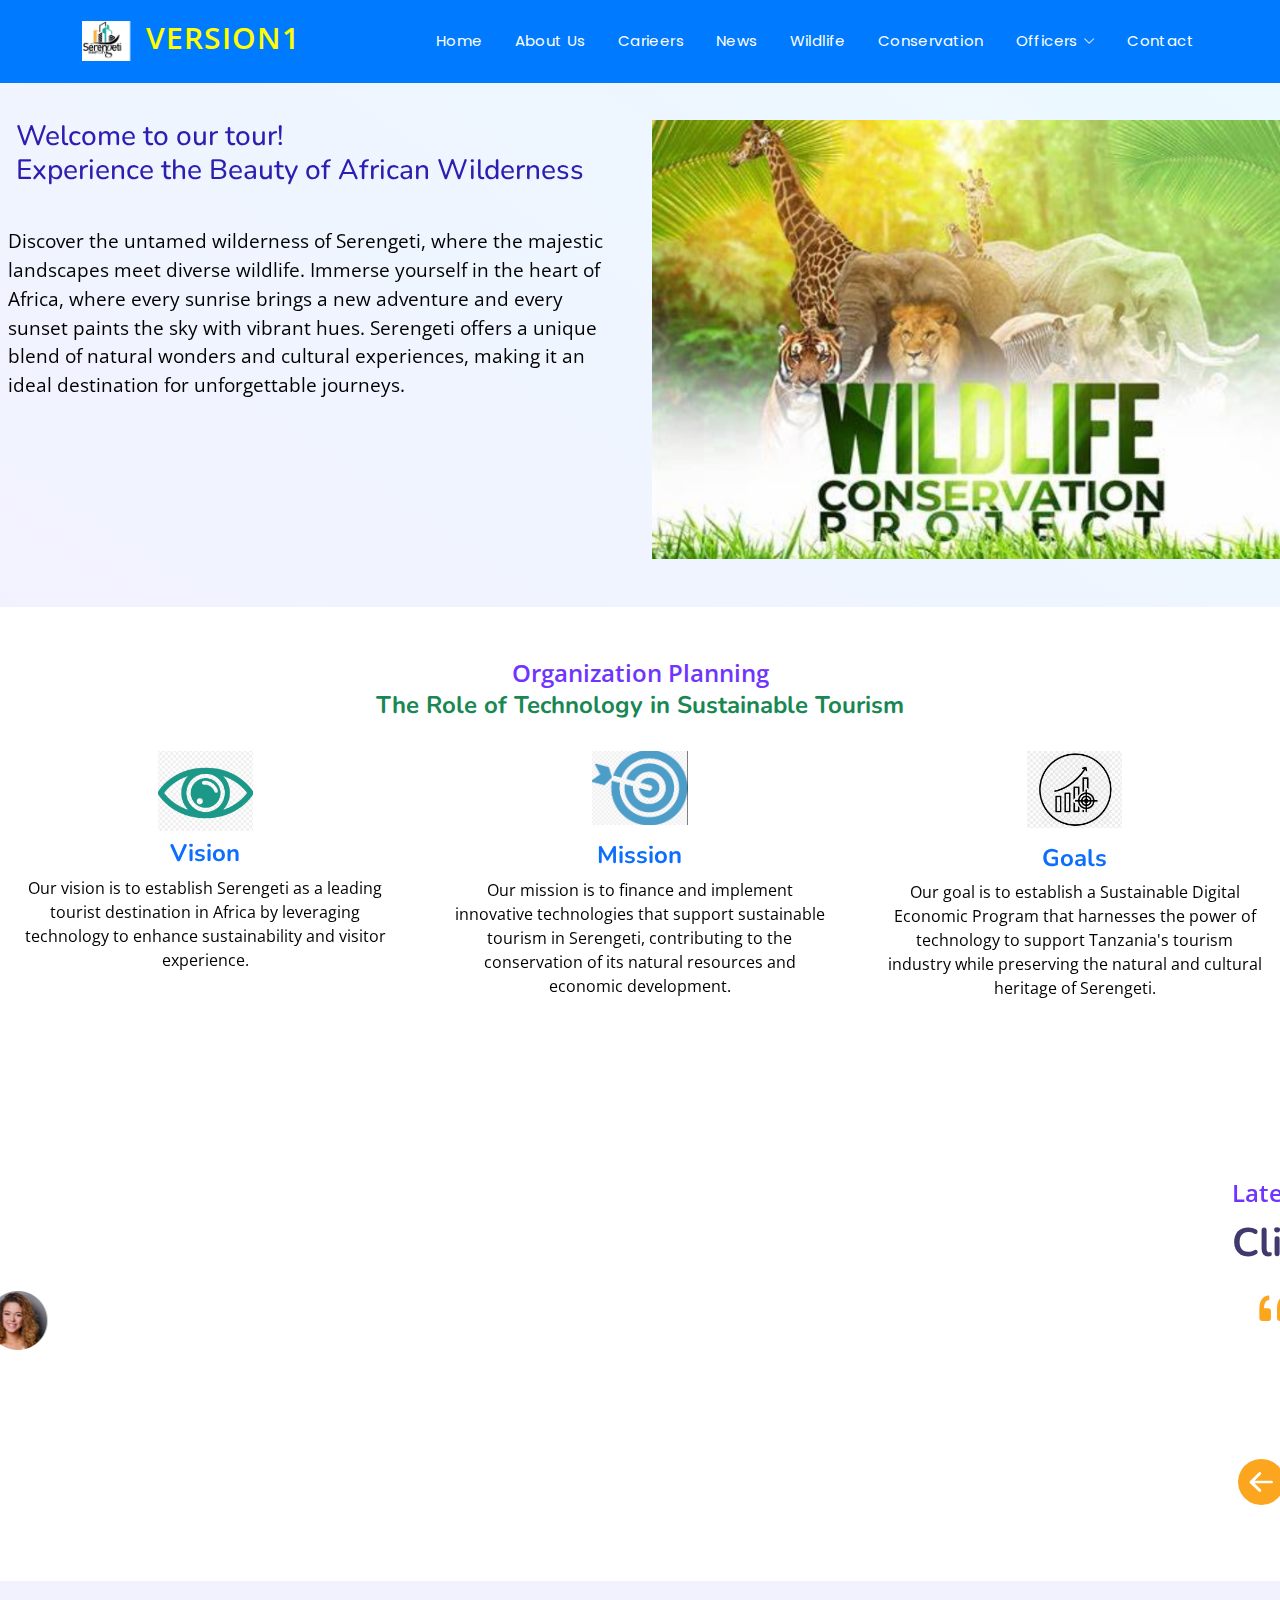
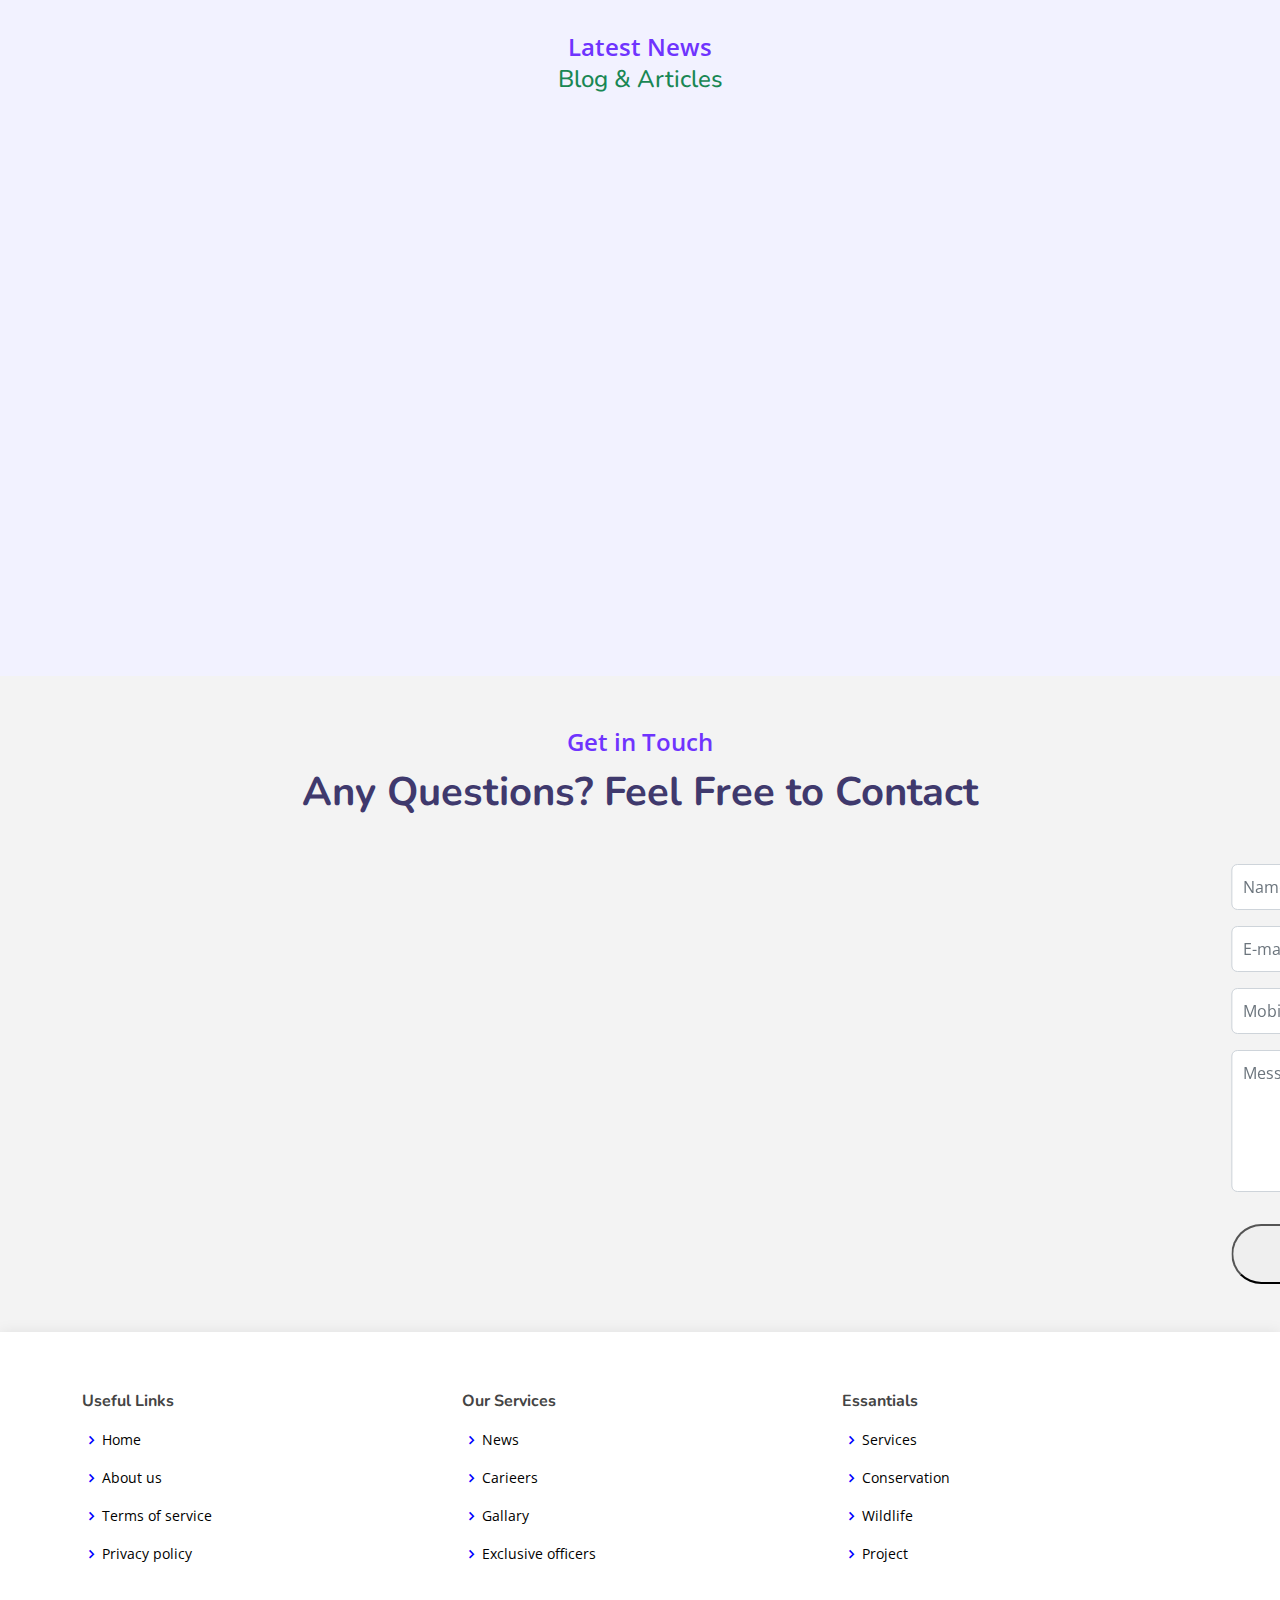
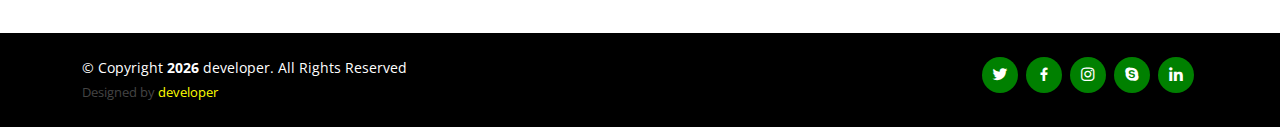
<file: index.html>
<!DOCTYPE html>
<html lang="en">
  <head>
    <meta charset="UTF-8" />
    <meta http-equiv="X-UA-Compatible" content="IE=edge" />
    <meta name="viewport" content="width=device-width, initial-scale=1.0" />
    <title>version1</title>

    <!-- bootstrap css cdn link  -->
    <link
      href="https://cdn.jsdelivr.net/npm/bootstrap@5.2.3/dist/css/bootstrap.min.css"
      rel="stylesheet"
      integrity="sha384-rbsA2VBKQhggwzxH7pPCaAqO46MgnOM80zW1RWuH61DGLwZJEdK2Kadq2F9CUG65"
      crossorigin="anonymous"
    />
  <!-- Favicons -->
  <link href="assets/img/favicon.png" rel="icon">
  <link href="assets/img/apple-touch-icon.png" rel="apple-touch-icon">

  <!-- Google Fonts -->
  <link href="https://fonts.googleapis.com/css?family=Open+Sans:300,300i,400,400i,600,600i,700,700i|Nunito:300,300i,400,400i,600,600i,700,700i|Poppins:300,300i,400,400i,500,500i,600,600i,700,700i" rel="stylesheet">
 <!-- google font link -->
 <link rel="preconnect" href="https://fonts.googleapis.com" />
 <link rel="preconnect" href="https://fonts.gstatic.com" crossorigin />

 <link href="https://fonts.googleapis.com/css2?family=Josefin+Sans:wght@300;400;500;600;700&display=swap"  rel="stylesheet"  />

    <!-- bootstrap icon cdn link  -->
    <link  rel="stylesheet"  href="https://cdn.jsdelivr.net/npm/bootstrap-icons@1.10.4/font/bootstrap-icons.css" />
 
  <!-- Vendor CSS Files -->
  <link href="assets/vendor/bootstrap/css/bootstrap.min.css" rel="stylesheet">
  <link href="assets/vendor/bootstrap-icons/bootstrap-icons.css" rel="stylesheet">
  <link href="assets/vendor/boxicons/css/boxicons.min.css" rel="stylesheet">
  <link href="assets/vendor/glightbox/css/glightbox.min.css" rel="stylesheet">
  <link href="assets/vendor/remixicon/remixicon.css" rel="stylesheet">
  <link href="assets/vendor/swiper/swiper-bundle.min.css" rel="stylesheet">

    <!-- custom css file main -->
    <link rel="stylesheet" href="assets/css/style.css" />

     <!-- custom css file  header and footer -->
    <link rel="stylesheet" href="assets/css/style2.css" />

    <!-- for adding animation to website we have use AOS library 
    AOS Library css file cdn link -->
    <link rel="stylesheet" href="https://unpkg.com/aos@next/dist/aos.css" />

    <!-- jquery cdn link  -->
    <script src="https://ajax.googleapis.com/ajax/libs/jquery/3.6.4/jquery.min.js"></script>
  </head>
  <body>
  
  <!-- ======= Header ======= -->
  <header id="header" class="fixed-top ">
    <div class="container d-flex align-items-center justify-content-between">

      
     <!--  <h1 class="logo"><a href="index.html">prototype 1</a></h1> -->
       <a href="index.html" class="logo"><img src="assets/images/logo.png" alt="" class="img-fluid">version1</a>

      <nav id="navbar" class="navbar">
        <ul>
          <li><a class="nav-link scrollto active" href="index.html">Home</a></li>
          <li><a class="nav-link scrollto" href="about.html">About Us</a></li>
          <li><a class="nav-link scrollto" href="carieers.html">Carieers</a></li>
          <li><a class="nav-link scrollto " href="news.html">News</a></li>
          <li><a class="nav-link scrollto" href="wildlife.html">Wildlife</a></li>
          <li><a href="Conservation.html">Conservation</a></li>
          <li class="dropdown"><a href="#"><span>Officers</span> <i class="bi bi-chevron-down"></i></a>
            <ul>
              <li><a href="exclusive_officers.html">Exclusive officers</a></li>
              <li class="dropdown"><a href="#"><span>Galarry</span> <i class="bi bi-chevron-right"></i></a>
                <ul>
                  <li><a href="photos.html">Photos</a></li>
                  <li><a href="videos.html">Videos</a></li>
                  
                </ul>
              </li>
              <li><a href="project.html">Projects</a></li>
              
            </ul>
          </li>
          <li><a class="nav-link scrollto" href="#contact">Contact</a></li>
        </ul>
        <i class="bi bi-list mobile-nav-toggle"></i>
      </nav><!-- .navbar -->
    </div>
  </header><!-- End Header -->
 



  <!-- Home section starts -->
<section class="home pt-5 pb-5" id="home">
  <div class="row justify-content-evenly align-middle pt-4">
    <div class="col-12 col-md-6 text-center text-md-start" data-aos="slide-right">
      <h3 class="p-3 pt-5"  style="color: #2e1db1">
        Welcome to our tour!
        <br /><span >Experience the Beauty of African Wilderness</span>
      </h3>
      <p class="text-black p-2">
        Discover the untamed wilderness of Serengeti, where the majestic landscapes meet diverse wildlife. 
        Immerse yourself in the heart of Africa, where every sunrise brings a new adventure and every sunset paints the sky with vibrant hues.
        Serengeti offers a unique blend of natural wonders and cultural experiences, making it an ideal destination for unforgettable journeys.
      </p>
      
      <a href="about.html" class="link ms-4 d-none">Explore More</a>
    </div>
    <div class="col-12 col-md-6 d-md-block text-center pt-5">
      <img id="bannerImage" src="assets/images/wild_protect.jpg" class="img-fluid" alt="Serengeti Banner" style="max-width: 100%; height: auto; transition: opacity 1s ease-in-out;" />
    </div>
  </div>
</section>
<!-- Home section ends -->



<!-- Expertise section starts -->
<section class="expertise mt-5" id="service">
  <div class="heading text-center">
    <small>Organization Planning</small>
    <h4 class="text-success">The Role of Technology in Sustainable Tourism</h4>
  </div>
  <div class="row justify-content-evenly mt-3">
    <div class="col-10 col-md-4" data-aos="fade-up">
      <div class="service-card">
        <div class="img">
          <img
            src="assets/images/vission-icon.png"
            class="w-25 img-fluid img"
            alt="Vision Icon"
          />
        </div>
        <div class="content mt-2">
          <h4 class="text-primary">Vision</h4>
          <p class="text-black">
            Our vision is to establish Serengeti as a leading tourist destination in Africa by 
            leveraging technology to enhance sustainability and visitor experience.
          </p>
        </div>
      </div>
    </div>
    <div class="col-md-4 col-10" data-aos="fade-up">
      <div class="service-card">
        <div class="img">
          <img
            src="assets/images/mission-icon.png"
            class="w-25 img-fluid img"
            alt="Mission Icon"
          />
        </div>
        <div class="content mt-3">
          <h4 class="text-primary">Mission</h4>
          <p class="text-black">
            Our mission is to finance and implement innovative technologies that support sustainable tourism in Serengeti,
             contributing to the conservation of its natural resources and economic development.
          </p>
        </div>
      </div>
    </div>
    <div class="col-md-4 col-10" data-aos="fade-up">
      <div class="service-card">
        <div class="img">
          <img
            src="assets/images/goal-icon.png"
            class="w-25 img-fluid img"
            alt="Goals Icon"
          />
        </div>
        <div class="content mt-3">
          <h4 class="text-primary">Goals</h4>
          <p class="text-black">
            Our goal is to establish a Sustainable Digital Economic Program that harnesses the power of technology 
            to support Tanzania's tourism industry while preserving the natural and cultural heritage of Serengeti.
          </p>
        </div>
      </div>
    </div>
  </div>
</section>
<!-- Expertise section ends -->


<!-- testimonial section starts  -->
<section class="testimonial mt-5 pt-5 pb-3" id="testimonial">
  <div class="row justify-content-evenly">
    <div class="col-md-4 col-10" data-aos="slide-right">
      <img src="assets/images/tastimonials-img.png" class="img-fluid" alt="" />
    </div>
    <div class="col-md-6 col-10 mt-5" data-aos="slide-left">
      <div class="heading">
        <small>Latest</small>
        <h3> Clients Feedback</h3>
        <!-- here we will use carousel element from bootstrap -->
        <div
          id="carouselExampleControls"
          class="carousel slide"
          data-bs-ride="carousel">
        
          <div class="carousel-inner">
            <div class="carousel-item active">
              <div class="row justify-content-evenly">
                <div class="col-2 text-center">
                  <i class="bi bi-quote"></i>
                </div>
                <div class="col-10">
                  <p class="text-muted">
                      "Insightful event on technology in sustainable tourism. Well-organized and informative.
                       Looking forward to future events."
                  </p>
                  <h4>Magessa</h4>
                  <small class="fs-6 text-muted">CEO of Company</small>
                </div>
              </div>
            </div>
            <div class="carousel-item">
              <div class="row justify-content-evenly">
                <div class="col-2 text-center">
                  <i class="bi bi-quote"></i>
                </div>
                <div class="col-10">
                  <p class="text-muted">
                      mpressive professionalism and attention to detail ...
                      Impressed by your management team's expertise. Valuable insights into conservation efforts and technology's role.
                  </p>
                  <h4>Rodriguez</h4>
                  <small class="fs-6 text-muted">Engineer</small>
                </div>
              </div>
            </div>
            <div class="carousel-item">
              <div class="row justify-content-evenly">
                <div class="col-2 text-center">
                  <i class="bi bi-quote"></i>
                </div>
                <div class="col-10">
                  <p class="text-muted">
                      "Your team's dedication to sustainable tourism is commendable. Innovative solutions and comprehensive plans."
                  </p>
                  <h4> Maria </h4>
                  <small class="fs-6 text-muted">Financial Manager</small>
                </div>
              </div>
            </div>
          </div>
          <button
            class="nextprev-btn rounded-pill prev-btn"
            type="button"
            data-bs-target="#carouselExampleControls"
            data-bs-slide="prev"
          >
            <i class="bi bi-arrow-left-circle-fill prev"></i>
            <span class="visually-hidden">Previous</span>
          </button>
          <button
            class="nextprev-btn rounded-pill next-btn"
            type="button"
            data-bs-target="#carouselExampleControls"
            data-bs-slide="next"
          >
            <i class="bi bi-arrow-right-circle-fill next"></i>
            <span class="visually-hidden">Next</span>
          </button>
        </div>
      </div>
    </div>
  </div>
</section>
<!-- testimonial ends here -->



    <!-- blog section starts -->
    <section class="blog mt-5 pb-5" id="blog">
      <div class="heading text-center pt-5">
        <small>Latest News</small>
        <h4 class="text-success">Blog & Articles</h4>
      </div>
      <div class="row justify-content-evenly px-2 mt-4" data-aos="fade-up">
        <div class="blogpost col-md-4 col-10 mt-2 mt-md-0 game all">
          <div class="card">
            <img
              src="assets/images/wild_protect.jpg"
              class="card-img-top rounded-4"
              alt="..."
            />
            <div class="card-body px-4">
              <small>By Pawan </small
              ><span class="ms-3">April 8,2024</span>
              <h5 class="text-success">
                Wildlife Conservation Efforts Recognized Globally
              </h5>
              <p>We're proud to announce that our conservation efforts have received international recognition. Learn more about our achievements.</p>
        
            </div>
          </div>
        </div>
        <div class="blogpost col-md-4 col-10 mt-5 mt-md-0 website all">
          <div class="card">
            <img
              src="assets/images/safari.jpg"
              class="card-img-top rounded-5"
              alt="..."
            />
            <div class="card-body">
              <small>By Kelvin</small
              ><span class="ms-3">April 8,2024</span>
              <h5 class="text-success">
                
                A Guide to Safari Adventures
              </h4>
              <p>Discover the wonders of the Serengeti National Park and embark on unforgettable safari experiences.</p>
                
               
            </div>
          </div>
        </div>
        <div class="blogpost col-md-4 col-10 mt-5 mt-md-0 webapp all">
          <div class="card">
            <img
              src="assets/images/conservation_efforts.jpg"
              class="card-img-top rounded-4"
              alt="..."
            />
            <div class="card-body">
              <small>By Magessa</small
              ><span class="ms-3">Mar 8,2024</span>
              <h5>
             Raising Awareness About Wildlife Conservation
              </h5>
              <p class="text-muted">Find out how we're educating people about the importance of wildlife conservation and fostering a sense of environmental responsibility.</p>
                
            </div>
          </div>
        </div>
      
      </div>
    </section>
    <!-- blog section ends here -->

    <!-- contact section starts -->
    <section class="contact py-5" id="contact">
      <div class="heading text-center">
        <small>Get in Touch</small>
        <h3>Any Questions? Feel Free to Contact</h3>
      </div>
      <div class="row justify-content-evenly mt-5">
        <div class="col-md-5 col-10 contact-details" data-aos="slide-right">
          <div class="row justify-content-evenly">
            <div class="col-1">
              <i class="bi bi-geo-alt-fill"></i>
            </div>
            <div class="col-11">
              <p>Tanzania</p>
            </div>
          </div>
          <div class="row justify-content-evenly">
            <div class="col-1">
              <i class="bi bi-telephone-fill"></i>
            </div>
            <div class="col-11">
              <p>+255 123456789</p>
            </div>
          </div>
          <div class="row justify-content-evenly">
            <div class="col-1">
              <i class="bi bi-send-fill"></i>
            </div>
            <div class="col-11">
              <p>example@gmail.com</p>
            </div>
          </div>
          <div class="row justify-content-evenly">
            <div class="col-1">
              <i class="bi bi-globe-americas"></i>
            </div>
            <div class="col-11">
              <p>tour.com</p>
            </div>
          </div>
        </div>
        <div class="col-md-5 col-10 mt-3 mt-md-0" data-aos="slide-left">
          <div class="contact-form">
            <div class="mb-3">
              <input
                type="text"
                class="form-control"
                id="exampleFormControlInput1"
                placeholder="Name"
              />
            </div>
            <div class="mb-3">
              <input
                type="email"
                class="form-control"
                id="exampleFormControlInput1"
                placeholder="E-mail"
              />
            </div>
            <div class="mb-3">
              <input
                type="text"
                class="form-control"
                id="exampleFormControlInput1"
                placeholder="Mobile No."
              />
            </div>
            <div class="mb-3">
              <textarea
                class="form-control"
                id="exampleFormControlTextarea1"
                placeholder="Message"
                rows="5"
              ></textarea>
            </div>
            <button class="c-btn h-btn mt-3 py-3 px-5 rounded-pill">
              Submit
            </button>
          </div>
        </div>
      </div>
    </section>
    <!-- contact section ends here -->

  <!-- ======= Footer ======= -->
  <footer id="footer" style="animation: slideInUp 2s ease-out;">
    <div class="footer-top">
      <div class="container">
        <div class="row">
          <div class="col-lg-4 col-md-6 footer-links">
            <h4>Useful Links</h4>
            <ul>
              <li><i class="bx bx-chevron-right"></i> <a href="index.html">Home</a></li>
              <li><i class="bx bx-chevron-right"></i> <a href="about.html">About us</a></li>
              <li><i class="bx bx-chevron-right"></i> <a href="terms.html">Terms of service</a></li>
              <li><i class="bx bx-chevron-right"></i> <a href="privacy.html">Privacy policy</a></li>
            </ul>
          </div>

          <div class="col-lg-4 col-md-6 footer-links">
            <h4>Our Services</h4>
            <ul>
              <li><i class="bx bx-chevron-right"></i> <a href="news.html">News</a></li>
              <li><i class="bx bx-chevron-right"></i> <a href="carieers.html">Carieers</a></li> 
              <li><i class="bx bx-chevron-right"></i> <a href="photos.html">Gallary</a></li>
              <li><i class="bx bx-chevron-right"></i> <a href="exclusive_officers.html">Exclusive officers</a></li>
            </ul>
          </div>

          <div class="col-lg-4 col-md-6 footer-links">
            <h4>Essantials</h4>
            <ul>
              <li><i class="bx bx-chevron-right"></i> <a href="services.html">Services</a></li>
              <li><i class="bx bx-chevron-right"></i> <a href="conservation.html">Conservation</a></li> 
              <li><i class="bx bx-chevron-right"></i> <a href="wildlife.html">Wildlife</a></li>
              <li><i class="bx bx-chevron-right"></i> <a href="project.html">Project</a></li>
            </ul>
          </div>
        </div>
      </div>
    </div>

    <div class="container d-md-flex py-4">

      <div class="me-md-auto text-center text-md-start">
    
        <div class="copyright">
            &copy; Copyright <strong><span id="year"></span></strong> <span>developer</span>. All Rights Reserved
        </div>     
        <div class="credits">        
          Designed by <a href="#">developer</a>
        </div>
      </div>
      <div class="social-links text-center text-md-right pt-3 pt-md-0">
        <a href="https://twitter.com" target="_blank" class="twitter"><i class="bx bxl-twitter"></i></a>
        <a href="https://facebook.com" target="_blank" class="facebook"><i class="bx bxl-facebook"></i></a>
        <a href="https://instagram.com" target="_blank" class="instagram"><i class="bx bxl-instagram"></i></a>
        <a href="https://google-plus.com" target="_blank" class="google-plus"><i class="bx bxl-skype"></i></a>
        <a href="https://linkedin.com" target="_blank" class="linkedin"><i class="bx bxl-linkedin"></i></a>
      </div>
    </div>
  </footer><!-- End Footer -->

  <a href="#" class="back-to-top d-flex align-items-center justify-content-center"><i class="bi bi-arrow-up-short"></i></a>

      <!-- bootstrap javascript cdn link  -->
      
      <script src="https://cdn.jsdelivr.net/npm/bootstrap@5.2.3/dist/js/bootstrap.bundle.min.js"
      integrity="sha384-kenU1KFdBIe4zVF0s0G1M5b4hcpxyD9F7jL+jjXkk+Q2h455rYXK/7HAuoJl+0I4"
      crossorigin="anonymous" ></script>
   
    <!-- AOS library javascript link  -->
    <script src="https://unpkg.com/aos@next/dist/aos.js"></script>
    <script>
      // initializing AOS library
      AOS.init({
        duration: 1000,
        offset: 50,
      });
    </script>
    <!-- custom js file linking -->
    <script src="assets/js/script.js"></script>
  <!-- Vendor JS Files -->
  <script src="assets/vendor/bootstrap/js/bootstrap.bundle.min.js"></script>
  <script src="assets/vendor/glightbox/js/glightbox.min.js"></script>
  <script src="assets/vendor/isotope-layout/isotope.pkgd.min.js"></script>
  <script src="assets/vendor/swiper/swiper-bundle.min.js"></script> 
  <!-- Template Main JS File -->
  <script src="assets/js/main.js"></script>
  <script src="assets/js/custom.js"></script>
</body>
</html>
</file>
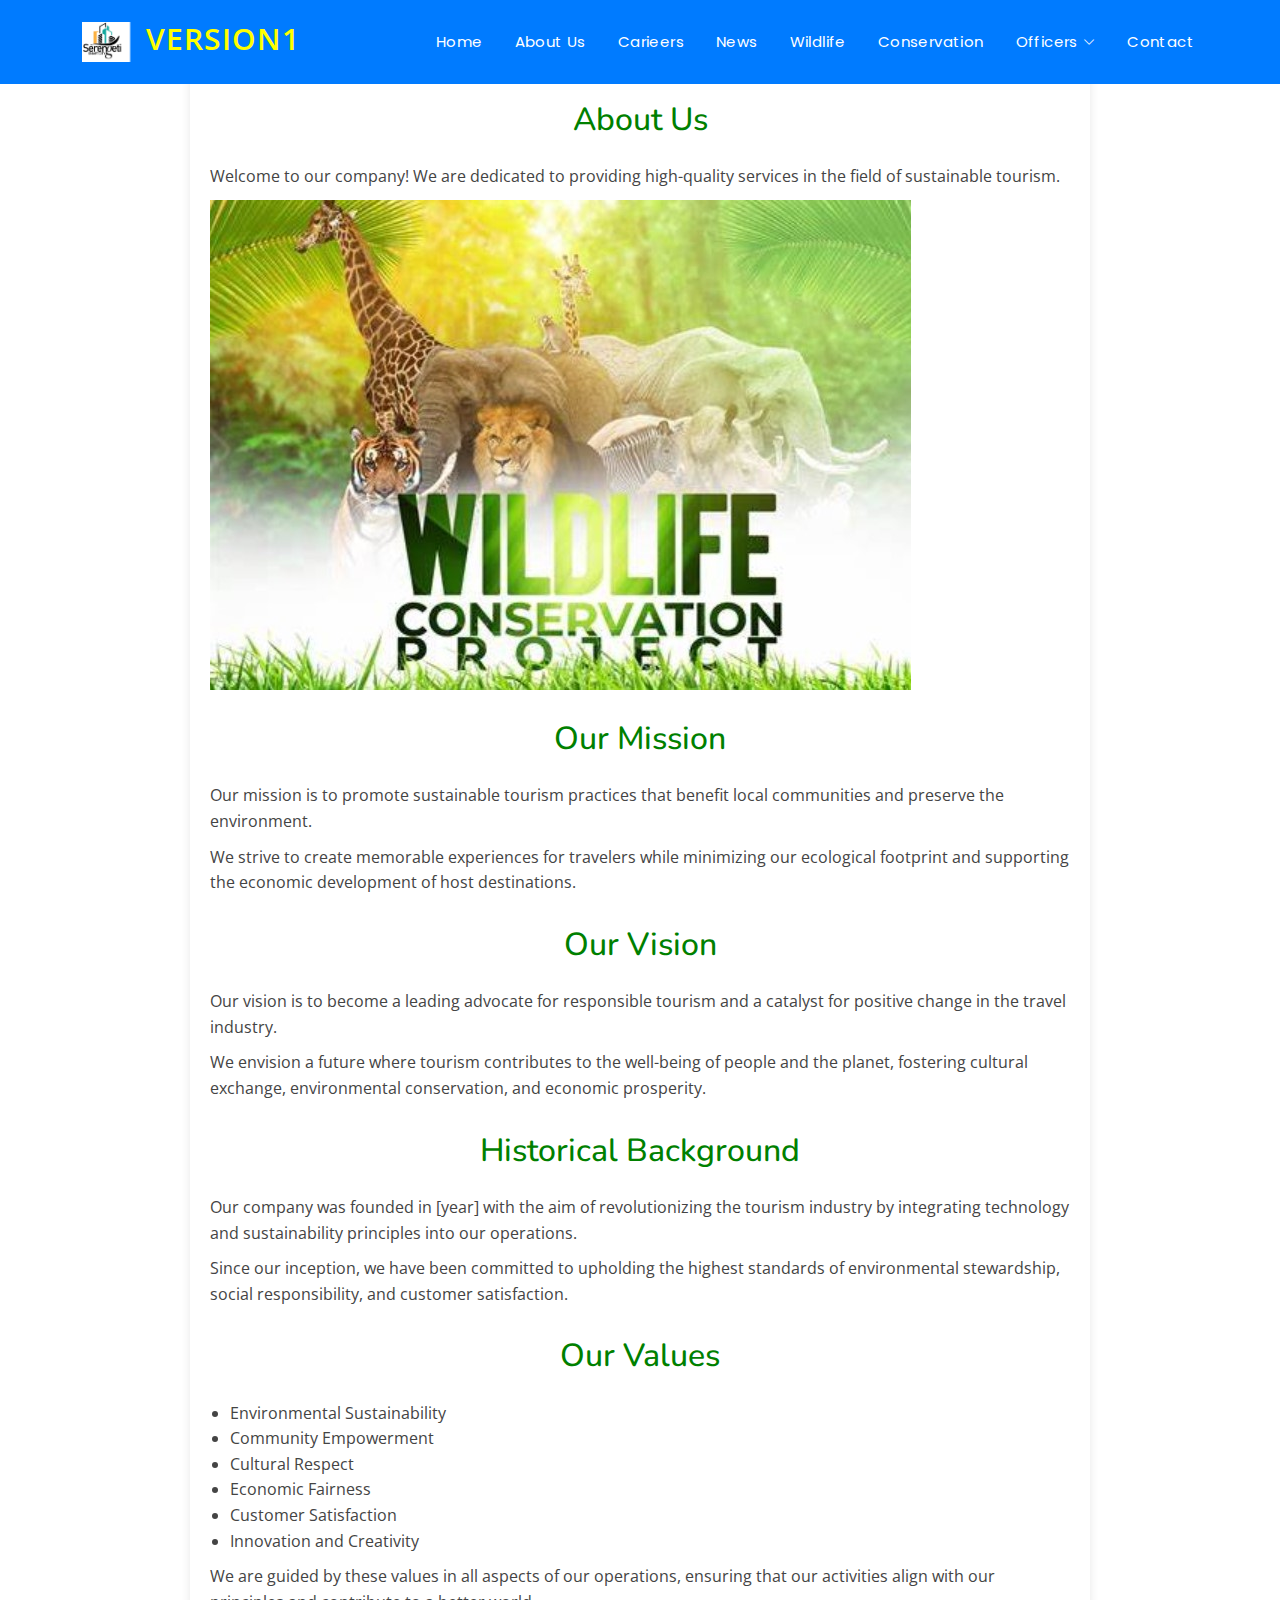
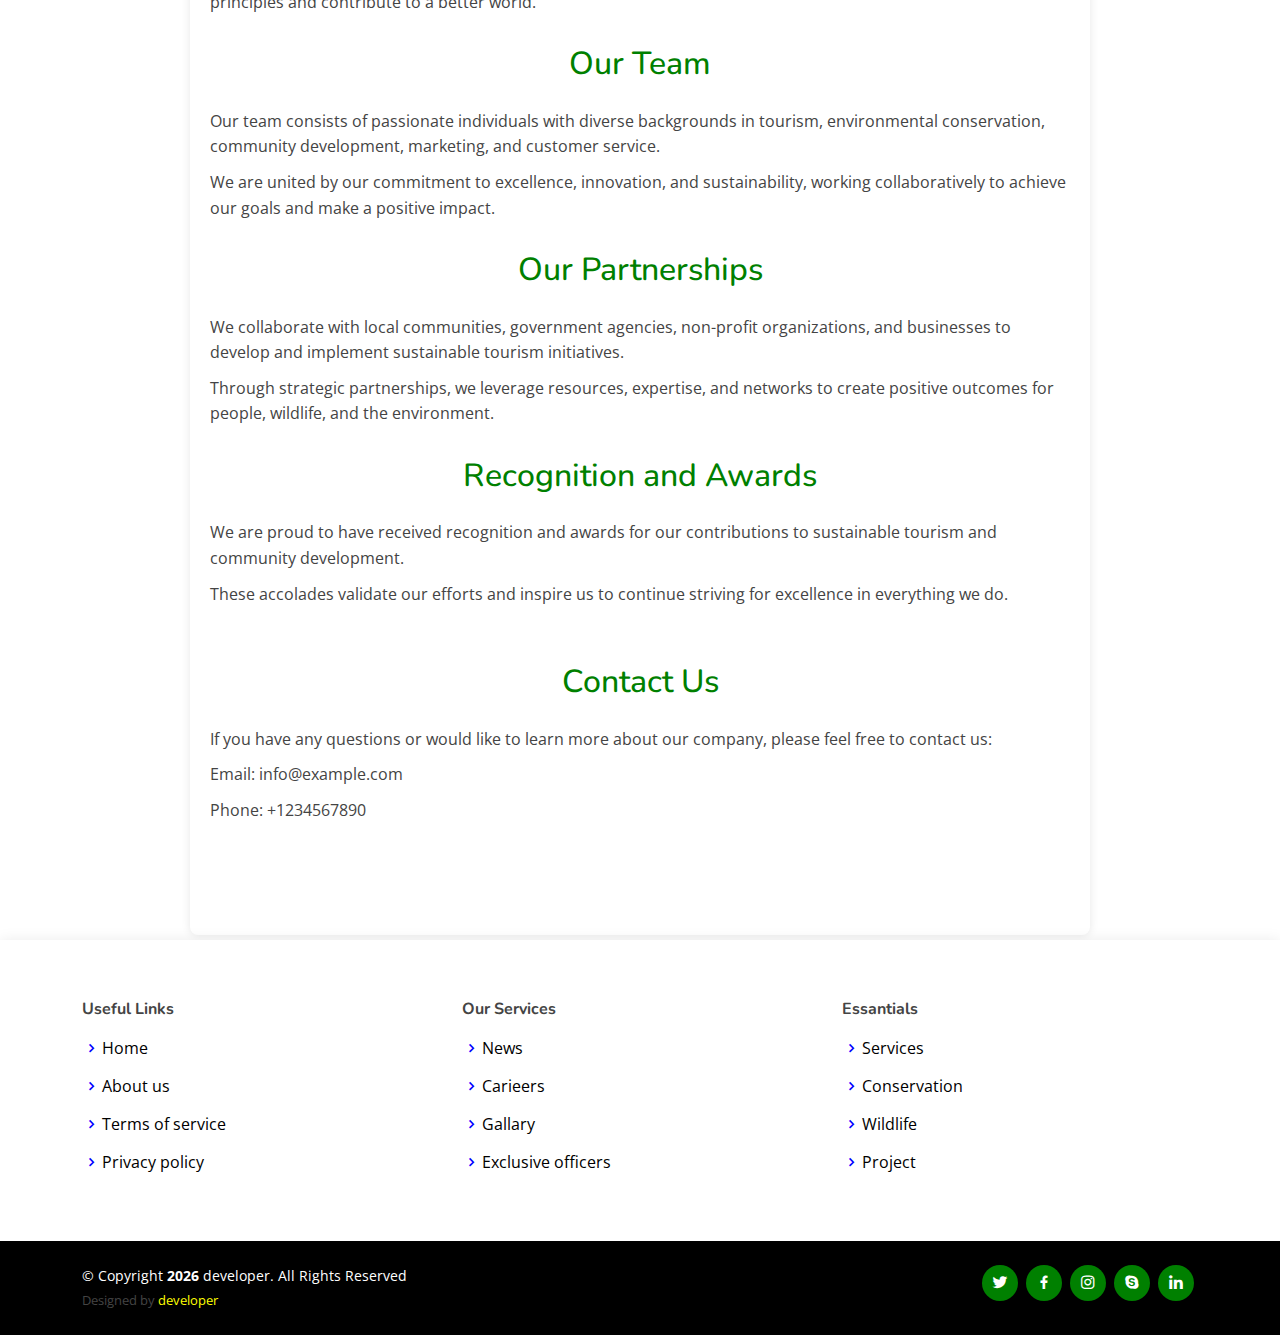
<file: about.html>
<!DOCTYPE html>
<html lang="en">
  <head>
    <meta charset="UTF-8" />
    <meta http-equiv="X-UA-Compatible" content="IE=edge" />
    <meta name="viewport" content="width=device-width, initial-scale=1.0" />
    <title>version1</title>

    <!-- bootstrap css cdn link  -->
    <link
      href="https://cdn.jsdelivr.net/npm/bootstrap@5.2.3/dist/css/bootstrap.min.css"
      rel="stylesheet"
      integrity="sha384-rbsA2VBKQhggwzxH7pPCaAqO46MgnOM80zW1RWuH61DGLwZJEdK2Kadq2F9CUG65"
      crossorigin="anonymous"
    />
  <!-- Favicons -->
  <link href="assets/img/favicon.png" rel="icon">
  <link href="assets/img/apple-touch-icon.png" rel="apple-touch-icon">

  <!-- Google Fonts -->
  <link href="https://fonts.googleapis.com/css?family=Open+Sans:300,300i,400,400i,600,600i,700,700i|Nunito:300,300i,400,400i,600,600i,700,700i|Poppins:300,300i,400,400i,500,500i,600,600i,700,700i" rel="stylesheet">
 <!-- google font link -->
 <link rel="preconnect" href="https://fonts.googleapis.com" />
 <link rel="preconnect" href="https://fonts.gstatic.com" crossorigin />

 <link href="https://fonts.googleapis.com/css2?family=Josefin+Sans:wght@300;400;500;600;700&display=swap"  rel="stylesheet"  />

    <!-- bootstrap icon cdn link  -->
    <link  rel="stylesheet"  href="https://cdn.jsdelivr.net/npm/bootstrap-icons@1.10.4/font/bootstrap-icons.css" />
 
  <!-- Vendor CSS Files -->
  <link href="assets/vendor/bootstrap/css/bootstrap.min.css" rel="stylesheet">
  <link href="assets/vendor/bootstrap-icons/bootstrap-icons.css" rel="stylesheet">
  <link href="assets/vendor/boxicons/css/boxicons.min.css" rel="stylesheet">
  <link href="assets/vendor/glightbox/css/glightbox.min.css" rel="stylesheet">
  <link href="assets/vendor/remixicon/remixicon.css" rel="stylesheet">
  <link href="assets/vendor/swiper/swiper-bundle.min.css" rel="stylesheet">

    <!-- custom css file main -->
    <link rel="stylesheet" href="assets/css/style.css" />

     <!-- custom css file  header and footer -->
    <link rel="stylesheet" href="assets/css/style2.css" />

    <!-- for adding animation to website we have use AOS library 
    AOS Library css file cdn link -->
    <link rel="stylesheet" href="https://unpkg.com/aos@next/dist/aos.css" />

    <!-- jquery cdn link  -->
    <script src="https://ajax.googleapis.com/ajax/libs/jquery/3.6.4/jquery.min.js"></script>
    <style>
       
        main {
          max-width: 900px;
          margin: 5px auto;
          padding: 20px;
          background-color: #fff;
          border-radius: 8px;
          box-shadow: 0 0 10px rgba(0, 0, 0, 0.1);
        }
        section {
          margin-bottom: 30px;
        }
        h2 {
          color: green;
          margin-bottom: 15px;
          margin-bottom: 25px;
          text-align: center;
        }
        p, ul {
          font-size: 16px;
          line-height: 1.6;
          margin-bottom: 10px;
        }
        ul {
          padding-left: 20px;
        }
        img {
          max-width: 100%;
          height: auto;
        }
        @media screen and (max-width: 768px) {
          main {
            padding: 10px;
          }
        }
      </style>
  </head>
  <body>
  
  <!-- ======= Header ======= -->
  <header id="header" class="fixed-top ">
    <div class="container d-flex align-items-center justify-content-between">

      
     <!--  <h1 class="logo"><a href="index.html">prototype 1</a></h1> -->
       <a href="index.html" class="logo"><img src="assets/images/logo.png" alt="" class="img-fluid">version1</a>

      <nav id="navbar" class="navbar">
        <ul>
          <li><a class="nav-link scrollto active" href="index.html">Home</a></li>
          <li><a class="nav-link scrollto" href="about.html">About Us</a></li>
          <li><a class="nav-link scrollto" href="carieers.html">Carieers</a></li>
          <li><a class="nav-link scrollto " href="news.html">News</a></li>
          <li><a class="nav-link scrollto" href="wildlife.html">Wildlife</a></li>
          <li><a href="Conservation.html">Conservation</a></li>
          <li class="dropdown"><a href="#"><span>Officers</span> <i class="bi bi-chevron-down"></i></a>
            <ul>
              <li><a href="exclusive_officers.html">Exclusive officers</a></li>
              <li class="dropdown"><a href="#"><span>Galarry</span> <i class="bi bi-chevron-right"></i></a>
                <ul>
                  <li><a href="photos.html">Photos</a></li>
                  <li><a href="videos.html">Videos</a></li>
                  
                </ul>
              </li>
              <li><a href="project.html">Projects</a></li>
              
            </ul>
          </li>
          <li><a class="nav-link scrollto" href="contact.html">Contact</a></li>
        </ul>
        <i class="bi bi-list mobile-nav-toggle"></i>
      </nav><!-- .navbar -->
    </div>
  </header><!-- End Header -->

  <main class="pt-5 pb-5">
    <section class="pt-5">
      <h2>About Us</h2>
      <p>Welcome to our company! We are dedicated to providing high-quality services in the field of sustainable tourism.</p>
      <img src="assets/images/wild_protect.jpg" alt="About Us Image">
    </section>

    <section>
      <h2>Our Mission</h2>
      <p>Our mission is to promote sustainable tourism practices that benefit local communities and preserve the environment.</p>
      <p>We strive to create memorable experiences for travelers while minimizing our ecological footprint and supporting the economic development of host destinations.</p>
    </section>

    <section>
      <h2>Our Vision</h2>
      <p>Our vision is to become a leading advocate for responsible tourism and a catalyst for positive change in the travel industry.</p>
      <p>We envision a future where tourism contributes to the well-being of people and the planet, fostering cultural exchange, environmental conservation, and economic prosperity.</p>
    </section>

    <section>
      <h2>Historical Background</h2>
      <p>Our company was founded in [year] with the aim of revolutionizing the tourism industry by integrating technology and sustainability principles into our operations.</p>
      <p>Since our inception, we have been committed to upholding the highest standards of environmental stewardship, social responsibility, and customer satisfaction.</p>
    </section>

    <section>
      <h2>Our Values</h2>
      <ul>
        <li>Environmental Sustainability</li>
        <li>Community Empowerment</li>
        <li>Cultural Respect</li>
        <li>Economic Fairness</li>
        <li>Customer Satisfaction</li>
        <li>Innovation and Creativity</li>
      </ul>
      <p>We are guided by these values in all aspects of our operations, ensuring that our activities align with our principles and contribute to a better world.</p>
    </section>

    <section>
      <h2>Our Team</h2>
      <p>Our team consists of passionate individuals with diverse backgrounds in tourism, environmental conservation, community development, marketing, and customer service.</p>
      <p>We are united by our commitment to excellence, innovation, and sustainability, working collaboratively to achieve our goals and make a positive impact.</p>
    </section>

    <section>
      <h2>Our Partnerships</h2>
      <p>We collaborate with local communities, government agencies, non-profit organizations, and businesses to develop and implement sustainable tourism initiatives.</p>
      <p>Through strategic partnerships, we leverage resources, expertise, and networks to create positive outcomes for people, wildlife, and the environment.</p>
    </section>

    <section class="pb-3">
      <h2>Recognition and Awards</h2>
      <p>We are proud to have received recognition and awards for our contributions to sustainable tourism and community development.</p>
      <p>These accolades validate our efforts and inspire us to continue striving for excellence in everything we do.</p>
    </section>

    <section class="pb-4">
      <h2>Contact Us</h2>
      <p>If you have any questions or would like to learn more about our company, please feel free to contact us:</p>
      <p>Email: info@example.com</p>
      <p>Phone: +1234567890</p>
    </section>
  </main>

  <!-- ======= Footer ======= -->
  <footer id="footer" style="animation: slideInUp 2s ease-out;">
    <div class="footer-top">
      <div class="container">
        <div class="row">
          <div class="col-lg-4 col-md-6 footer-links">
            <h4>Useful Links</h4>
            <ul>
              <li><i class="bx bx-chevron-right"></i> <a href="index.html">Home</a></li>
              <li><i class="bx bx-chevron-right"></i> <a href="about.html">About us</a></li>
              <li><i class="bx bx-chevron-right"></i> <a href="terms.html">Terms of service</a></li>
              <li><i class="bx bx-chevron-right"></i> <a href="privacy.html">Privacy policy</a></li>
            </ul>
          </div>

          <div class="col-lg-4 col-md-6 footer-links">
            <h4>Our Services</h4>
            <ul>
              <li><i class="bx bx-chevron-right"></i> <a href="news.html">News</a></li>
              <li><i class="bx bx-chevron-right"></i> <a href="carieers.html">Carieers</a></li> 
              <li><i class="bx bx-chevron-right"></i> <a href="photos.html">Gallary</a></li>
              <li><i class="bx bx-chevron-right"></i> <a href="exclusive_officers.html">Exclusive officers</a></li>
            </ul>
          </div>

          <div class="col-lg-4 col-md-6 footer-links">
            <h4>Essantials</h4>
            <ul>
              <li><i class="bx bx-chevron-right"></i> <a href="services.html">Services</a></li>
              <li><i class="bx bx-chevron-right"></i> <a href="conservation.html">Conservation</a></li> 
              <li><i class="bx bx-chevron-right"></i> <a href="wildlife.html">Wildlife</a></li>
              <li><i class="bx bx-chevron-right"></i> <a href="project.html">Project</a></li>
            </ul>
          </div>
        </div>
      </div>
    </div>

    <div class="container d-md-flex py-4">

      <div class="me-md-auto text-center text-md-start">
    
        <div class="copyright">
            &copy; Copyright <strong><span id="year"></span></strong> <span>developer</span>. All Rights Reserved
        </div>     
        <div class="credits">        
            Designed by <a href="#">developer</a>
        </div>
      </div>
      <div class="social-links text-center text-md-right pt-3 pt-md-0">
        <a href="https://twitter.com" target="_blank" class="twitter"><i class="bx bxl-twitter"></i></a>
        <a href="https://facebook.com" target="_blank" class="facebook"><i class="bx bxl-facebook"></i></a>
        <a href="https://instagram.com" target="_blank" class="instagram"><i class="bx bxl-instagram"></i></a>
        <a href="https://google-plus.com" target="_blank" class="google-plus"><i class="bx bxl-skype"></i></a>
        <a href="https://linkedin.com" target="_blank" class="linkedin"><i class="bx bxl-linkedin"></i></a>
      </div>
    </div>
  </footer><!-- End Footer -->

  <a href="#" class="back-to-top d-flex align-items-center justify-content-center"><i class="bi bi-arrow-up-short"></i></a>

      <!-- bootstrap javascript cdn link  -->
      
      <script src="https://cdn.jsdelivr.net/npm/bootstrap@5.2.3/dist/js/bootstrap.bundle.min.js"
      integrity="sha384-kenU1KFdBIe4zVF0s0G1M5b4hcpxyD9F7jL+jjXkk+Q2h455rYXK/7HAuoJl+0I4"
      crossorigin="anonymous" ></script>
   
    <!-- AOS library javascript link  -->
    <script src="https://unpkg.com/aos@next/dist/aos.js"></script>
    <script>
      // initializing AOS library
      AOS.init({
        duration: 1000,
        offset: 50,
      });
    </script>
    <!-- custom js file linking -->
    <script src="assets/js/script.js"></script>
  <!-- Vendor JS Files -->
  <script src="assets/vendor/bootstrap/js/bootstrap.bundle.min.js"></script>
  <script src="assets/vendor/glightbox/js/glightbox.min.js"></script>
  <script src="assets/vendor/isotope-layout/isotope.pkgd.min.js"></script>
  <script src="assets/vendor/swiper/swiper-bundle.min.js"></script> 
  <!-- Template Main JS File -->
  <script src="assets/js/main.js"></script>
  <script src="assets/js/custom.js"></script>
</body>
</html>
</file>
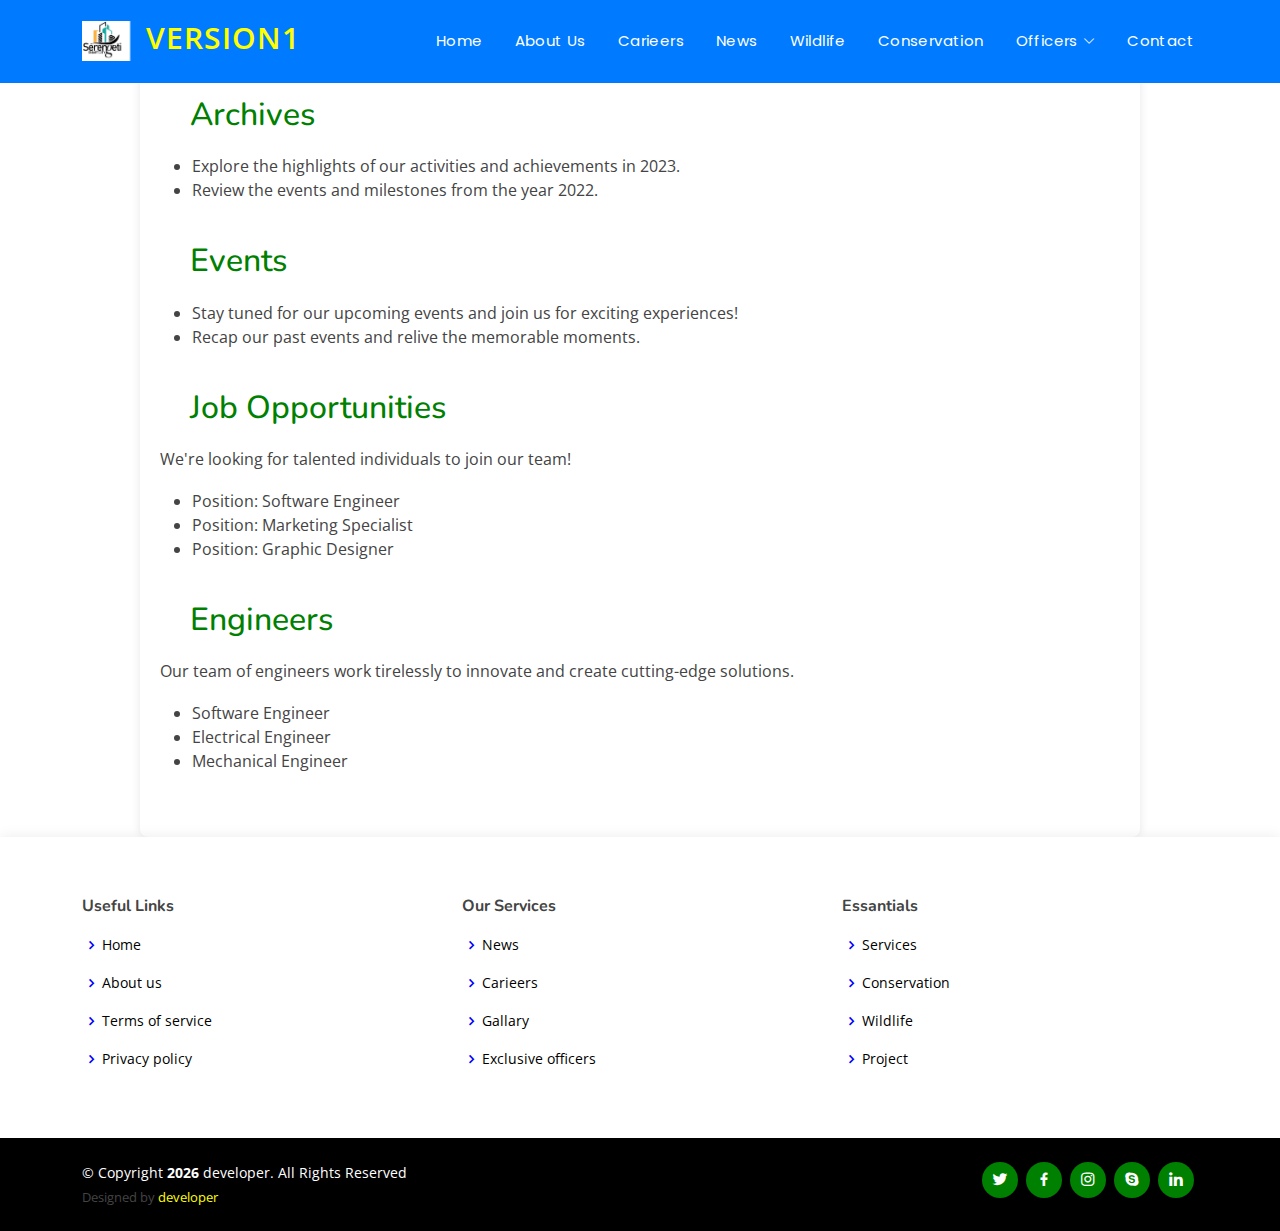
<file: carieers.html>
<!DOCTYPE html>
<html lang="en">
  <head>
    <meta charset="UTF-8" />
    <meta http-equiv="X-UA-Compatible" content="IE=edge" />
    <meta name="viewport" content="width=device-width, initial-scale=1.0" />
    <title>version1</title>

    <!-- bootstrap css cdn link  -->
    <link
      href="https://cdn.jsdelivr.net/npm/bootstrap@5.2.3/dist/css/bootstrap.min.css"
      rel="stylesheet"
      integrity="sha384-rbsA2VBKQhggwzxH7pPCaAqO46MgnOM80zW1RWuH61DGLwZJEdK2Kadq2F9CUG65"
      crossorigin="anonymous"
    />
  <!-- Favicons -->
  <link href="assets/img/favicon.png" rel="icon">
  <link href="assets/img/apple-touch-icon.png" rel="apple-touch-icon">

  <!-- Google Fonts -->
  <link href="https://fonts.googleapis.com/css?family=Open+Sans:300,300i,400,400i,600,600i,700,700i|Nunito:300,300i,400,400i,600,600i,700,700i|Poppins:300,300i,400,400i,500,500i,600,600i,700,700i" rel="stylesheet">
 <!-- google font link -->
 <link rel="preconnect" href="https://fonts.googleapis.com" />
 <link rel="preconnect" href="https://fonts.gstatic.com" crossorigin />

 <link href="https://fonts.googleapis.com/css2?family=Josefin+Sans:wght@300;400;500;600;700&display=swap"  rel="stylesheet"  />

    <!-- bootstrap icon cdn link  -->
    <link  rel="stylesheet"  href="https://cdn.jsdelivr.net/npm/bootstrap-icons@1.10.4/font/bootstrap-icons.css" />
 
  <!-- Vendor CSS Files -->
  <link href="assets/vendor/bootstrap/css/bootstrap.min.css" rel="stylesheet">
  <link href="assets/vendor/bootstrap-icons/bootstrap-icons.css" rel="stylesheet">
  <link href="assets/vendor/boxicons/css/boxicons.min.css" rel="stylesheet">
  <link href="assets/vendor/glightbox/css/glightbox.min.css" rel="stylesheet">
  <link href="assets/vendor/remixicon/remixicon.css" rel="stylesheet">
  <link href="assets/vendor/swiper/swiper-bundle.min.css" rel="stylesheet">

    <!-- custom css file main -->
    <link rel="stylesheet" href="assets/css/style.css" />

     <!-- custom css file  header and footer -->
    <link rel="stylesheet" href="assets/css/style2.css" />

    <!-- for adding animation to website we have use AOS library 
    AOS Library css file cdn link -->
    <link rel="stylesheet" href="https://unpkg.com/aos@next/dist/aos.css" />

    <!-- jquery cdn link  -->
    <script src="https://ajax.googleapis.com/ajax/libs/jquery/3.6.4/jquery.min.js"></script>
    <style>
      
        main {
          max-width: 1000px;
          margin: 0 auto;
          padding: 20px;
          background-color: #fff;
          border-radius: 8px;
          box-shadow: 0 0 10px rgba(0, 0, 0, 0.1);
        }
        h2 {
          color: green;
          margin-bottom: 20px;
          text-align: start;
          padding-left: 30px;  
        }
        h3 {
          color: green;
        }
        p {
          font-size: 16px;
          line-height: 1.6;
        }
        .section {
          margin-bottom: 40px;
        }
        .job {
          margin-bottom: 20px;
        }
        .job h3 {
          margin-bottom: 10px;
        }
        .job p {
          margin-bottom: 5px;
        }
        @media (max-width: 768px) {
          main {
            padding: 10px;
          }
          h2 {
            font-size: 24px;
          }
          h3 {
            font-size: 20px;
          }
          p {
            font-size: 14px;
          }
        }
      </style>
  </head>
  <body>
  
  <!-- ======= Header ======= -->
  <header id="header" class="fixed-top ">
    <div class="container d-flex align-items-center justify-content-between">

      
     <!--  <h1 class="logo"><a href="index.html">prototype 1</a></h1> -->
       <a href="index.html" class="logo"><img src="assets/images/logo.png" alt="" class="img-fluid">version1</a>

      <nav id="navbar" class="navbar">
        <ul>
          <li><a class="nav-link scrollto active" href="index.html">Home</a></li>
          <li><a class="nav-link scrollto" href="about.html">About Us</a></li>
          <li><a class="nav-link scrollto" href="carieers.html">Carieers</a></li>
          <li><a class="nav-link scrollto " href="news.html">News</a></li>
          <li><a class="nav-link scrollto" href="wildlife.html">Wildlife</a></li>
          <li><a href="Conservation.html">Conservation</a></li>
          <li class="dropdown"><a href="#"><span>Officers</span> <i class="bi bi-chevron-down"></i></a>
            <ul>
              <li><a href="exclusive_officers.html">Exclusive officers</a></li>
              <li class="dropdown"><a href="#"><span>Galarry</span> <i class="bi bi-chevron-right"></i></a>
                <ul>
                  <li><a href="photos.html">Photos</a></li>
                  <li><a href="videos.html">Videos</a></li>
                  
                </ul>
              </li>
              <li><a href="project.html">Projects</a></li>
              
            </ul>
          </li>
          <li><a class="nav-link scrollto" href="contact.html">Contact</a></li>
        </ul>
        <i class="bi bi-list mobile-nav-toggle"></i>
      </nav><!-- .navbar -->
    </div>
  </header><!-- End Header -->

  <main class="pt-5 pb-4">
      <!-- Archives -->
      <section class="section pt-5">
        <h2>Archives</h2>
        <ul>
          <li>Explore the highlights of our activities and achievements in 2023.</li>
          <li>Review the events and milestones from the year 2022.</li>
          <!-- Add more years and details as needed -->
        </ul>
      </section>
      
      <section class="section">
        <h2>Events</h2>
        <ul>
          <li>Stay tuned for our upcoming events and join us for exciting experiences!</li>
          <li>Recap our past events and relive the memorable moments.</li>
        </ul>
      </section>

     <!-- Job Opportunities -->
     <section class="section">
        <h2>Job Opportunities</h2>
        <p>We're looking for talented individuals to join our team!</p>
        <ul>
          <li>Position: Software Engineer</li>
          <li>Position: Marketing Specialist</li>
          <li>Position: Graphic Designer</li>
          <!-- Add more job positions as needed -->
        </ul>
      </section>
  
    
      <!-- Engineers -->
      <section class="section">
        <h2>Engineers</h2>
        <p>Our team of engineers work tirelessly to innovate and create cutting-edge solutions.</p>
        <ul>
          <li>Software Engineer</li>
          <li>Electrical Engineer</li>
          <li>Mechanical Engineer</li>
          <!-- Add more engineer positions as needed -->
        </ul>
      </section>
  </main>

  <!-- ======= Footer ======= -->
  <footer id="footer" style="animation: slideInUp 2s ease-out;">
    <div class="footer-top">
      <div class="container">
        <div class="row">
          <div class="col-lg-4 col-md-6 footer-links">
            <h4>Useful Links</h4>
            <ul>
              <li><i class="bx bx-chevron-right"></i> <a href="index.html">Home</a></li>
              <li><i class="bx bx-chevron-right"></i> <a href="about.html">About us</a></li>
              <li><i class="bx bx-chevron-right"></i> <a href="terms.html">Terms of service</a></li>
              <li><i class="bx bx-chevron-right"></i> <a href="privacy.html">Privacy policy</a></li>
            </ul>
          </div>

          <div class="col-lg-4 col-md-6 footer-links">
            <h4>Our Services</h4>
            <ul>
              <li><i class="bx bx-chevron-right"></i> <a href="news.html">News</a></li>
              <li><i class="bx bx-chevron-right"></i> <a href="carieers.html">Carieers</a></li> 
              <li><i class="bx bx-chevron-right"></i> <a href="photos.html">Gallary</a></li>
              <li><i class="bx bx-chevron-right"></i> <a href="exclusive_officers.html">Exclusive officers</a></li>
            </ul>
          </div>

          <div class="col-lg-4 col-md-6 footer-links">
            <h4>Essantials</h4>
            <ul>
              <li><i class="bx bx-chevron-right"></i> <a href="services.html">Services</a></li>
              <li><i class="bx bx-chevron-right"></i> <a href="conservation.html">Conservation</a></li> 
              <li><i class="bx bx-chevron-right"></i> <a href="wildlife.html">Wildlife</a></li>
              <li><i class="bx bx-chevron-right"></i> <a href="project.html">Project</a></li>
            </ul>
          </div>
        </div>
      </div>
    </div>

    <div class="container d-md-flex py-4">

      <div class="me-md-auto text-center text-md-start">
    
        <div class="copyright">
            &copy; Copyright <strong><span id="year"></span></strong> <span>developer</span>. All Rights Reserved
        </div>     
        <div class="credits">        
            Designed by <a href="#">developer</a>
        </div>
      </div>
      <div class="social-links text-center text-md-right pt-3 pt-md-0">
        <a href="https://twitter.com" target="_blank" class="twitter"><i class="bx bxl-twitter"></i></a>
        <a href="https://facebook.com" target="_blank" class="facebook"><i class="bx bxl-facebook"></i></a>
        <a href="https://instagram.com" target="_blank" class="instagram"><i class="bx bxl-instagram"></i></a>
        <a href="https://google-plus.com" target="_blank" class="google-plus"><i class="bx bxl-skype"></i></a>
        <a href="https://linkedin.com" target="_blank" class="linkedin"><i class="bx bxl-linkedin"></i></a>
      </div>
    </div>
  </footer><!-- End Footer -->

  <a href="#" class="back-to-top d-flex align-items-center justify-content-center"><i class="bi bi-arrow-up-short"></i></a>

      <!-- bootstrap javascript cdn link  -->
      
      <script src="https://cdn.jsdelivr.net/npm/bootstrap@5.2.3/dist/js/bootstrap.bundle.min.js"
      integrity="sha384-kenU1KFdBIe4zVF0s0G1M5b4hcpxyD9F7jL+jjXkk+Q2h455rYXK/7HAuoJl+0I4"
      crossorigin="anonymous" ></script>
   
    <!-- AOS library javascript link  -->
    <script src="https://unpkg.com/aos@next/dist/aos.js"></script>
    <script>
      // initializing AOS library
      AOS.init({
        duration: 1000,
        offset: 50,
      });
    </script>
    <!-- custom js file linking -->
    <script src="assets/js/script.js"></script>
  <!-- Vendor JS Files -->
  <script src="assets/vendor/bootstrap/js/bootstrap.bundle.min.js"></script>
  <script src="assets/vendor/glightbox/js/glightbox.min.js"></script>
  <script src="assets/vendor/isotope-layout/isotope.pkgd.min.js"></script>
  <script src="assets/vendor/swiper/swiper-bundle.min.js"></script> 
  <!-- Template Main JS File -->
  <script src="assets/js/main.js"></script>
  <script src="assets/js/custom.js"></script>
</body>
</html>
</file>
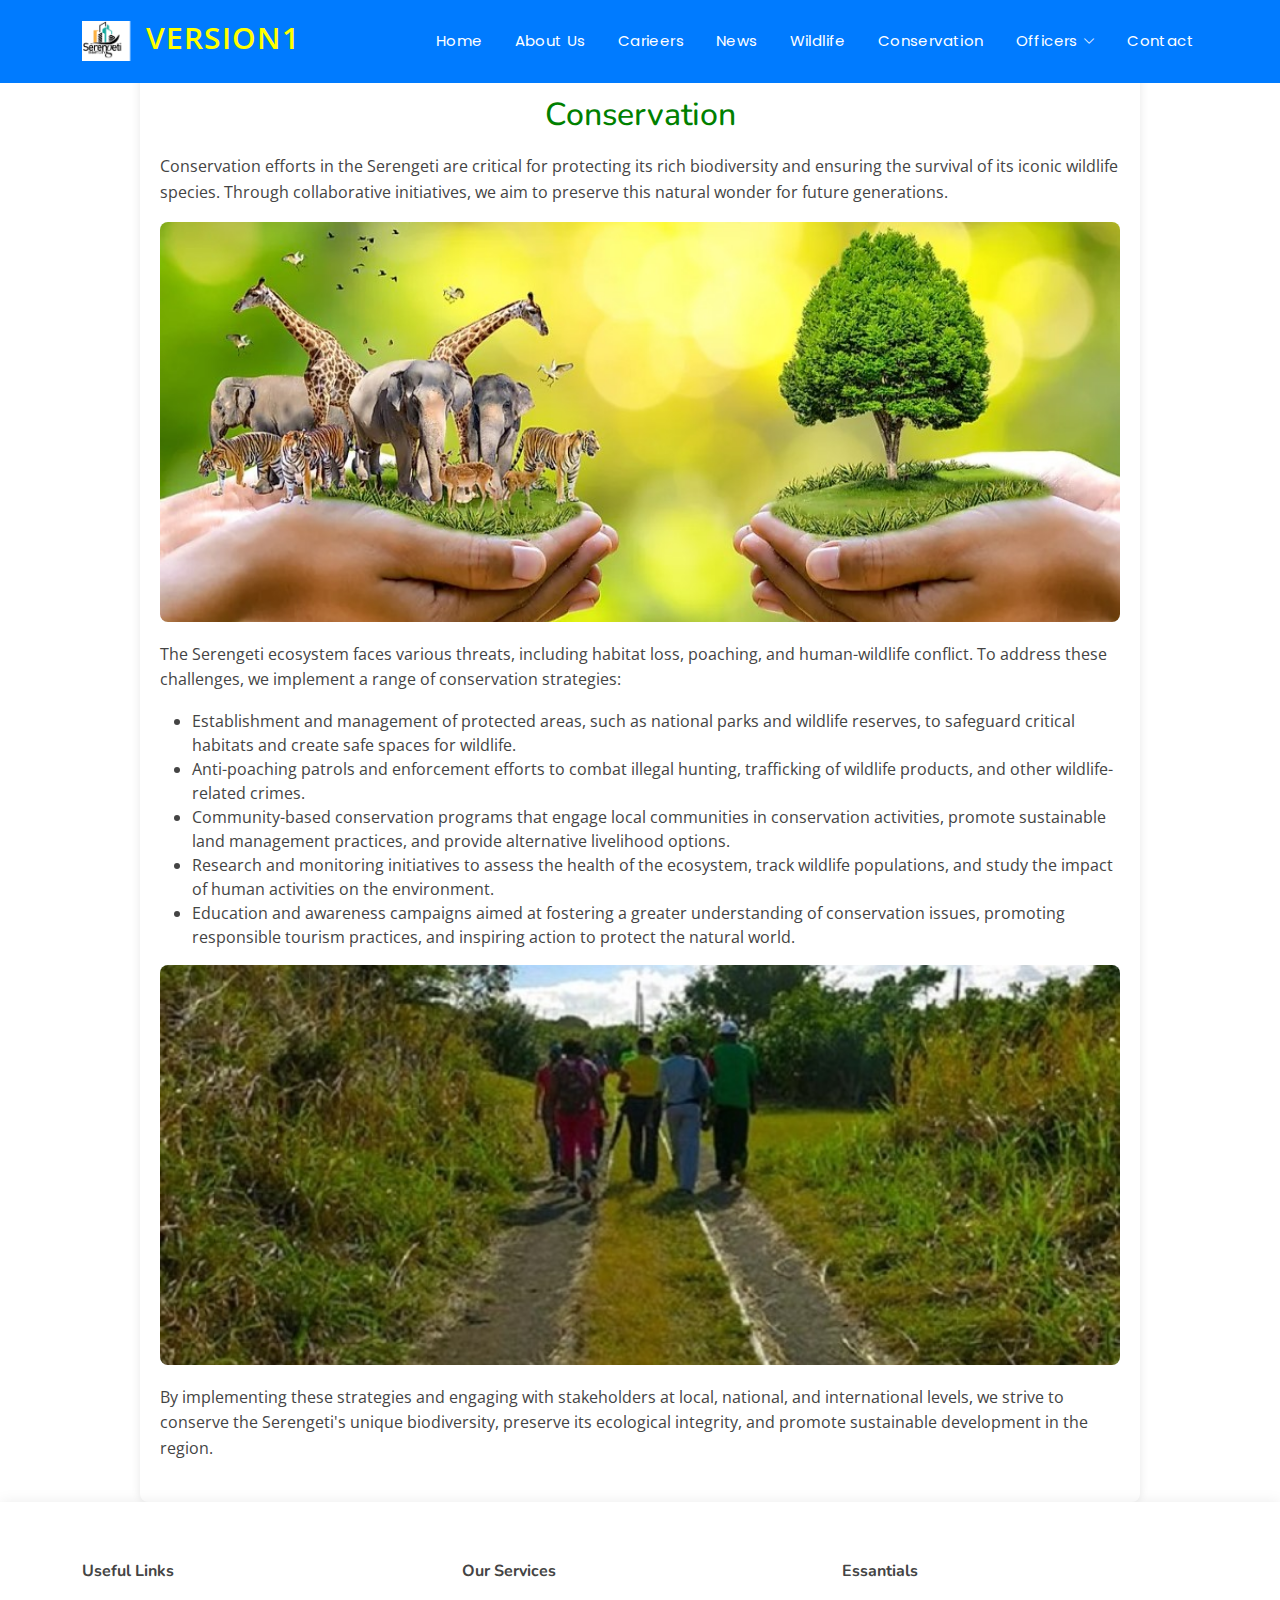
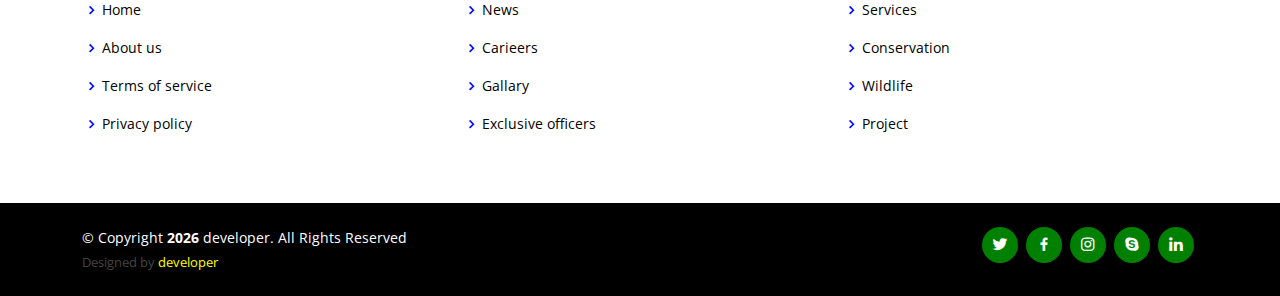
<file: conservation.html>
<!DOCTYPE html>
<html lang="en">
  <head>
    <meta charset="UTF-8" />
    <meta http-equiv="X-UA-Compatible" content="IE=edge" />
    <meta name="viewport" content="width=device-width, initial-scale=1.0" />
    <title>version1</title>

    <!-- bootstrap css cdn link  -->
    <link
      href="https://cdn.jsdelivr.net/npm/bootstrap@5.2.3/dist/css/bootstrap.min.css"
      rel="stylesheet"
      integrity="sha384-rbsA2VBKQhggwzxH7pPCaAqO46MgnOM80zW1RWuH61DGLwZJEdK2Kadq2F9CUG65"
      crossorigin="anonymous"
    />
  <!-- Favicons -->
  <link href="assets/img/favicon.png" rel="icon">
  <link href="assets/img/apple-touch-icon.png" rel="apple-touch-icon">

  <!-- Google Fonts -->
  <link href="https://fonts.googleapis.com/css?family=Open+Sans:300,300i,400,400i,600,600i,700,700i|Nunito:300,300i,400,400i,600,600i,700,700i|Poppins:300,300i,400,400i,500,500i,600,600i,700,700i" rel="stylesheet">
 <!-- google font link -->
 <link rel="preconnect" href="https://fonts.googleapis.com" />
 <link rel="preconnect" href="https://fonts.gstatic.com" crossorigin />

 <link href="https://fonts.googleapis.com/css2?family=Josefin+Sans:wght@300;400;500;600;700&display=swap"  rel="stylesheet"  />

    <!-- bootstrap icon cdn link  -->
    <link  rel="stylesheet"  href="https://cdn.jsdelivr.net/npm/bootstrap-icons@1.10.4/font/bootstrap-icons.css" />
 
  <!-- Vendor CSS Files -->
  <link href="assets/vendor/bootstrap/css/bootstrap.min.css" rel="stylesheet">
  <link href="assets/vendor/bootstrap-icons/bootstrap-icons.css" rel="stylesheet">
  <link href="assets/vendor/boxicons/css/boxicons.min.css" rel="stylesheet">
  <link href="assets/vendor/glightbox/css/glightbox.min.css" rel="stylesheet">
  <link href="assets/vendor/remixicon/remixicon.css" rel="stylesheet">
  <link href="assets/vendor/swiper/swiper-bundle.min.css" rel="stylesheet">

    <!-- custom css file main -->
    <link rel="stylesheet" href="assets/css/style.css" />

     <!-- custom css file  header and footer -->
    <link rel="stylesheet" href="assets/css/style2.css" />

    <!-- for adding animation to website we have use AOS library 
    AOS Library css file cdn link -->
    <link rel="stylesheet" href="https://unpkg.com/aos@next/dist/aos.css" />

    <!-- jquery cdn link  -->
    <script src="https://ajax.googleapis.com/ajax/libs/jquery/3.6.4/jquery.min.js"></script>
    <style>
    
        main {
          max-width: 1000px;
          margin: 0 auto;
          padding: 20px;
          background-color: #fff;
          border-radius: 8px;
          box-shadow: 0 0 10px rgba(0, 0, 0, 0.1);
        }
        h2 {
          color: green;
          margin-bottom: 20px;
          text-align: center;
        }
        p {
          font-size: 16px;
          line-height: 1.6;
        }
        .image {
          margin-bottom: 20px;
        }
        @media (max-width: 768px) {
          main {
            padding: 10px;
          }
          h2 {
            font-size: 24px;
          }
          p {
            font-size: 14px;
          }
        }
      </style>
  </head>
  <body>
  
  <!-- ======= Header ======= -->
  <header id="header" class="fixed-top ">
    <div class="container d-flex align-items-center justify-content-between">

      
     <!--  <h1 class="logo"><a href="index.html">prototype 1</a></h1> -->
       <a href="index.html" class="logo"><img src="assets/images/logo.png" alt="" class="img-fluid">version1</a>

      <nav id="navbar" class="navbar">
        <ul>
          <li><a class="nav-link scrollto active" href="index.html">Home</a></li>
          <li><a class="nav-link scrollto" href="about.html">About Us</a></li>
          <li><a class="nav-link scrollto" href="carieers.html">Carieers</a></li>
          <li><a class="nav-link scrollto " href="news.html">News</a></li>
          <li><a class="nav-link scrollto" href="wildlife.html">Wildlife</a></li>
          <li><a href="Conservation.html">Conservation</a></li>
          <li class="dropdown"><a href="#"><span>Officers</span> <i class="bi bi-chevron-down"></i></a>
            <ul>
              <li><a href="exclusive_officers.html">Exclusive officers</a></li>
              <li class="dropdown"><a href="#"><span>Galarry</span> <i class="bi bi-chevron-right"></i></a>
                <ul>
                  <li><a href="photos.html">Photos</a></li>
                  <li><a href="videos.html">Videos</a></li>
                  
                </ul>
              </li>
              <li><a href="project.html">Projects</a></li>
              
            </ul>
          </li>
          <li><a class="nav-link scrollto" href="contact.html">Contact</a></li>
        </ul>
        <i class="bi bi-list mobile-nav-toggle"></i>
      </nav><!-- .navbar -->
    </div>
  </header><!-- End Header -->




  <main class="pt-5 pb-4">
    <h2 class="pt-5 text-center">Conservation</h2>
    <p>Conservation efforts in the Serengeti are critical for protecting its rich biodiversity and ensuring the survival of its iconic wildlife species. Through collaborative initiatives, we aim to preserve this natural wonder for future generations.</p>
    <div class="image">
      <img src="assets/images/conservation.jpg" alt="Conservation" style="width: 100%; max-height: 400px; object-fit: cover; border-radius: 8px;">
    </div>
    <p>The Serengeti ecosystem faces various threats, including habitat loss, poaching, and human-wildlife conflict. To address these challenges, we implement a range of conservation strategies:</p>
    <ul>
      <li>Establishment and management of protected areas, such as national parks and wildlife reserves, to safeguard critical habitats and create safe spaces for wildlife.</li>
      <li>Anti-poaching patrols and enforcement efforts to combat illegal hunting, trafficking of wildlife products, and other wildlife-related crimes.</li>
      <li>Community-based conservation programs that engage local communities in conservation activities, promote sustainable land management practices, and provide alternative livelihood options.</li>
      <li>Research and monitoring initiatives to assess the health of the ecosystem, track wildlife populations, and study the impact of human activities on the environment.</li>
      <li>Education and awareness campaigns aimed at fostering a greater understanding of conservation issues, promoting responsible tourism practices, and inspiring action to protect the natural world.</li>
    </ul>
    <div class="image">
      <img src="assets/images/community.jpg" alt="Community Conservation" style="width: 100%; max-height: 400px; object-fit: cover; border-radius: 8px;">
    </div>
    <p>By implementing these strategies and engaging with stakeholders at local, national, and international levels, we strive to conserve the Serengeti's unique biodiversity, preserve its ecological integrity, and promote sustainable development in the region.</p>
  </main>


  <!-- ======= Footer ======= -->
  <footer id="footer" style="animation: slideInUp 2s ease-out;">
    <div class="footer-top">
      <div class="container">
        <div class="row">
          <div class="col-lg-4 col-md-6 footer-links">
            <h4>Useful Links</h4>
            <ul>
              <li><i class="bx bx-chevron-right"></i> <a href="index.html">Home</a></li>
              <li><i class="bx bx-chevron-right"></i> <a href="about.html">About us</a></li>
              <li><i class="bx bx-chevron-right"></i> <a href="terms.html">Terms of service</a></li>
              <li><i class="bx bx-chevron-right"></i> <a href="privacy.html">Privacy policy</a></li>
            </ul>
          </div>

          <div class="col-lg-4 col-md-6 footer-links">
            <h4>Our Services</h4>
            <ul>
              <li><i class="bx bx-chevron-right"></i> <a href="news.html">News</a></li>
              <li><i class="bx bx-chevron-right"></i> <a href="carieers.html">Carieers</a></li> 
              <li><i class="bx bx-chevron-right"></i> <a href="photos.html">Gallary</a></li>
              <li><i class="bx bx-chevron-right"></i> <a href="exclusive_officers.html">Exclusive officers</a></li>
            </ul>
          </div>

          <div class="col-lg-4 col-md-6 footer-links">
            <h4>Essantials</h4>
            <ul>
              <li><i class="bx bx-chevron-right"></i> <a href="services.html">Services</a></li>
              <li><i class="bx bx-chevron-right"></i> <a href="conservation.html">Conservation</a></li> 
              <li><i class="bx bx-chevron-right"></i> <a href="wildlife.html">Wildlife</a></li>
              <li><i class="bx bx-chevron-right"></i> <a href="project.html">Project</a></li>
            </ul>
          </div>
        </div>
      </div>
    </div>

    <div class="container d-md-flex py-4">

      <div class="me-md-auto text-center text-md-start">
    
        <div class="copyright">
            &copy; Copyright <strong><span id="year"></span></strong> <span>developer</span>. All Rights Reserved
        </div>     
        <div class="credits">        
            Designed by <a href="#">developer</a>
        </div>
      </div>
      <div class="social-links text-center text-md-right pt-3 pt-md-0">
        <a href="https://twitter.com" target="_blank" class="twitter"><i class="bx bxl-twitter"></i></a>
        <a href="https://facebook.com" target="_blank" class="facebook"><i class="bx bxl-facebook"></i></a>
        <a href="https://instagram.com" target="_blank" class="instagram"><i class="bx bxl-instagram"></i></a>
        <a href="https://google-plus.com" target="_blank" class="google-plus"><i class="bx bxl-skype"></i></a>
        <a href="https://linkedin.com" target="_blank" class="linkedin"><i class="bx bxl-linkedin"></i></a>
      </div>
    </div>
  </footer><!-- End Footer -->

  <a href="#" class="back-to-top d-flex align-items-center justify-content-center"><i class="bi bi-arrow-up-short"></i></a>

      <!-- bootstrap javascript cdn link  -->
      
      <script src="https://cdn.jsdelivr.net/npm/bootstrap@5.2.3/dist/js/bootstrap.bundle.min.js"
      integrity="sha384-kenU1KFdBIe4zVF0s0G1M5b4hcpxyD9F7jL+jjXkk+Q2h455rYXK/7HAuoJl+0I4"
      crossorigin="anonymous" ></script>
   
    <!-- AOS library javascript link  -->
    <script src="https://unpkg.com/aos@next/dist/aos.js"></script>
    <script>
      // initializing AOS library
      AOS.init({
        duration: 1000,
        offset: 50,
      });
    </script>
    <!-- custom js file linking -->
    <script src="assets/js/script.js"></script>
  <!-- Vendor JS Files -->
  <script src="assets/vendor/bootstrap/js/bootstrap.bundle.min.js"></script>
  <script src="assets/vendor/glightbox/js/glightbox.min.js"></script>
  <script src="assets/vendor/isotope-layout/isotope.pkgd.min.js"></script>
  <script src="assets/vendor/swiper/swiper-bundle.min.js"></script> 
  <!-- Template Main JS File -->
  <script src="assets/js/main.js"></script>
  <script src="assets/js/custom.js"></script>
</body>
</html>
</file>
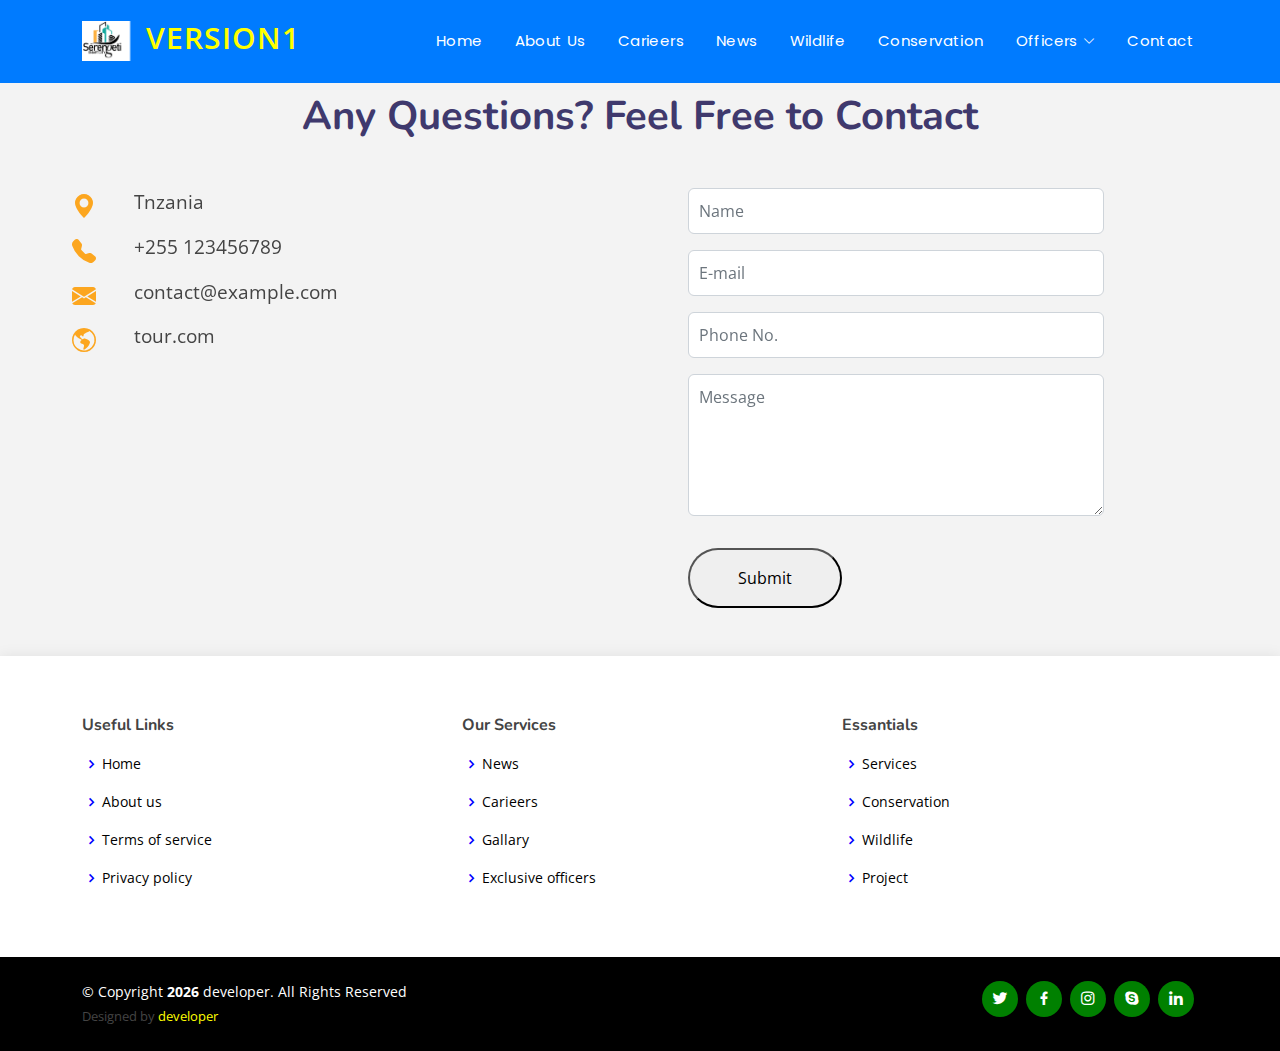
<file: contact.html>
<!DOCTYPE html>
<html lang="en">
  <head>
    <meta charset="UTF-8" />
    <meta http-equiv="X-UA-Compatible" content="IE=edge" />
    <meta name="viewport" content="width=device-width, initial-scale=1.0" />
    <title>version1</title>

    <!-- bootstrap css cdn link  -->
    <link
      href="https://cdn.jsdelivr.net/npm/bootstrap@5.2.3/dist/css/bootstrap.min.css"
      rel="stylesheet"
      integrity="sha384-rbsA2VBKQhggwzxH7pPCaAqO46MgnOM80zW1RWuH61DGLwZJEdK2Kadq2F9CUG65"
      crossorigin="anonymous"
    />
  <!-- Favicons -->
  <link href="assets/img/favicon.png" rel="icon">
  <link href="assets/img/apple-touch-icon.png" rel="apple-touch-icon">

  <!-- Google Fonts -->
  <link href="https://fonts.googleapis.com/css?family=Open+Sans:300,300i,400,400i,600,600i,700,700i|Nunito:300,300i,400,400i,600,600i,700,700i|Poppins:300,300i,400,400i,500,500i,600,600i,700,700i" rel="stylesheet">
 <!-- google font link -->
 <link rel="preconnect" href="https://fonts.googleapis.com" />
 <link rel="preconnect" href="https://fonts.gstatic.com" crossorigin />

 <link href="https://fonts.googleapis.com/css2?family=Josefin+Sans:wght@300;400;500;600;700&display=swap"  rel="stylesheet"  />

    <!-- bootstrap icon cdn link  -->
    <link  rel="stylesheet"  href="https://cdn.jsdelivr.net/npm/bootstrap-icons@1.10.4/font/bootstrap-icons.css" />
 
  <!-- Vendor CSS Files -->
  <link href="assets/vendor/bootstrap/css/bootstrap.min.css" rel="stylesheet">
  <link href="assets/vendor/bootstrap-icons/bootstrap-icons.css" rel="stylesheet">
  <link href="assets/vendor/boxicons/css/boxicons.min.css" rel="stylesheet">
  <link href="assets/vendor/glightbox/css/glightbox.min.css" rel="stylesheet">
  <link href="assets/vendor/remixicon/remixicon.css" rel="stylesheet">
  <link href="assets/vendor/swiper/swiper-bundle.min.css" rel="stylesheet">

    <!-- custom css file main -->
    <link rel="stylesheet" href="assets/css/style.css" />

     <!-- custom css file  header and footer -->
    <link rel="stylesheet" href="assets/css/style2.css" />

    <!-- for adding animation to website we have use AOS library 
    AOS Library css file cdn link -->
    <link rel="stylesheet" href="https://unpkg.com/aos@next/dist/aos.css" />

    <!-- jquery cdn link  -->
    <script src="https://ajax.googleapis.com/ajax/libs/jquery/3.6.4/jquery.min.js"></script>
  </head>
  <body>
  
  <!-- ======= Header ======= -->
  <header id="header" class="fixed-top ">
    <div class="container d-flex align-items-center justify-content-between">

      
     <!--  <h1 class="logo"><a href="index.html">prototype 1</a></h1> -->
       <a href="index.html" class="logo"><img src="assets/images/logo.png" alt="" class="img-fluid">version1</a>

      <nav id="navbar" class="navbar">
        <ul>
          <li><a class="nav-link scrollto active" href="index.html">Home</a></li>
          <li><a class="nav-link scrollto" href="about.html">About Us</a></li>
          <li><a class="nav-link scrollto" href="carieers.html">Carieers</a></li>
          <li><a class="nav-link scrollto " href="news.html">News</a></li>
          <li><a class="nav-link scrollto" href="wildlife.html">Wildlife</a></li>
          <li><a href="Conservation.html">Conservation</a></li>
          <li class="dropdown"><a href="#"><span>Officers</span> <i class="bi bi-chevron-down"></i></a>
            <ul>
              <li><a href="exclusive_officers.html">Exclusive officers</a></li>
              <li class="dropdown"><a href="#"><span>Galarry</span> <i class="bi bi-chevron-right"></i></a>
                <ul>
                  <li><a href="photos.html">Photos</a></li>
                  <li><a href="videos.html">Videos</a></li>
                  
                </ul>
              </li>
              <li><a href="project.html">Projects</a></li>
              
            </ul>
          </li>
          <li><a class="nav-link scrollto" href="contact.html">Contact</a></li>
        </ul>
        <i class="bi bi-list mobile-nav-toggle"></i>
      </nav><!-- .navbar -->
    </div>
  </header><!-- End Header -->


    <!-- Main Content -->
    <main>

        <!-- Contact Section -->
        <section class="contact py-5" id="contact">
          <div class="heading text-center">
            <small>Get in Touch</small>
            <h3>Any Questions? Feel Free to Contact</h3>
          </div>
          <div class="row justify-content-evenly mt-5">
            <div class="col-md-5 col-10 contact-details" data-aos="slide-right">
              <div class="row justify-content-evenly">
                <div class="col-1">
                  <i class="bi bi-geo-alt-fill"></i>
                </div>
                <div class="col-11">
                  <p>Tnzania</p>
                </div>
              </div>
              <div class="row justify-content-evenly">
                <div class="col-1">
                  <i class="bi bi-telephone-fill"></i>
                </div>
                <div class="col-11">
                  <p>+255 123456789</p>
                </div>
              </div>
              <div class="row justify-content-evenly">
                <div class="col-1">
                  <i class="bi bi-envelope-fill"></i>
                </div>
                <div class="col-11">
                  <p>contact@example.com</p>
                </div>
              </div>
              <div class="row justify-content-evenly">
                <div class="col-1">
                  <i class="bi bi-globe-americas"></i>
                </div>
                <div class="col-11">
                  <p>tour.com</p>
                </div>
              </div>
            </div>
            <div class="col-md-5 col-10 mt-3 mt-md-0" data-aos="slide-left">
              <div class="contact-form">
                <form action="https://formsubmit.co/v3668010@gmail.com" method="POST">
                  <input type="hidden" name="_captcha" value="false">
                  <div class="mb-3">
                    <input type="text" class="form-control" name="name" placeholder="Name" required>
                  </div>
                  <div class="mb-3">
                    <input type="email" class="form-control" name="email" placeholder="E-mail" required>
                  </div>
                  <div class="mb-3">
                    <input type="tel" class="form-control" name="phone" placeholder="Phone No." required>
                  </div>
                  <div class="mb-3">
                    <textarea class="form-control" name="message" placeholder="Message" rows="5" required></textarea>
                  </div>
                  <button type="submit" class="c-btn h-btn mt-3 py-3 px-5 rounded-pill">Submit</button>
                </form>
              </div>
            </div>
          </div>
        </section>
        <!-- Contact Section Ends -->
    
      </main>
    



   

  <!-- ======= Footer ======= -->
  <footer id="footer" style="animation: slideInUp 2s ease-out;">
    <div class="footer-top">
      <div class="container">
        <div class="row">
          <div class="col-lg-4 col-md-6 footer-links">
            <h4>Useful Links</h4>
            <ul>
              <li><i class="bx bx-chevron-right"></i> <a href="index.html">Home</a></li>
              <li><i class="bx bx-chevron-right"></i> <a href="about.html">About us</a></li>
              <li><i class="bx bx-chevron-right"></i> <a href="terms.html">Terms of service</a></li>
              <li><i class="bx bx-chevron-right"></i> <a href="privacy.html">Privacy policy</a></li>
            </ul>
          </div>

          <div class="col-lg-4 col-md-6 footer-links">
            <h4>Our Services</h4>
            <ul>
              <li><i class="bx bx-chevron-right"></i> <a href="news.html">News</a></li>
              <li><i class="bx bx-chevron-right"></i> <a href="carieers.html">Carieers</a></li> 
              <li><i class="bx bx-chevron-right"></i> <a href="photos.html">Gallary</a></li>
              <li><i class="bx bx-chevron-right"></i> <a href="exclusive_officers.html">Exclusive officers</a></li>
            </ul>
          </div>

          <div class="col-lg-4 col-md-6 footer-links">
            <h4>Essantials</h4>
            <ul>
              <li><i class="bx bx-chevron-right"></i> <a href="services.html">Services</a></li>
              <li><i class="bx bx-chevron-right"></i> <a href="conservation.html">Conservation</a></li> 
              <li><i class="bx bx-chevron-right"></i> <a href="wildlife.html">Wildlife</a></li>
              <li><i class="bx bx-chevron-right"></i> <a href="project.html">Project</a></li>
            </ul>
          </div>
        </div>
      </div>
    </div>

    <div class="container d-md-flex py-4">

      <div class="me-md-auto text-center text-md-start">
    
        <div class="copyright">
            &copy; Copyright <strong><span id="year"></span></strong> <span>developer</span>. All Rights Reserved
        </div>     
        <div class="credits">        
            Designed by <a href="#">developer</a>
        </div>
      </div>
      <div class="social-links text-center text-md-right pt-3 pt-md-0">
        <a href="https://twitter.com" target="_blank" class="twitter"><i class="bx bxl-twitter"></i></a>
        <a href="https://facebook.com" target="_blank" class="facebook"><i class="bx bxl-facebook"></i></a>
        <a href="https://instagram.com" target="_blank" class="instagram"><i class="bx bxl-instagram"></i></a>
        <a href="https://google-plus.com" target="_blank" class="google-plus"><i class="bx bxl-skype"></i></a>
        <a href="https://linkedin.com" target="_blank" class="linkedin"><i class="bx bxl-linkedin"></i></a>
      </div>
    </div>
  </footer><!-- End Footer -->

  <a href="#" class="back-to-top d-flex align-items-center justify-content-center"><i class="bi bi-arrow-up-short"></i></a>

      <!-- bootstrap javascript cdn link  -->
      
      <script src="https://cdn.jsdelivr.net/npm/bootstrap@5.2.3/dist/js/bootstrap.bundle.min.js"
      integrity="sha384-kenU1KFdBIe4zVF0s0G1M5b4hcpxyD9F7jL+jjXkk+Q2h455rYXK/7HAuoJl+0I4"
      crossorigin="anonymous" ></script>
   
    <!-- AOS library javascript link  -->
    <script src="https://unpkg.com/aos@next/dist/aos.js"></script>
    <script>
      // initializing AOS library
      AOS.init({
        duration: 1000,
        offset: 50,
      });
    </script>
    <!-- custom js file linking -->
    <script src="assets/js/script.js"></script>
  <!-- Vendor JS Files -->
  <script src="assets/vendor/bootstrap/js/bootstrap.bundle.min.js"></script>
  <script src="assets/vendor/glightbox/js/glightbox.min.js"></script>
  <script src="assets/vendor/isotope-layout/isotope.pkgd.min.js"></script>
  <script src="assets/vendor/swiper/swiper-bundle.min.js"></script> 
  <!-- Template Main JS File -->
  <script src="assets/js/main.js"></script>
  <script src="assets/js/custom.js"></script>
</body>
</html>
</file>
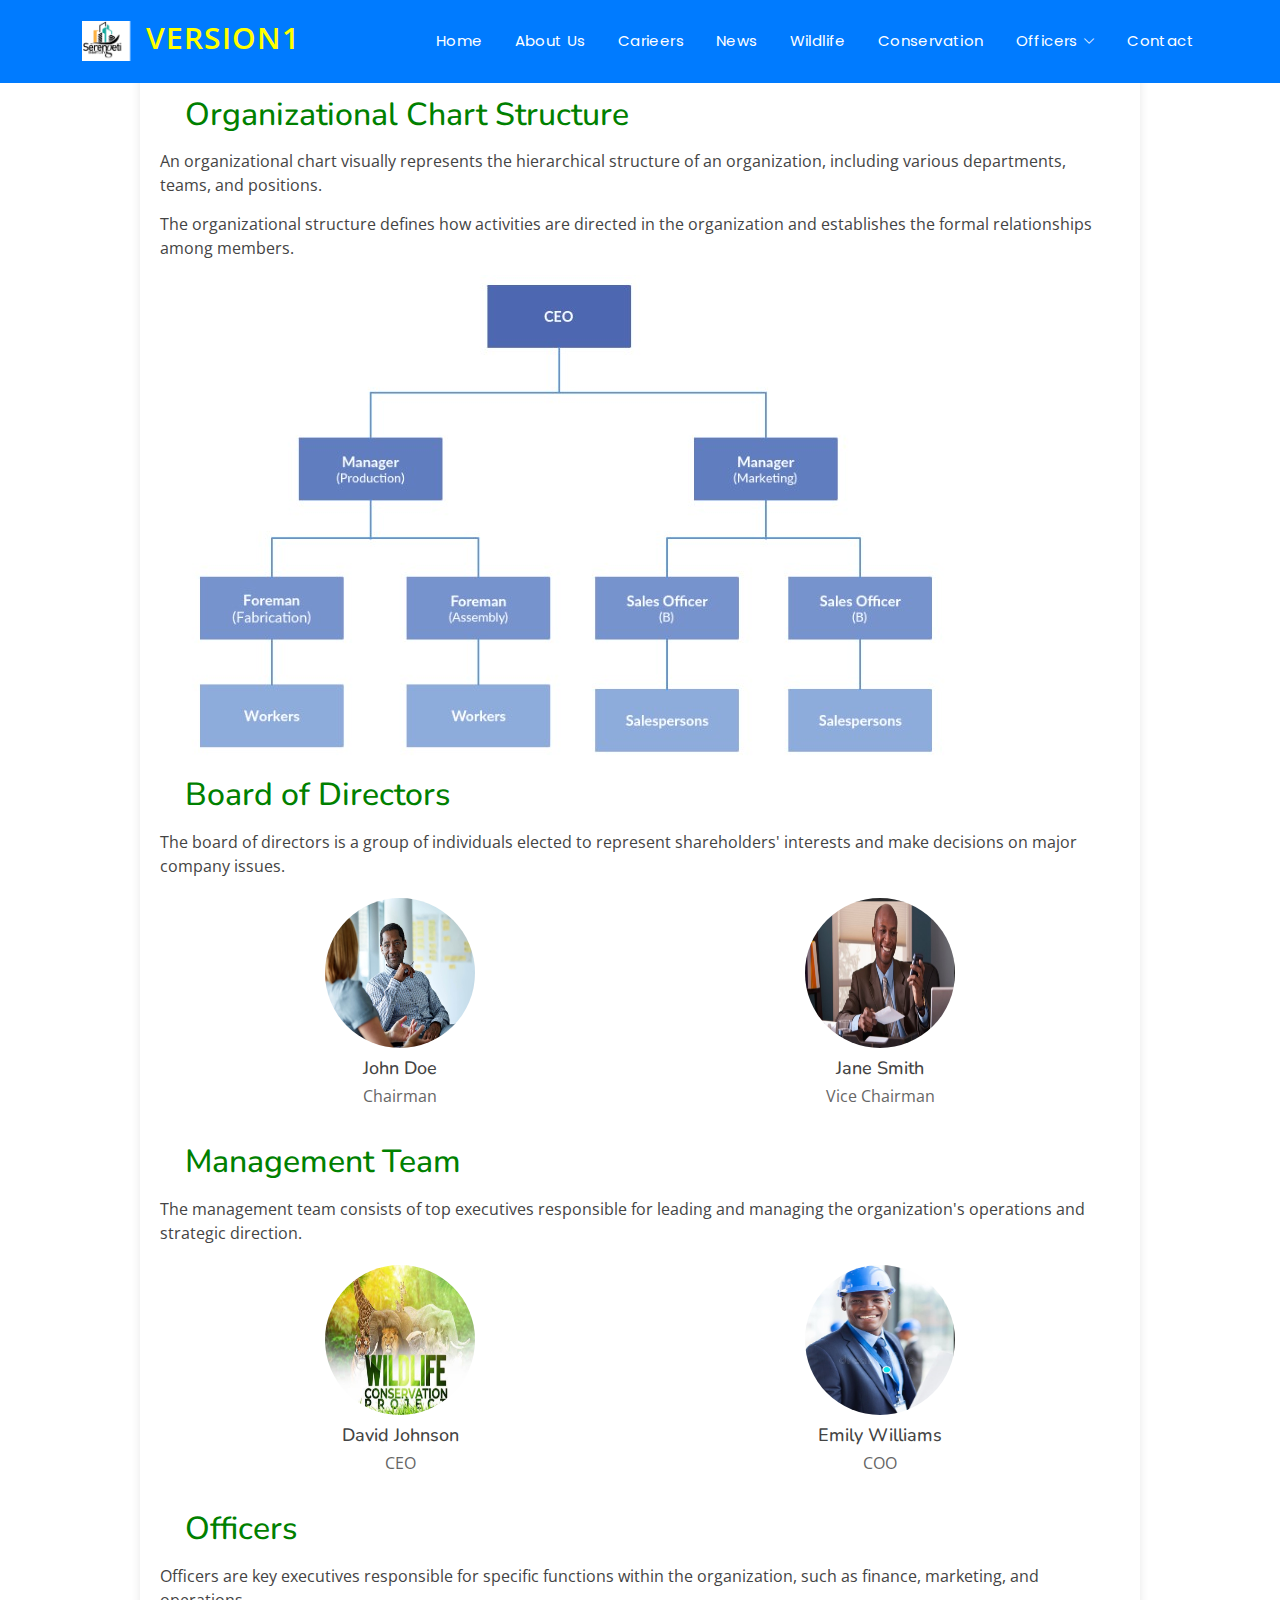
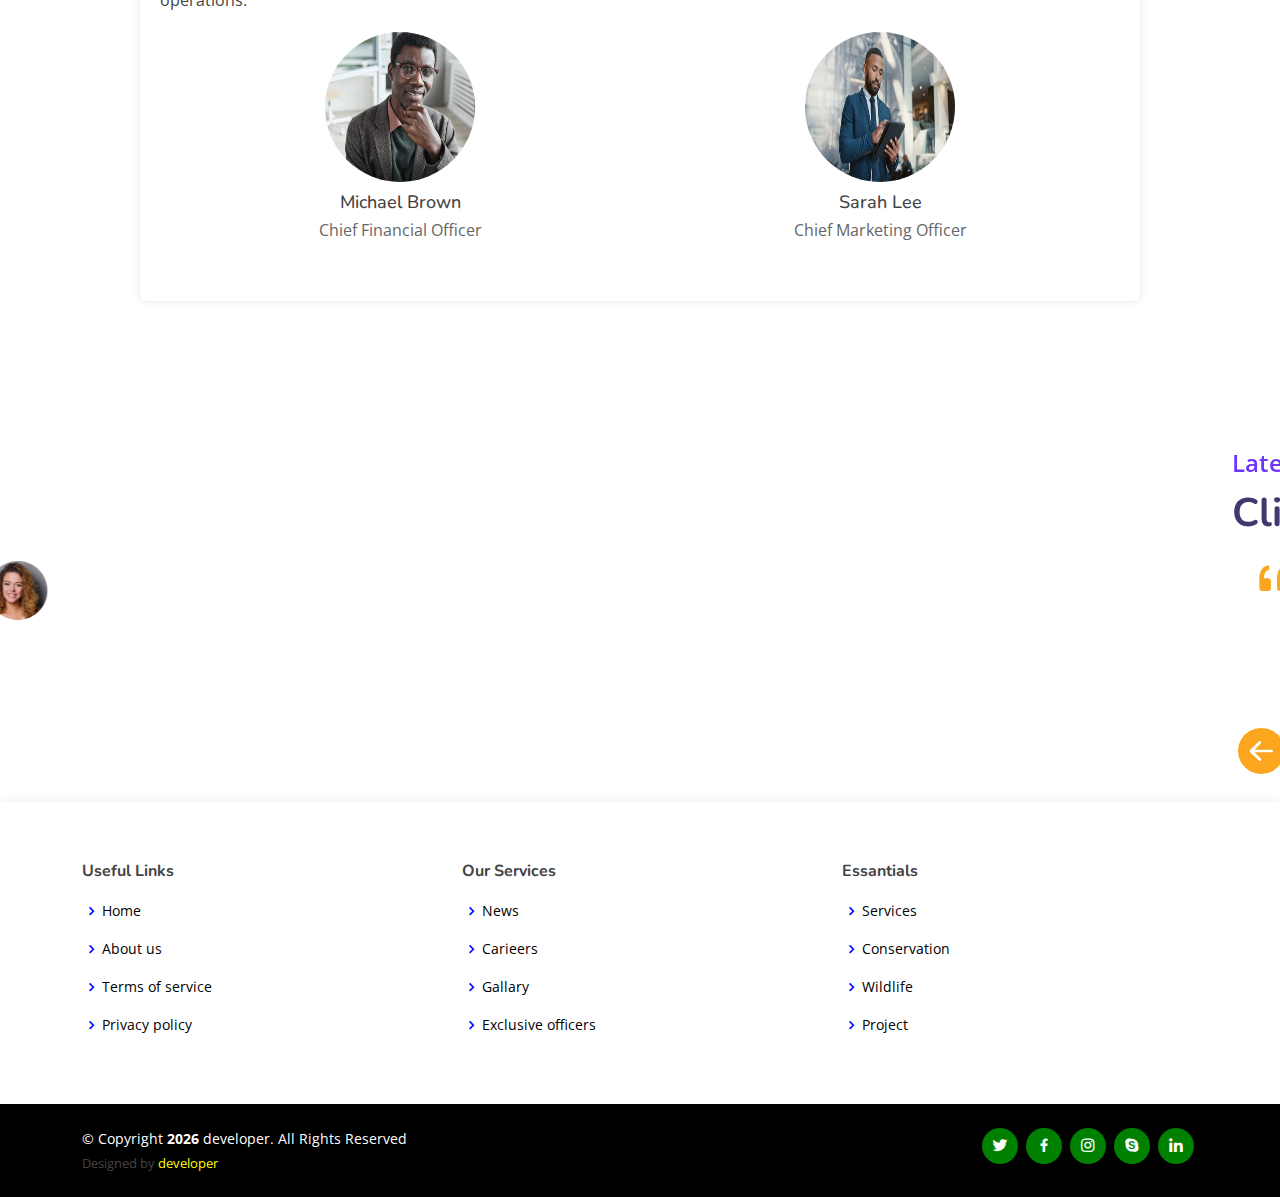
<file: exclusive_officers.html>
<!DOCTYPE html>
<html lang="en">
  <head>
    <meta charset="UTF-8" />
    <meta http-equiv="X-UA-Compatible" content="IE=edge" />
    <meta name="viewport" content="width=device-width, initial-scale=1.0" />
    <title>Exclusive Officer</title>

    <!-- bootstrap css cdn link  -->
    <link
      href="https://cdn.jsdelivr.net/npm/bootstrap@5.2.3/dist/css/bootstrap.min.css"
      rel="stylesheet"
      integrity="sha384-rbsA2VBKQhggwzxH7pPCaAqO46MgnOM80zW1RWuH61DGLwZJEdK2Kadq2F9CUG65"
      crossorigin="anonymous"
    />
  <!-- Favicons -->
  <link href="assets/img/favicon.png" rel="icon">
  <link href="assets/img/apple-touch-icon.png" rel="apple-touch-icon">

  <!-- Google Fonts -->
  <link href="https://fonts.googleapis.com/css?family=Open+Sans:300,300i,400,400i,600,600i,700,700i|Nunito:300,300i,400,400i,600,600i,700,700i|Poppins:300,300i,400,400i,500,500i,600,600i,700,700i" rel="stylesheet">
 <!-- google font link -->
 <link rel="preconnect" href="https://fonts.googleapis.com" />
 <link rel="preconnect" href="https://fonts.gstatic.com" crossorigin />

 <link href="https://fonts.googleapis.com/css2?family=Josefin+Sans:wght@300;400;500;600;700&display=swap"  rel="stylesheet"  />

    <!-- bootstrap icon cdn link  -->
    <link  rel="stylesheet"  href="https://cdn.jsdelivr.net/npm/bootstrap-icons@1.10.4/font/bootstrap-icons.css" />
 
  <!-- Vendor CSS Files -->
  <link href="assets/vendor/bootstrap/css/bootstrap.min.css" rel="stylesheet">
  <link href="assets/vendor/bootstrap-icons/bootstrap-icons.css" rel="stylesheet">
  <link href="assets/vendor/boxicons/css/boxicons.min.css" rel="stylesheet">
  <link href="assets/vendor/glightbox/css/glightbox.min.css" rel="stylesheet">
  <link href="assets/vendor/remixicon/remixicon.css" rel="stylesheet">
  <link href="assets/vendor/swiper/swiper-bundle.min.css" rel="stylesheet">

    <!-- custom css file main -->
    <link rel="stylesheet" href="assets/css/style.css" />

     <!-- custom css file  header and footer -->
    <link rel="stylesheet" href="assets/css/style2.css" />

    <!-- for adding animation to website we have use AOS library 
    AOS Library css file cdn link -->
    <link rel="stylesheet" href="https://unpkg.com/aos@next/dist/aos.css" />

    <!-- jquery cdn link  -->
    <script src="https://ajax.googleapis.com/ajax/libs/jquery/3.6.4/jquery.min.js"></script>
    <style>

        main {
            max-width: 1000px;
            margin: 0 auto;
            padding: 20px;
            background-color: #fff;
            border-radius: 8px;
            box-shadow: 0 0 10px rgba(0, 0, 0, 0.1);
           
        }

        h2 {
            color: green;
            margin-bottom: 15px;
            padding-left: 25px;
        }

        p {
            margin-bottom: 15px;
        }

        .responsive-img {
            max-width: 100%;
            height: auto;
        }

        .board-members, .management-team-members, .officers {
            display: flex;
            flex-wrap: wrap;
            justify-content: space-around;
            margin-top: 20px;
        }

        .member, .officer {
            flex-basis: 45%;
            margin-bottom: 20px;
            text-align: center;
        }

        .member img, .officer img {
            border-radius: 50%;
            width: 150px;
            height: 150px;
            margin-bottom: 10px;
        }

        .member h3, .officer h3 {
            margin-bottom: 5px;
            font-size: 18px;
        }

        .member p, .officer p {
            color: #666;
        }

    </style>
  </head>
  <body>
  
  <!-- ======= Header ======= -->
  <header id="header" class="fixed-top ">
    <div class="container d-flex align-items-center justify-content-between">

      
     <!--  <h1 class="logo"><a href="index.html">prototype 1</a></h1> -->
       <a href="index.html" class="logo"><img src="assets/images/logo.png" alt="" class="img-fluid">version1</a>

      <nav id="navbar" class="navbar">
        <ul>
          <li><a class="nav-link scrollto active" href="index.html">Home</a></li>
          <li><a class="nav-link scrollto" href="about.html">About Us</a></li>
          <li><a class="nav-link scrollto" href="carieers.html">Carieers</a></li>
          <li><a class="nav-link scrollto " href="news.html">News</a></li>
          <li><a class="nav-link scrollto" href="wildlife.html">Wildlife</a></li>
          <li><a href="Conservation.html">Conservation</a></li>
          <li class="dropdown"><a href="#"><span>Officers</span> <i class="bi bi-chevron-down"></i></a>
            <ul>
              <li><a href="exclusive_officers.html">Exclusive officers</a></li>
              <li class="dropdown"><a href="#"><span>Galarry</span> <i class="bi bi-chevron-right"></i></a>
                <ul>
                  <li><a href="photos.html">Photos</a></li>
                  <li><a href="videos.html">Videos</a></li>
                  
                </ul>
              </li>
              <li><a href="project.html">Projects</a></li>
              
            </ul>
          </li>
          <li><a class="nav-link scrollto" href="contact.html">Contact</a></li>
        </ul>
        <i class="bi bi-list mobile-nav-toggle"></i>
      </nav><!-- .navbar -->
    </div>
  </header><!-- End Header -->



<!-- Main Content -->
<main class="pt-5 pb-4">
    <section id="organizational-chart" class="pt-5">
 
        <h2>Organizational Chart Structure</h2>
        <p>An organizational chart visually represents the hierarchical structure of an organization, including various departments, teams, and positions.</p>
     
        <p>The organizational structure defines how activities are directed in the organization and establishes the formal relationships among members.</p>
  
        <img src="assets/images/organization_structure.jpg" alt="Organization Structure" class="responsive-img">
    </section>

    <section id="board-of-directors">
        <h2>Board of Directors</h2>
        <!-- Add information about the board of directors here -->
        <p>The board of directors is a group of individuals elected to represent shareholders' interests and make decisions on major company issues.</p>
        <!-- Add images or bios of the board members -->
        <div class="board-members">
            <div class="member">
                <img src="assets/images/board.jpg" alt="Board Member 1">
                <h3>John Doe</h3>
                <p>Chairman</p>
            </div>
            <div class="member">
                <img src="assets/images/board2.jpg" alt="Board Member 2">
                <h3>Jane Smith</h3>
                <p>Vice Chairman</p>
            </div>
            <!-- Add more board members -->
        </div>
    </section>

    <section id="management-team">
        <h2>Management Team</h2>
        <!-- Add information about the management team here -->
        <p>The management team consists of top executives responsible for leading and managing the organization's operations and strategic direction.</p>
        <!-- Add images or bios of the management team -->
        <div class="management-team-members">
            <div class="member">
                <img src="assets/images/manager1.jpg" alt="Manager 1">
                <h3>David Johnson</h3>
                <p>CEO</p>
            </div>
            <div class="member">
                <img src="assets/images/manager2.jpg" alt="Manager 2">
                <h3>Emily Williams</h3>
                <p>COO</p>
            </div>
            <!-- Add more management team members -->
        </div>
    </section>

    <section id="officers">
        <h2>Officers</h2>
        <!-- Add information about the officers here -->
        <p>Officers are key executives responsible for specific functions within the organization, such as finance, marketing, and operations.</p>
        <!-- Add images or bios of the officers -->
        <div class="officers">
            <div class="officer">
                <img src="assets/images/officer1.jpg" alt="Officer 1">
                <h3>Michael Brown</h3>
                <p>Chief Financial Officer</p>
            </div>
            <div class="officer">
                <img src="assets/images/officer2.jpg" alt="Officer 2">
                <h3>Sarah Lee</h3>
                <p>Chief Marketing Officer</p>
            </div>
            <!-- Add more officers -->
        </div>
    </section>
</main>



<!-- testimonial section starts  -->
<section class="testimonial mt-5 pt-5 pb-3" id="testimonial">
    <div class="row justify-content-evenly">
      <div class="col-md-4 col-10" data-aos="slide-right">
        <img src="assets/images/tastimonials-img.png" class="img-fluid" alt="" />
      </div>
      <div class="col-md-6 col-10 mt-5" data-aos="slide-left">
        <div class="heading">
          <small>Latest</small>
          <h3> Clients Feedback</h3>
          <!-- here we will use carousel element from bootstrap -->
          <div
            id="carouselExampleControls"
            class="carousel slide"
            data-bs-ride="carousel">
          
            <div class="carousel-inner">
              <div class="carousel-item active">
                <div class="row justify-content-evenly">
                  <div class="col-2 text-center">
                    <i class="bi bi-quote"></i>
                  </div>
                  <div class="col-10">
                    <p class="text-muted">
                        "Insightful event on technology in sustainable tourism. Well-organized and informative.
                         Looking forward to future events."
                    </p>
                    <h4>Magessa</h4>
                    <small class="fs-6 text-muted">CEO of Company</small>
                  </div>
                </div>
              </div>
              <div class="carousel-item">
                <div class="row justify-content-evenly">
                  <div class="col-2 text-center">
                    <i class="bi bi-quote"></i>
                  </div>
                  <div class="col-10">
                    <p class="text-muted">
                        mpressive professionalism and attention to detail ...
                        Impressed by your management team's expertise. Valuable insights into conservation efforts and technology's role.
                    </p>
                    <h4>Rodriguez</h4>
                    <small class="fs-6 text-muted">Engineer</small>
                  </div>
                </div>
              </div>
              <div class="carousel-item">
                <div class="row justify-content-evenly">
                  <div class="col-2 text-center">
                    <i class="bi bi-quote"></i>
                  </div>
                  <div class="col-10">
                    <p class="text-muted">
                        "Your team's dedication to sustainable tourism is commendable. Innovative solutions and comprehensive plans."
                    </p>
                    <h4> Maria </h4>
                    <small class="fs-6 text-muted">Financial Manager</small>
                  </div>
                </div>
              </div>
            </div>
            <button
              class="nextprev-btn rounded-pill prev-btn"
              type="button"
              data-bs-target="#carouselExampleControls"
              data-bs-slide="prev"
            >
              <i class="bi bi-arrow-left-circle-fill prev"></i>
              <span class="visually-hidden">Previous</span>
            </button>
            <button
              class="nextprev-btn rounded-pill next-btn"
              type="button"
              data-bs-target="#carouselExampleControls"
              data-bs-slide="next"
            >
              <i class="bi bi-arrow-right-circle-fill next"></i>
              <span class="visually-hidden">Next</span>
            </button>
          </div>
        </div>
      </div>
    </div>
  </section>
  <!-- testimonial ends here -->





  <!-- ======= Footer ======= -->
  <footer id="footer" style="animation: slideInUp 2s ease-out;">
    <div class="footer-top">
      <div class="container">
        <div class="row">
          <div class="col-lg-4 col-md-6 footer-links">
            <h4>Useful Links</h4>
            <ul>
              <li><i class="bx bx-chevron-right"></i> <a href="index.html">Home</a></li>
              <li><i class="bx bx-chevron-right"></i> <a href="about.html">About us</a></li>
              <li><i class="bx bx-chevron-right"></i> <a href="terms.html">Terms of service</a></li>
              <li><i class="bx bx-chevron-right"></i> <a href="privacy.html">Privacy policy</a></li>
            </ul>
          </div>

          <div class="col-lg-4 col-md-6 footer-links">
            <h4>Our Services</h4>
            <ul>
              <li><i class="bx bx-chevron-right"></i> <a href="news.html">News</a></li>
              <li><i class="bx bx-chevron-right"></i> <a href="carieers.html">Carieers</a></li> 
              <li><i class="bx bx-chevron-right"></i> <a href="photos.html">Gallary</a></li>
              <li><i class="bx bx-chevron-right"></i> <a href="exclusive_officers.html">Exclusive officers</a></li>
            </ul>
          </div>

          <div class="col-lg-4 col-md-6 footer-links">
            <h4>Essantials</h4>
            <ul>
              <li><i class="bx bx-chevron-right"></i> <a href="services.html">Services</a></li>
              <li><i class="bx bx-chevron-right"></i> <a href="conservation.html">Conservation</a></li> 
              <li><i class="bx bx-chevron-right"></i> <a href="wildlife.html">Wildlife</a></li>
              <li><i class="bx bx-chevron-right"></i> <a href="project.html">Project</a></li>
            </ul>
          </div>
        </div>
      </div>
    </div>

    <div class="container d-md-flex py-4">

      <div class="me-md-auto text-center text-md-start">
    
        <div class="copyright">
            &copy; Copyright <strong><span id="year"></span></strong> <span>developer</span>. All Rights Reserved
        </div>     
        <div class="credits">        
            Designed by <a href="#">developer</a>
        </div>
      </div>
      <div class="social-links text-center text-md-right pt-3 pt-md-0">
        <a href="https://twitter.com" target="_blank" class="twitter"><i class="bx bxl-twitter"></i></a>
        <a href="https://facebook.com" target="_blank" class="facebook"><i class="bx bxl-facebook"></i></a>
        <a href="https://instagram.com" target="_blank" class="instagram"><i class="bx bxl-instagram"></i></a>
        <a href="https://google-plus.com" target="_blank" class="google-plus"><i class="bx bxl-skype"></i></a>
        <a href="https://linkedin.com" target="_blank" class="linkedin"><i class="bx bxl-linkedin"></i></a>
      </div>
    </div>
  </footer><!-- End Footer -->
  <a href="#" class="back-to-top d-flex align-items-center justify-content-center"><i class="bi bi-arrow-up-short"></i></a>

      <!-- bootstrap javascript cdn link  -->
      
      <script src="https://cdn.jsdelivr.net/npm/bootstrap@5.2.3/dist/js/bootstrap.bundle.min.js"
      integrity="sha384-kenU1KFdBIe4zVF0s0G1M5b4hcpxyD9F7jL+jjXkk+Q2h455rYXK/7HAuoJl+0I4"
      crossorigin="anonymous" ></script>
   
    <!-- AOS library javascript link  -->
    <script src="https://unpkg.com/aos@next/dist/aos.js"></script>
    <script>
      // initializing AOS library
      AOS.init({
        duration: 1000,
        offset: 50,
      });
    </script>
    <!-- custom js file linking -->
    <script src="assets/js/script.js"></script>
  <!-- Vendor JS Files -->
  <script src="assets/vendor/bootstrap/js/bootstrap.bundle.min.js"></script>
  <script src="assets/vendor/glightbox/js/glightbox.min.js"></script>
  <script src="assets/vendor/isotope-layout/isotope.pkgd.min.js"></script>
  <script src="assets/vendor/swiper/swiper-bundle.min.js"></script> 
  <!-- Template Main JS File -->
  <script src="assets/js/main.js"></script>
  <script src="assets/js/custom.js"></script>
</body>
</html>
</file>
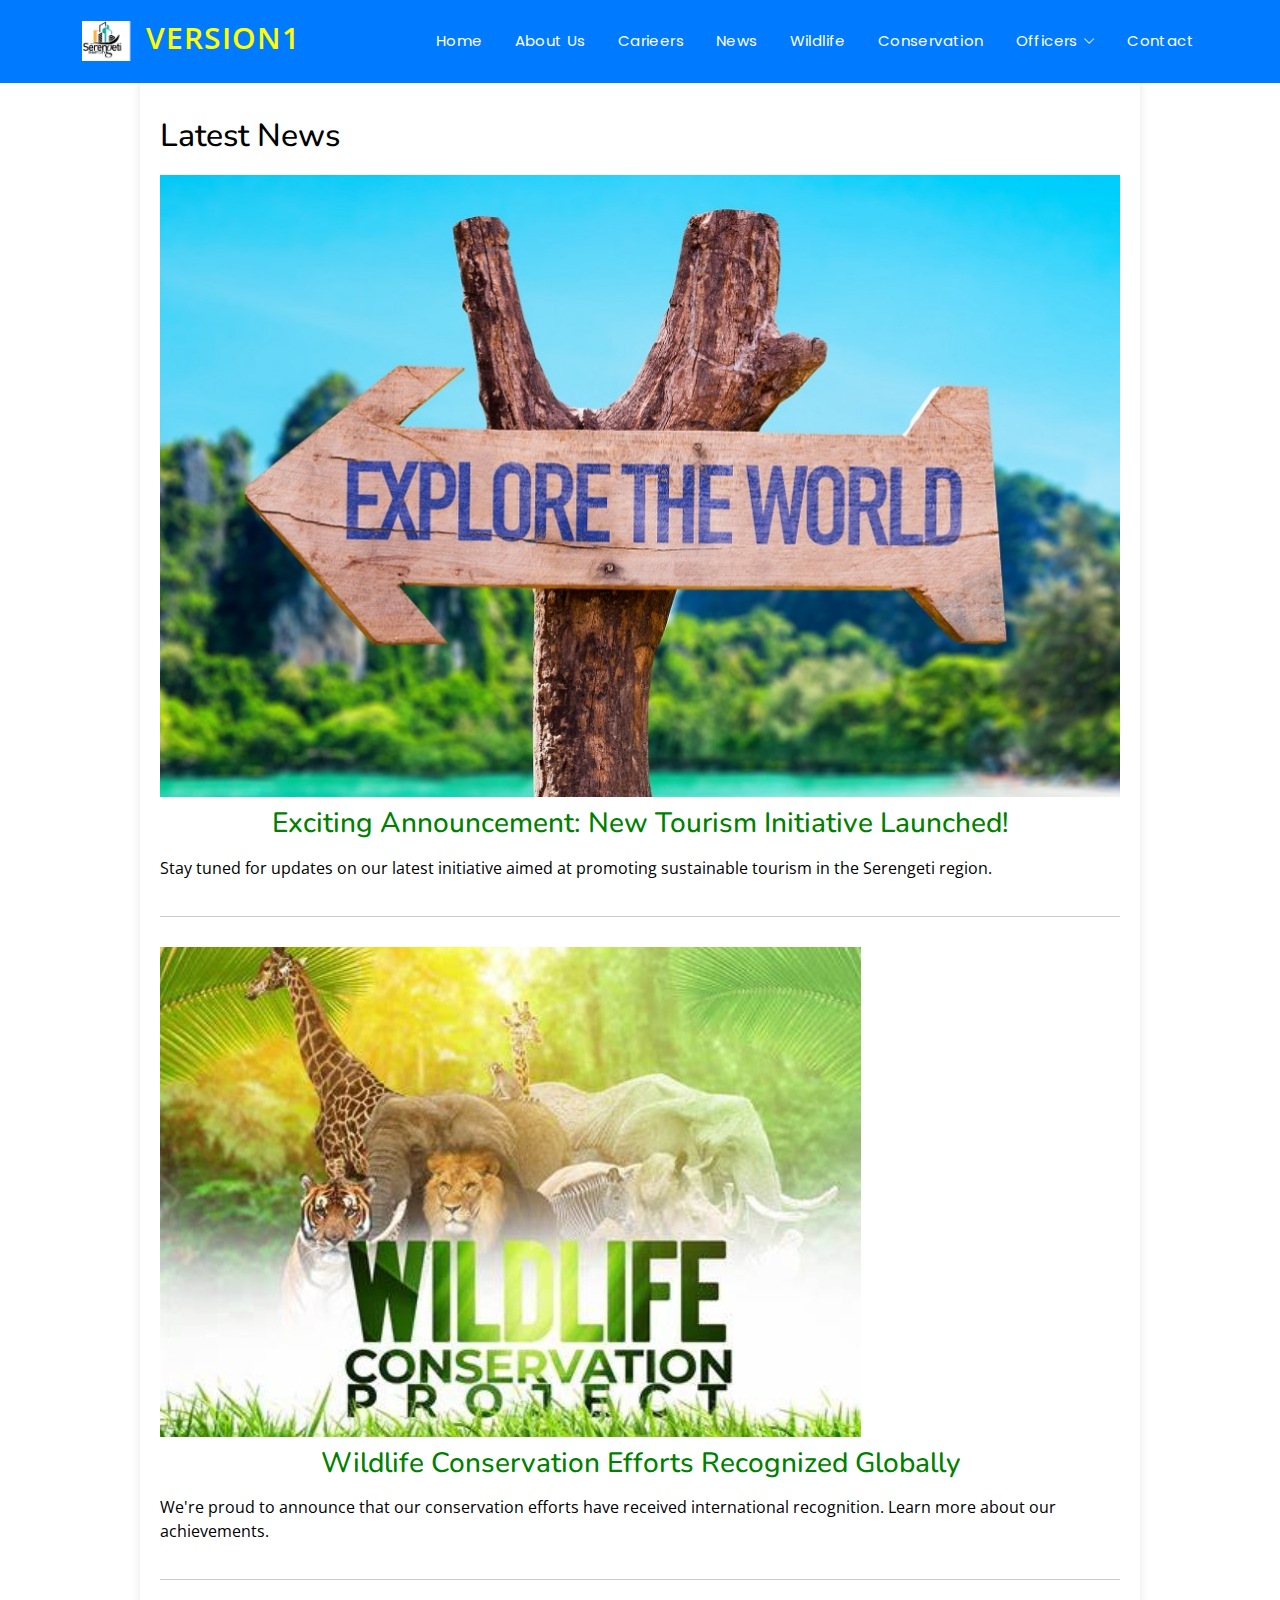
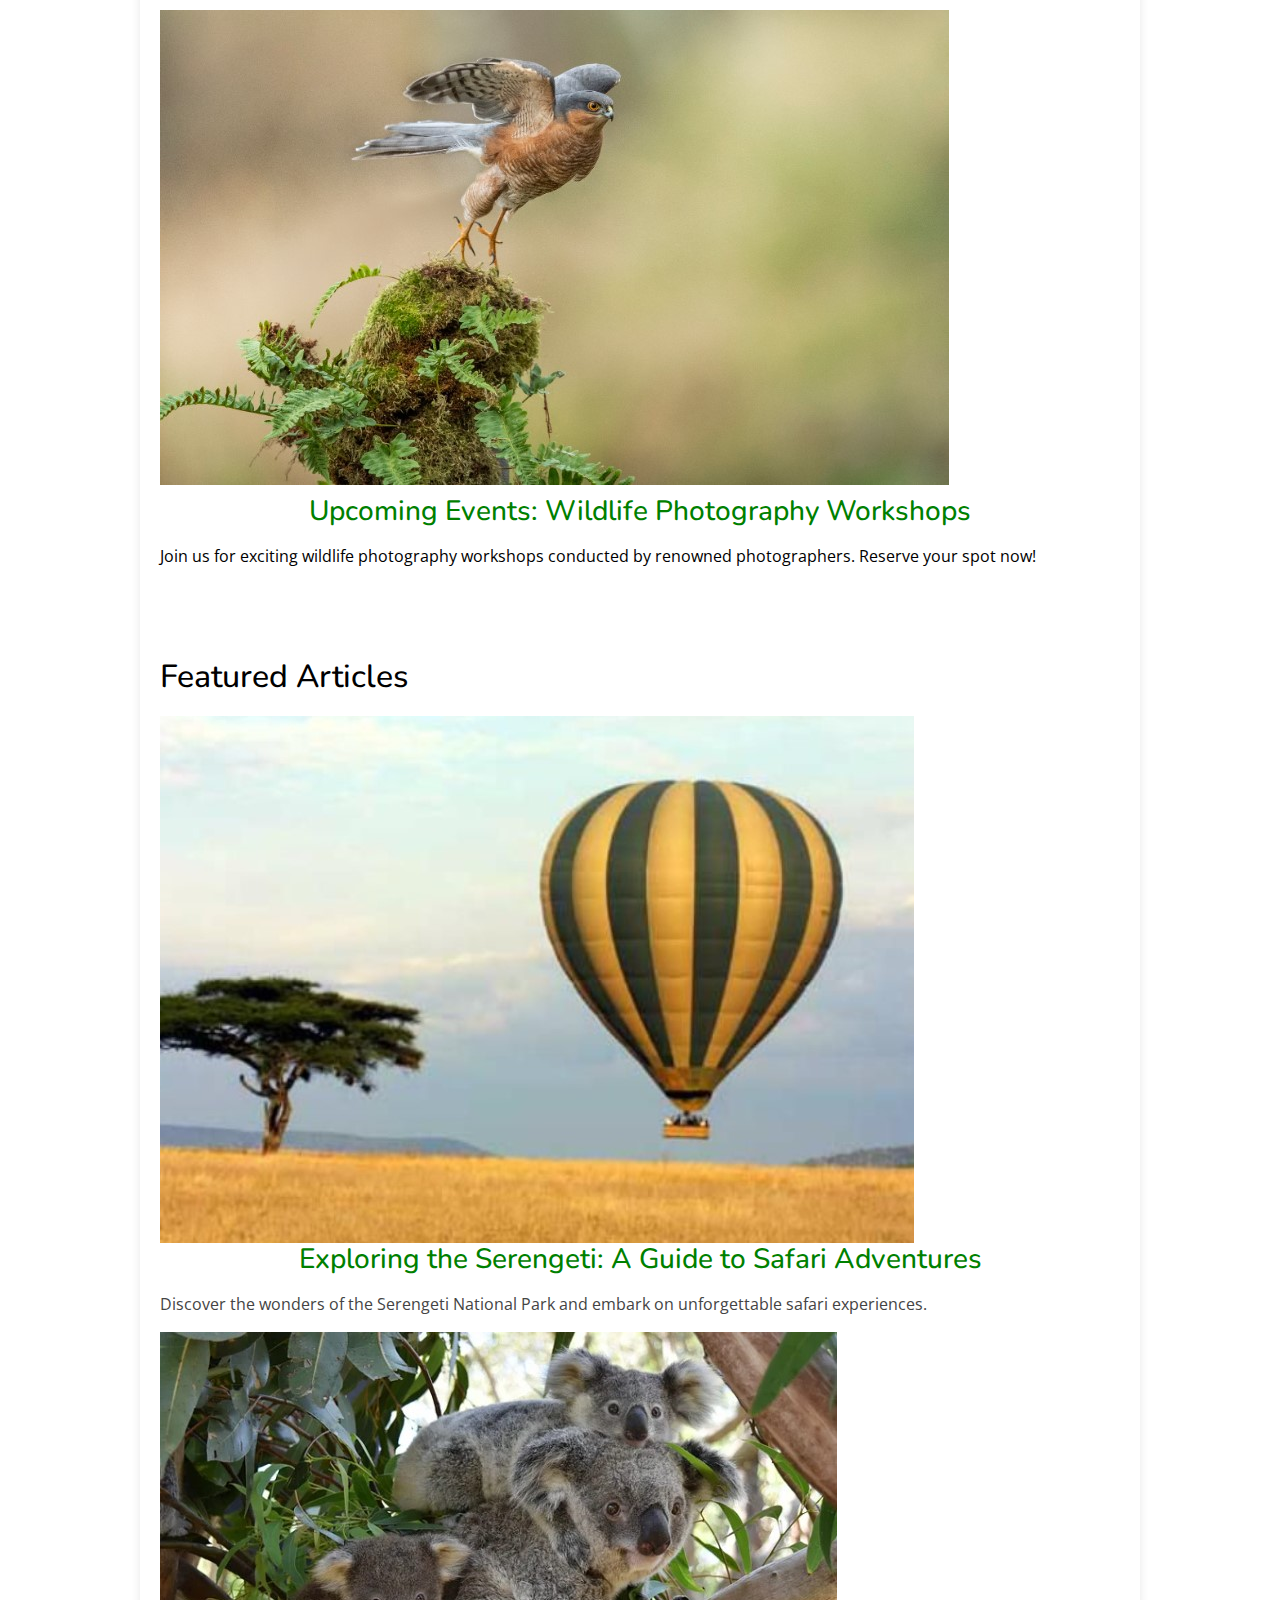
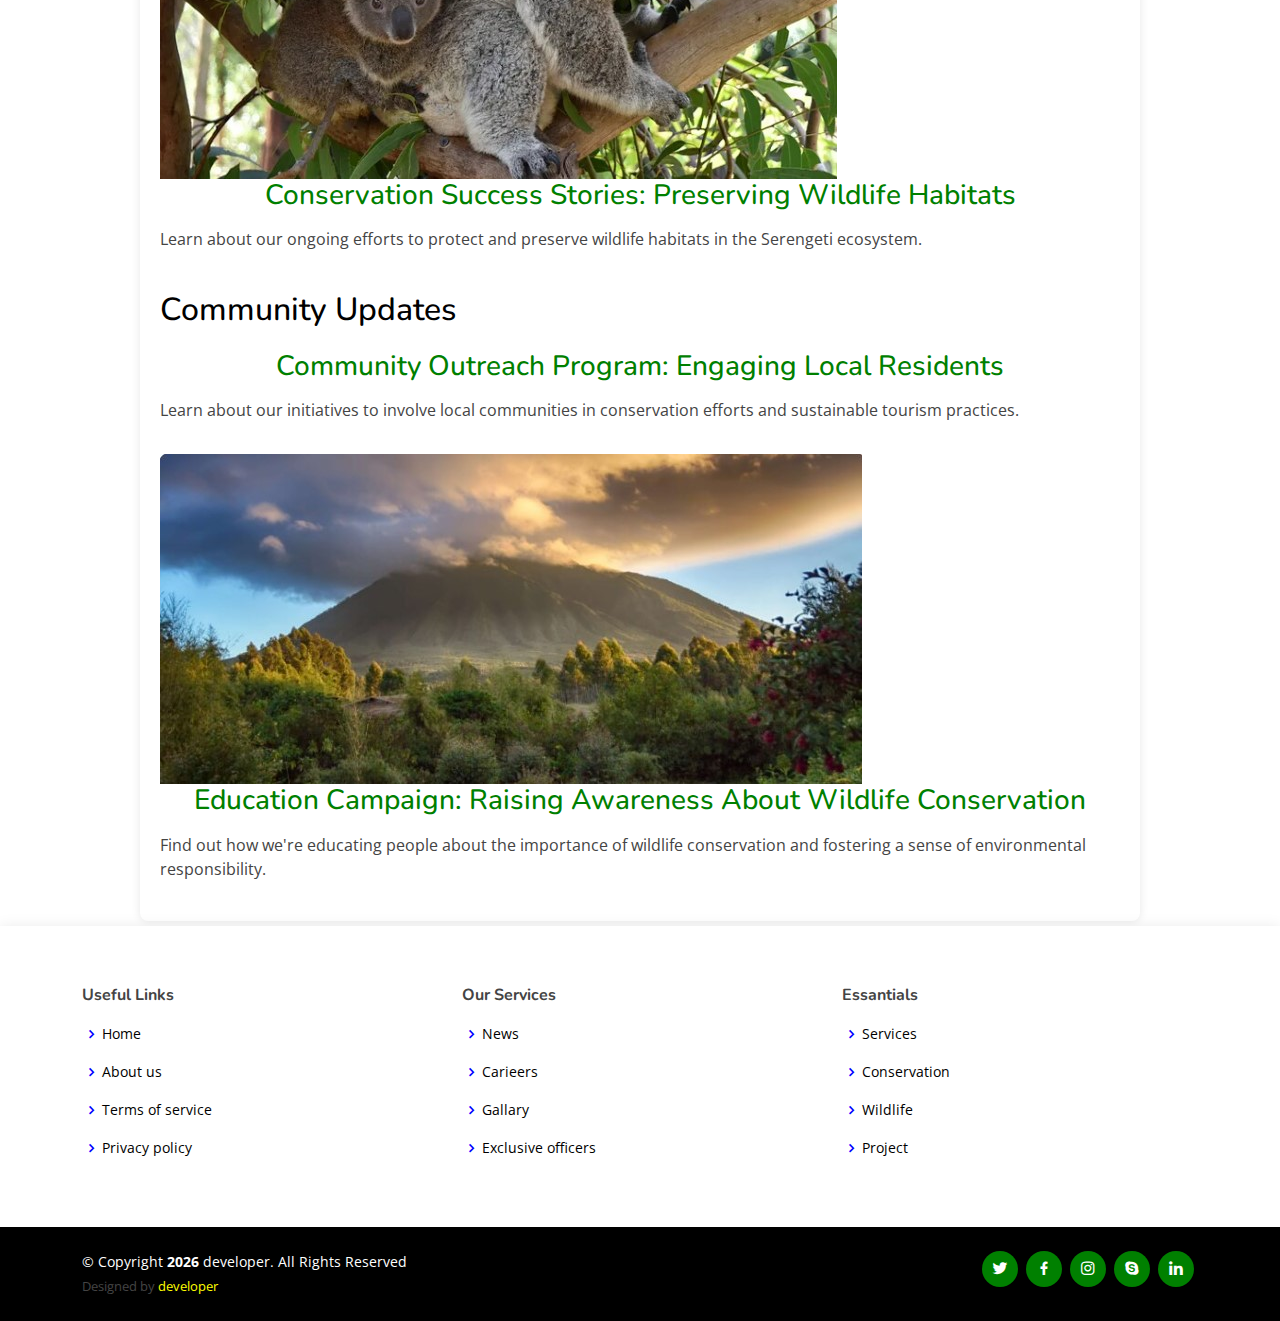
<file: news.html>
<!DOCTYPE html>
<html lang="en">
  <head>
    <meta charset="UTF-8" />
    <meta http-equiv="X-UA-Compatible" content="IE=edge" />
    <meta name="viewport" content="width=device-width, initial-scale=1.0" />
    <title>News</title>

    <!-- bootstrap css cdn link  -->
    <link
      href="https://cdn.jsdelivr.net/npm/bootstrap@5.2.3/dist/css/bootstrap.min.css"
      rel="stylesheet"
      integrity="sha384-rbsA2VBKQhggwzxH7pPCaAqO46MgnOM80zW1RWuH61DGLwZJEdK2Kadq2F9CUG65"
      crossorigin="anonymous"
    />
  <!-- Favicons -->
  <link href="assets/img/favicon.png" rel="icon">
  <link href="assets/img/apple-touch-icon.png" rel="apple-touch-icon">

  <!-- Google Fonts -->
  <link href="https://fonts.googleapis.com/css?family=Open+Sans:300,300i,400,400i,600,600i,700,700i|Nunito:300,300i,400,400i,600,600i,700,700i|Poppins:300,300i,400,400i,500,500i,600,600i,700,700i" rel="stylesheet">
 <!-- google font link -->
 <link rel="preconnect" href="https://fonts.googleapis.com" />
 <link rel="preconnect" href="https://fonts.gstatic.com" crossorigin />

 <link href="https://fonts.googleapis.com/css2?family=Josefin+Sans:wght@300;400;500;600;700&display=swap"  rel="stylesheet"  />

    <!-- bootstrap icon cdn link  -->
    <link  rel="stylesheet"  href="https://cdn.jsdelivr.net/npm/bootstrap-icons@1.10.4/font/bootstrap-icons.css" />
 
  <!-- Vendor CSS Files -->
  <link href="assets/vendor/bootstrap/css/bootstrap.min.css" rel="stylesheet">
  <link href="assets/vendor/bootstrap-icons/bootstrap-icons.css" rel="stylesheet">
  <link href="assets/vendor/boxicons/css/boxicons.min.css" rel="stylesheet">
  <link href="assets/vendor/glightbox/css/glightbox.min.css" rel="stylesheet">
  <link href="assets/vendor/remixicon/remixicon.css" rel="stylesheet">
  <link href="assets/vendor/swiper/swiper-bundle.min.css" rel="stylesheet">

    <!-- custom css file main -->
    <link rel="stylesheet" href="assets/css/style.css" />

     <!-- custom css file  header and footer -->
    <link rel="stylesheet" href="assets/css/style2.css" />

    <!-- for adding animation to website we have use AOS library 
    AOS Library css file cdn link -->
    <link rel="stylesheet" href="https://unpkg.com/aos@next/dist/aos.css" />

    <!-- jquery cdn link  -->
    <script src="https://ajax.googleapis.com/ajax/libs/jquery/3.6.4/jquery.min.js"></script>
    <style>

        main {
            max-width: 1000px;
            margin: 5px auto;
            padding: 20px;
            background-color: #fff;
            border-radius: 8px;
            box-shadow: 0 0 10px rgba(0, 0, 0, 0.1);
          }

          h2 {
            color: black;
            margin-bottom: 20px;
        }
        h3 {
            color: green;
            margin-bottom: 15px;
            text-align: center;
          }

        .news-item {
            margin-bottom: 30px;
            border-bottom: 1px solid #ccc;
            padding-bottom: 20px;
        }

        .news-item:last-child {
            border-bottom: none;
        }

       
        .news-item h2 {
            color: green;
            margin-bottom: 10px;
        }

        .news-item p {
            color: black;
        }

        .news-item img {
            max-width: 100%;
            height: auto;
            margin-bottom: 10px;
        }

    </style>
  </head>
  <body>
  
  <!-- ======= Header ======= -->
  <header id="header" class="fixed-top ">
    <div class="container d-flex align-items-center justify-content-between">

      
     <!--  <h1 class="logo"><a href="index.html">prototype 1</a></h1> -->
       <a href="index.html" class="logo"><img src="assets/images/logo.png" alt="" class="img-fluid">version1</a>

      <nav id="navbar" class="navbar">
        <ul>
          <li><a class="nav-link scrollto active" href="index.html">Home</a></li>
          <li><a class="nav-link scrollto" href="about.html">About Us</a></li>
          <li><a class="nav-link scrollto" href="carieers.html">Carieers</a></li>
          <li><a class="nav-link scrollto " href="news.html">News</a></li>
          <li><a class="nav-link scrollto" href="wildlife.html">Wildlife</a></li>
          <li><a href="Conservation.html">Conservation</a></li>
          <li class="dropdown"><a href="#"><span>Officers</span> <i class="bi bi-chevron-down"></i></a>
            <ul>
              <li><a href="exclusive_officers.html">Exclusive officers</a></li>
              <li class="dropdown"><a href="#"><span>Galarry</span> <i class="bi bi-chevron-right"></i></a>
                <ul>
                  <li><a href="photos.html">Photos</a></li>
                  <li><a href="videos.html">Videos</a></li>
                  
                </ul>
              </li>
              <li><a href="project.html">Projects</a></li>
              
            </ul>
          </li>
          <li><a class="nav-link scrollto" href="contact.html">Contact</a></li>
        </ul>
        <i class="bi bi-list mobile-nav-toggle"></i>
      </nav><!-- .navbar -->
    </div>
  </header><!-- End Header -->


<main class="pt-5 pb-4">
    <section class="pt-5">
        <h2 class="pt-3">Latest News</h2>
        <div class="news-container">
            <div class="news-item">
                <img src="assets/images/launched_tour.jpg" alt="News Image 1">
                <h3>Exciting Announcement: New Tourism Initiative Launched!</h3>
                <p>Stay tuned for updates on our latest initiative aimed at promoting sustainable tourism in the Serengeti region.</p>
               
            </div>
            <div class="news-item">
                <img src="assets/images/wild_protect.jpg" alt="News Image 2">
                <h3>Wildlife Conservation Efforts Recognized Globally</h3>
                <p>We're proud to announce that our conservation efforts have received international recognition. Learn more about our achievements.</p>
        
            </div>
            <div class="news-item">
                <img src="assets/images/wild_photography.jpg" alt="News Image 3">
                <h3>Upcoming Events: Wildlife Photography Workshops</h3>
                <p>Join us for exciting wildlife photography workshops conducted by renowned photographers. Reserve your spot now!</p>
                 
            </div>
            <!-- Add more news items as needed -->
        </div>
    </section>
    
    <section class="pt-4">
        <h2>Featured Articles</h2>
        <div class="featured-articles">
            <div class="article">
                <img src="assets/images/safari.jpg" alt="Article Image 1">
                <h3>Exploring the Serengeti: A Guide to Safari Adventures</h3>
                <p>Discover the wonders of the Serengeti National Park and embark on unforgettable safari experiences.</p>
               
            </div>
            <div class="article">
                <img src="assets/images/wildlife_habitats.jpg" alt="Article Image 2">
                <h3>Conservation Success Stories: Preserving Wildlife Habitats</h3>
                <p>Learn about our ongoing efforts to protect and preserve wildlife habitats in the Serengeti ecosystem.</p>
               
            </div>
            <!-- Add more featured articles as needed -->
        </div>
    </section>

    <section class="pt-4">
        <h2>Community Updates</h2>
        <div class="community-updates">
            <div class="update">
                
                <h3>Community Outreach Program: Engaging Local Residents</h3>
                <p>Learn about our initiatives to involve local communities in conservation efforts and sustainable tourism practices.</p>
                
            </div>
            <div class="update pt-3">
                <img src="assets/images/conservation_efforts.jpg" alt="Update Image 1">
                <h3>Education Campaign: Raising Awareness About Wildlife Conservation</h3>
                <p>Find out how we're educating people about the importance of wildlife conservation and fostering a sense of environmental responsibility.</p>
               
            </div>
            <!-- Add more community updates as needed -->
        </div>
    </section>
    
</main>


  <!-- ======= Footer ======= -->
  <footer id="footer" style="animation: slideInUp 2s ease-out;">
    <div class="footer-top">
      <div class="container">
        <div class="row">
          <div class="col-lg-4 col-md-6 footer-links">
            <h4>Useful Links</h4>
            <ul>
              <li><i class="bx bx-chevron-right"></i> <a href="index.html">Home</a></li>
              <li><i class="bx bx-chevron-right"></i> <a href="about.html">About us</a></li>
              <li><i class="bx bx-chevron-right"></i> <a href="terms.html">Terms of service</a></li>
              <li><i class="bx bx-chevron-right"></i> <a href="privacy.html">Privacy policy</a></li>
            </ul>
          </div>

          <div class="col-lg-4 col-md-6 footer-links">
            <h4>Our Services</h4>
            <ul>
              <li><i class="bx bx-chevron-right"></i> <a href="news.html">News</a></li>
              <li><i class="bx bx-chevron-right"></i> <a href="carieers.html">Carieers</a></li> 
              <li><i class="bx bx-chevron-right"></i> <a href="photos.html">Gallary</a></li>
              <li><i class="bx bx-chevron-right"></i> <a href="exclusive_officers.html">Exclusive officers</a></li>
            </ul>
          </div>

          <div class="col-lg-4 col-md-6 footer-links">
            <h4>Essantials</h4>
            <ul>
              <li><i class="bx bx-chevron-right"></i> <a href="services.html">Services</a></li>
              <li><i class="bx bx-chevron-right"></i> <a href="conservation.html">Conservation</a></li> 
              <li><i class="bx bx-chevron-right"></i> <a href="wildlife.html">Wildlife</a></li>
              <li><i class="bx bx-chevron-right"></i> <a href="project.html">Project</a></li>
            </ul>
          </div>
        </div>
      </div>
    </div>

    <div class="container d-md-flex py-4">

      <div class="me-md-auto text-center text-md-start">
    
        <div class="copyright">
            &copy; Copyright <strong><span id="year"></span></strong> <span>developer</span>. All Rights Reserved
        </div>     
        <div class="credits">        
            Designed by <a href="#">developer</a>
        </div>
      </div>
      <div class="social-links text-center text-md-right pt-3 pt-md-0">
        <a href="https://twitter.com" target="_blank" class="twitter"><i class="bx bxl-twitter"></i></a>
        <a href="https://facebook.com" target="_blank" class="facebook"><i class="bx bxl-facebook"></i></a>
        <a href="https://instagram.com" target="_blank" class="instagram"><i class="bx bxl-instagram"></i></a>
        <a href="https://google-plus.com" target="_blank" class="google-plus"><i class="bx bxl-skype"></i></a>
        <a href="https://linkedin.com" target="_blank" class="linkedin"><i class="bx bxl-linkedin"></i></a>
      </div>
    </div>
  </footer><!-- End Footer -->

  <a href="#" class="back-to-top d-flex align-items-center justify-content-center"><i class="bi bi-arrow-up-short"></i></a>

      <!-- bootstrap javascript cdn link  -->
      
      <script src="https://cdn.jsdelivr.net/npm/bootstrap@5.2.3/dist/js/bootstrap.bundle.min.js"
      integrity="sha384-kenU1KFdBIe4zVF0s0G1M5b4hcpxyD9F7jL+jjXkk+Q2h455rYXK/7HAuoJl+0I4"
      crossorigin="anonymous" ></script>
   
    <!-- AOS library javascript link  -->
    <script src="https://unpkg.com/aos@next/dist/aos.js"></script>
    <script>
      // initializing AOS library
      AOS.init({
        duration: 1000,
        offset: 50,
      });
    </script>
    <!-- custom js file linking -->
    <script src="assets/js/script.js"></script>
  <!-- Vendor JS Files -->
  <script src="assets/vendor/bootstrap/js/bootstrap.bundle.min.js"></script>
  <script src="assets/vendor/glightbox/js/glightbox.min.js"></script>
  <script src="assets/vendor/isotope-layout/isotope.pkgd.min.js"></script>
  <script src="assets/vendor/swiper/swiper-bundle.min.js"></script> 
  <!-- Template Main JS File -->
  <script src="assets/js/main.js"></script>
  <script src="assets/js/custom.js"></script>
</body>
</html>
</file>
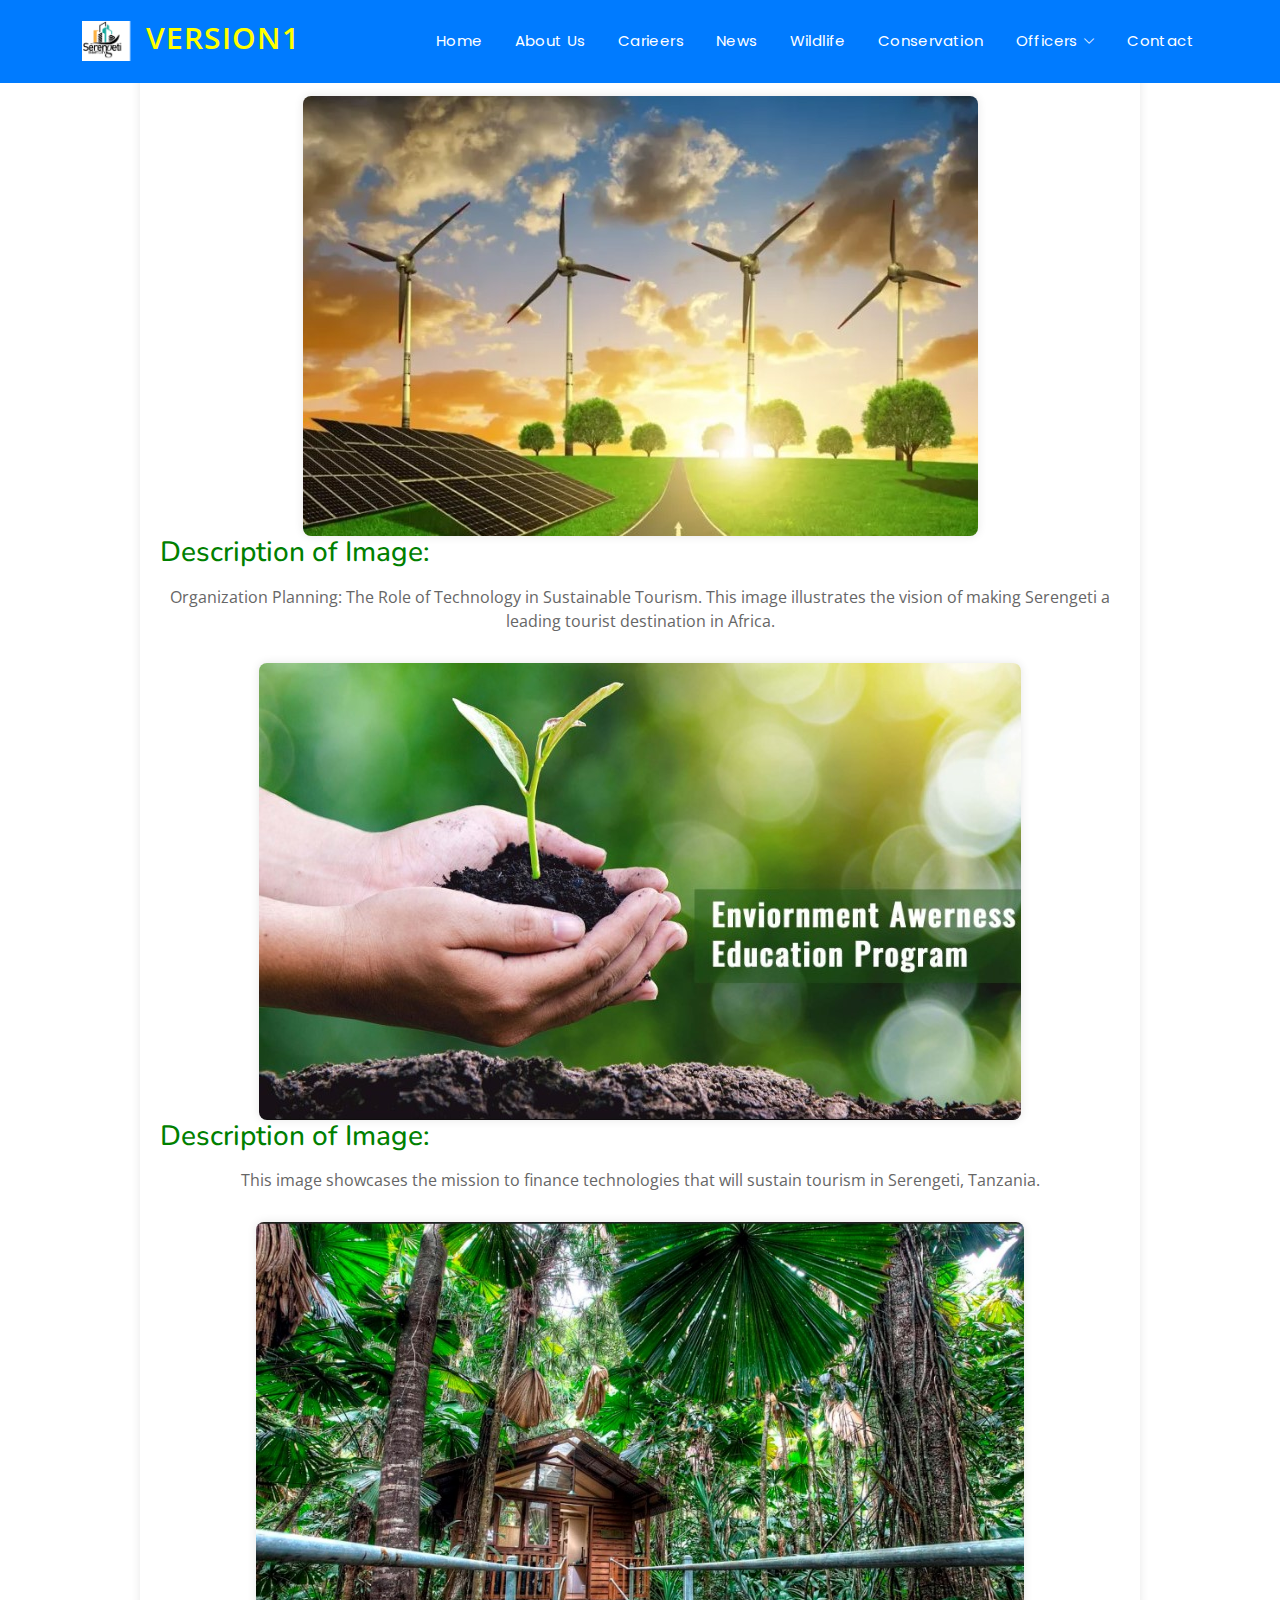
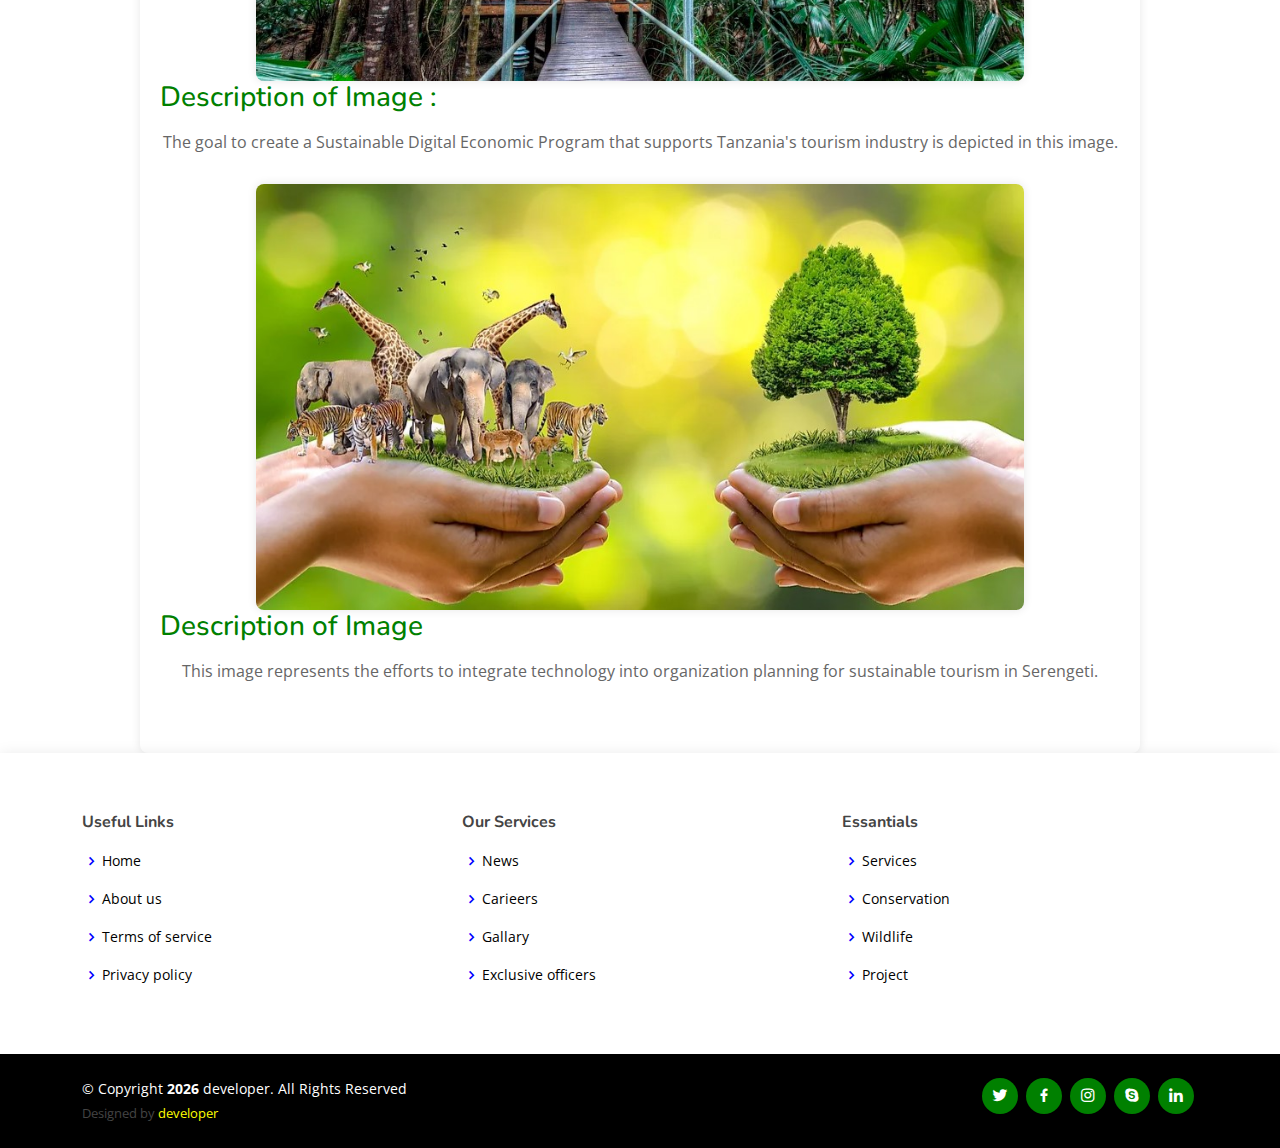
<file: photos.html>
<!DOCTYPE html>
<html lang="en">
  <head>
    <meta charset="UTF-8" />
    <meta http-equiv="X-UA-Compatible" content="IE=edge" />
    <meta name="viewport" content="width=device-width, initial-scale=1.0" />
    <title>Our Galarry</title>

    <!-- bootstrap css cdn link  -->
    <link
      href="https://cdn.jsdelivr.net/npm/bootstrap@5.2.3/dist/css/bootstrap.min.css"
      rel="stylesheet"
      integrity="sha384-rbsA2VBKQhggwzxH7pPCaAqO46MgnOM80zW1RWuH61DGLwZJEdK2Kadq2F9CUG65"
      crossorigin="anonymous"
    />
  <!-- Favicons -->
  <link href="assets/img/favicon.png" rel="icon">
  <link href="assets/img/apple-touch-icon.png" rel="apple-touch-icon">

  <!-- Google Fonts -->
  <link href="https://fonts.googleapis.com/css?family=Open+Sans:300,300i,400,400i,600,600i,700,700i|Nunito:300,300i,400,400i,600,600i,700,700i|Poppins:300,300i,400,400i,500,500i,600,600i,700,700i" rel="stylesheet">
 <!-- google font link -->
 <link rel="preconnect" href="https://fonts.googleapis.com" />
 <link rel="preconnect" href="https://fonts.gstatic.com" crossorigin />

 <link href="https://fonts.googleapis.com/css2?family=Josefin+Sans:wght@300;400;500;600;700&display=swap"  rel="stylesheet"  />

    <!-- bootstrap icon cdn link  -->
    <link  rel="stylesheet"  href="https://cdn.jsdelivr.net/npm/bootstrap-icons@1.10.4/font/bootstrap-icons.css" />
 
  <!-- Vendor CSS Files -->
  <link href="assets/vendor/bootstrap/css/bootstrap.min.css" rel="stylesheet">
  <link href="assets/vendor/bootstrap-icons/bootstrap-icons.css" rel="stylesheet">
  <link href="assets/vendor/boxicons/css/boxicons.min.css" rel="stylesheet">
  <link href="assets/vendor/glightbox/css/glightbox.min.css" rel="stylesheet">
  <link href="assets/vendor/remixicon/remixicon.css" rel="stylesheet">
  <link href="assets/vendor/swiper/swiper-bundle.min.css" rel="stylesheet">

    <!-- custom css file main -->
    <link rel="stylesheet" href="assets/css/style.css" />

     <!-- custom css file  header and footer -->
    <link rel="stylesheet" href="assets/css/style2.css" />

    <!-- for adding animation to website we have use AOS library 
    AOS Library css file cdn link -->
    <link rel="stylesheet" href="https://unpkg.com/aos@next/dist/aos.css" />

    <!-- jquery cdn link  -->
    <script src="https://ajax.googleapis.com/ajax/libs/jquery/3.6.4/jquery.min.js"></script>
    <style>
      
        main {
            max-width: 1000px;
            margin: 0 auto;
            padding: 20px;
            background-color: #fff;
            border-radius: 8px;
            box-shadow: 0 0 10px rgba(0, 0, 0, 0.1);
        }

        h3 {
            color: green;
            margin-bottom: 15px;
            text-align: left;
        }
        
       
        .image-container {
            margin-bottom: 30px;
            text-align: center;
        }

        .image-container img {
            max-width: 80%;
            height: auto;
            border-radius: 8px;
            box-shadow: 0 0 10px rgba(0, 0, 0, 0.1);
        }

        .image-container p {
            margin-top: 10px;
            color: #666;
        }

    </style>
  </head>
  <body>
  
  <!-- ======= Header ======= -->
  <header id="header" class="fixed-top ">
    <div class="container d-flex align-items-center justify-content-between">

      
     <!--  <h1 class="logo"><a href="index.html">prototype 1</a></h1> -->
       <a href="index.html" class="logo"><img src="assets/images/logo.png" alt="" class="img-fluid">version1</a>

      <nav id="navbar" class="navbar">
        <ul>
          <li><a class="nav-link scrollto active" href="index.html">Home</a></li>
          <li><a class="nav-link scrollto" href="about.html">About Us</a></li>
          <li><a class="nav-link scrollto" href="carieers.html">Carieers</a></li>
          <li><a class="nav-link scrollto " href="news.html">News</a></li>
          <li><a class="nav-link scrollto" href="wildlife.html">Wildlife</a></li>
          <li><a href="Conservation.html">Conservation</a></li>
          <li class="dropdown"><a href="#"><span>Officers</span> <i class="bi bi-chevron-down"></i></a>
            <ul>
              <li><a href="exclusive_officers.html">Exclusive officers</a></li>
              <li class="dropdown"><a href="#"><span>Galarry</span> <i class="bi bi-chevron-right"></i></a>
                <ul>
                  <li><a href="photos.html">Photos</a></li>
                  <li><a href="videos.html">Videos</a></li>
                  
                </ul>
              </li>
              <li><a href="project.html">Projects</a></li>
              
            </ul>
          </li>
          <li><a class="nav-link scrollto" href="contact.html">Contact</a></li>
        </ul>
        <i class="bi bi-list mobile-nav-toggle"></i>
      </nav><!-- .navbar -->
    </div>
  </header><!-- End Header -->


 
  
  <!-- Main Content -->
  <main class="pt-5 pb-4">
    <section class="pt-5 pb-3">
        <div class="image-container">
            <img src="assets/images/renewable_energy.jpg" alt="Image 1">
            <h3>Description of Image:</h3>
            <p> Organization Planning: The Role of Technology in Sustainable Tourism. This image illustrates the vision of making Serengeti a leading tourist destination in Africa.</p>
        </div>
        <div class="image-container">
            <img src="assets/images/environmental_education.jpg" alt="Image 2">
            <h3>Description of Image: </h3>
            <p>This image showcases the mission to finance technologies that will sustain tourism in Serengeti, Tanzania.</p>
        </div>
        <div class="image-container">
            <img src="assets/images/eco_accommodation.jpg" alt="Image 3">
            <h3>Description of Image : </h3>
            <p>The goal to create a Sustainable Digital Economic Program that supports Tanzania's tourism industry is depicted in this image.</p>
        </div>
     
        <div class="image-container">
            <img src="assets/images/conservation.jpg" alt="Image 5">
            <h3>Description of Image  </h3>
            <p>This image represents the efforts to integrate technology into organization planning for sustainable tourism in Serengeti.</p>
        </div>
        <!-- Add more image containers as needed -->
    </section>
  </main>
  

  <!-- ======= Footer ======= -->
  <footer id="footer" style="animation: slideInUp 2s ease-out;">
    <div class="footer-top">
      <div class="container">
        <div class="row">
          <div class="col-lg-4 col-md-6 footer-links">
            <h4>Useful Links</h4>
            <ul>
              <li><i class="bx bx-chevron-right"></i> <a href="index.html">Home</a></li>
              <li><i class="bx bx-chevron-right"></i> <a href="about.html">About us</a></li>
              <li><i class="bx bx-chevron-right"></i> <a href="terms.html">Terms of service</a></li>
              <li><i class="bx bx-chevron-right"></i> <a href="privacy.html">Privacy policy</a></li>
            </ul>
          </div>

          <div class="col-lg-4 col-md-6 footer-links">
            <h4>Our Services</h4>
            <ul>
              <li><i class="bx bx-chevron-right"></i> <a href="news.html">News</a></li>
              <li><i class="bx bx-chevron-right"></i> <a href="carieers.html">Carieers</a></li> 
              <li><i class="bx bx-chevron-right"></i> <a href="photos.html">Gallary</a></li>
              <li><i class="bx bx-chevron-right"></i> <a href="exclusive_officers.html">Exclusive officers</a></li>
            </ul>
          </div>

          <div class="col-lg-4 col-md-6 footer-links">
            <h4>Essantials</h4>
            <ul>
              <li><i class="bx bx-chevron-right"></i> <a href="services.html">Services</a></li>
              <li><i class="bx bx-chevron-right"></i> <a href="conservation.html">Conservation</a></li> 
              <li><i class="bx bx-chevron-right"></i> <a href="wildlife.html">Wildlife</a></li>
              <li><i class="bx bx-chevron-right"></i> <a href="project.html">Project</a></li>
            </ul>
          </div>
        </div>
      </div>
    </div>

    <div class="container d-md-flex py-4">

      <div class="me-md-auto text-center text-md-start">
    
        <div class="copyright">
            &copy; Copyright <strong><span id="year"></span></strong> <span>developer</span>. All Rights Reserved
        </div>     
        <div class="credits">        
            Designed by <a href="#">developer</a>
        </div>
      </div>
      <div class="social-links text-center text-md-right pt-3 pt-md-0">
        <a href="https://twitter.com" target="_blank" class="twitter"><i class="bx bxl-twitter"></i></a>
        <a href="https://facebook.com" target="_blank" class="facebook"><i class="bx bxl-facebook"></i></a>
        <a href="https://instagram.com" target="_blank" class="instagram"><i class="bx bxl-instagram"></i></a>
        <a href="https://google-plus.com" target="_blank" class="google-plus"><i class="bx bxl-skype"></i></a>
        <a href="https://linkedin.com" target="_blank" class="linkedin"><i class="bx bxl-linkedin"></i></a>
      </div>
    </div>
  </footer><!-- End Footer -->

  <a href="#" class="back-to-top d-flex align-items-center justify-content-center"><i class="bi bi-arrow-up-short"></i></a>

      <!-- bootstrap javascript cdn link  -->
      
      <script src="https://cdn.jsdelivr.net/npm/bootstrap@5.2.3/dist/js/bootstrap.bundle.min.js"
      integrity="sha384-kenU1KFdBIe4zVF0s0G1M5b4hcpxyD9F7jL+jjXkk+Q2h455rYXK/7HAuoJl+0I4"
      crossorigin="anonymous" ></script>
   
    <!-- AOS library javascript link  -->
    <script src="https://unpkg.com/aos@next/dist/aos.js"></script>
    <script>
      // initializing AOS library
      AOS.init({
        duration: 1000,
        offset: 50,
      });
    </script>
    <!-- custom js file linking -->
    <script src="assets/js/script.js"></script>
  <!-- Vendor JS Files -->
  <script src="assets/vendor/bootstrap/js/bootstrap.bundle.min.js"></script>
  <script src="assets/vendor/glightbox/js/glightbox.min.js"></script>
  <script src="assets/vendor/isotope-layout/isotope.pkgd.min.js"></script>
  <script src="assets/vendor/swiper/swiper-bundle.min.js"></script> 
  <!-- Template Main JS File -->
  <script src="assets/js/main.js"></script>
  <script src="assets/js/custom.js"></script>
</body>
</html>
</file>
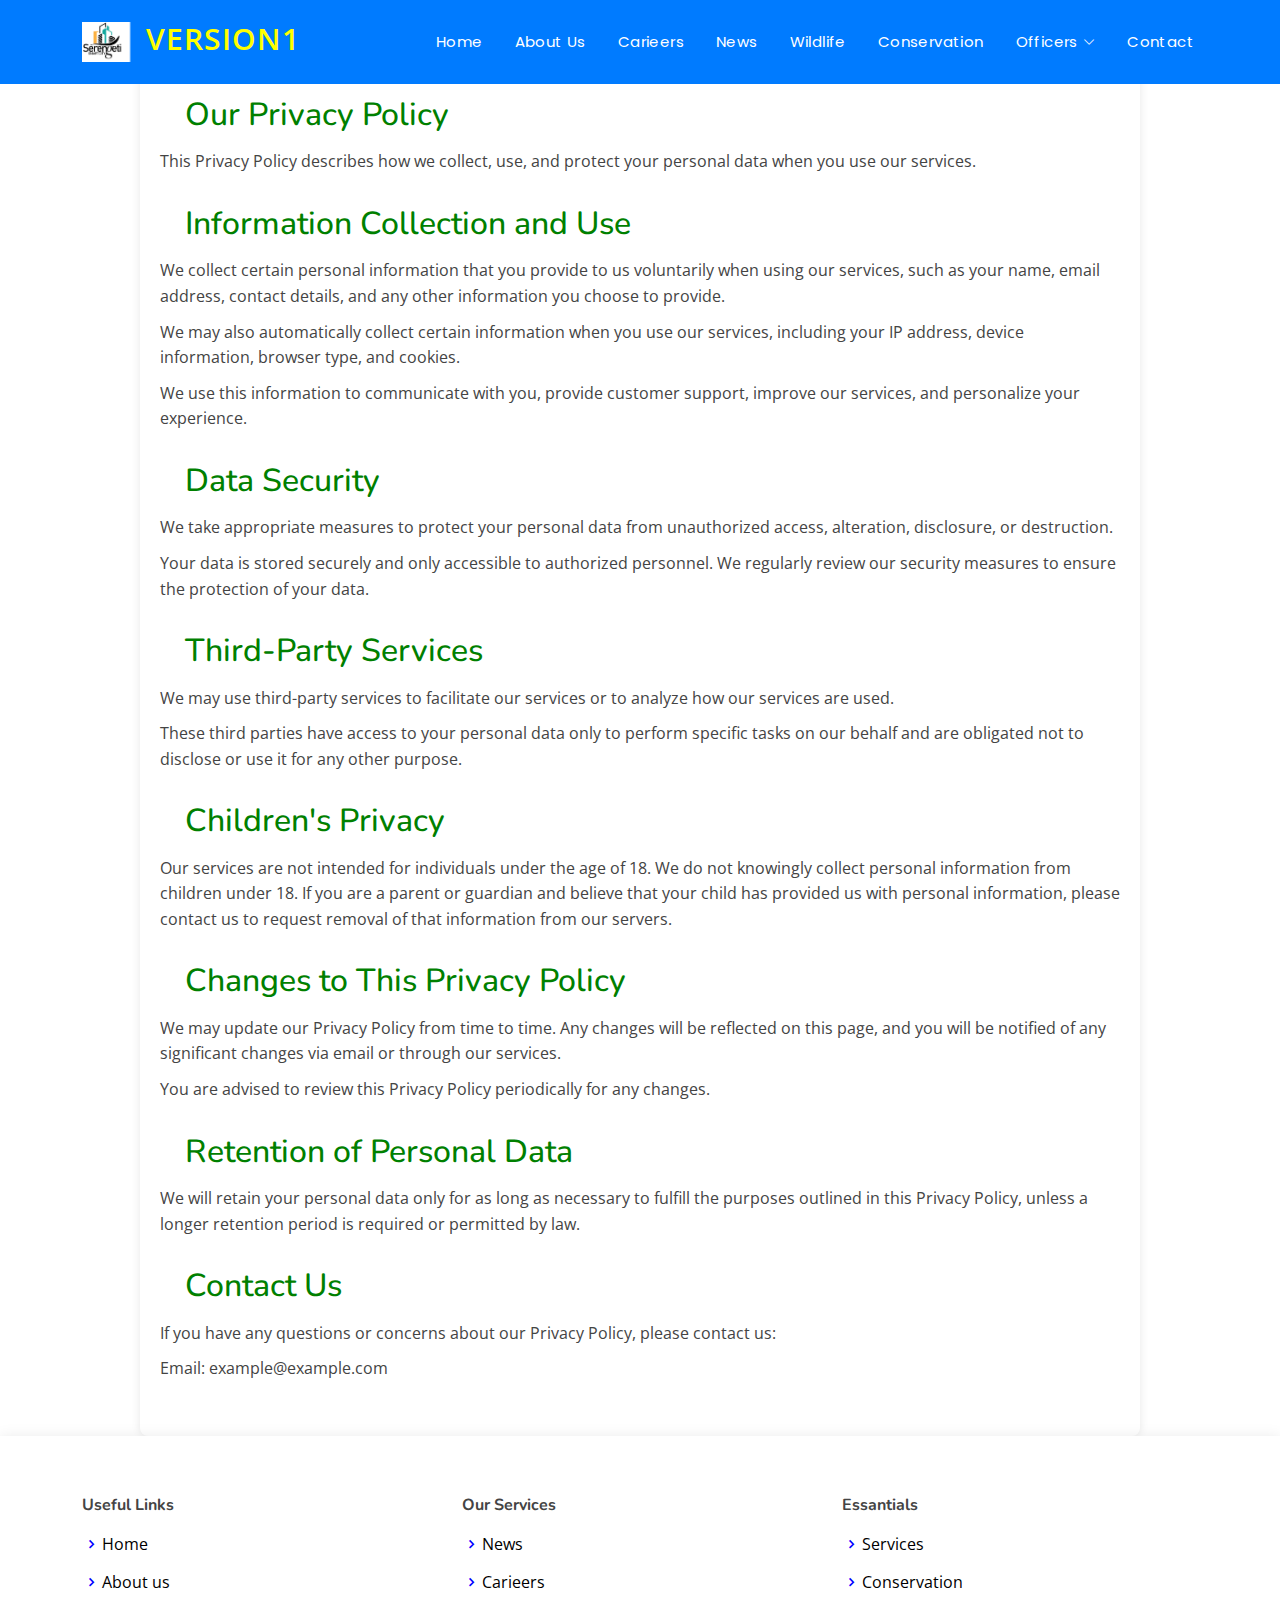
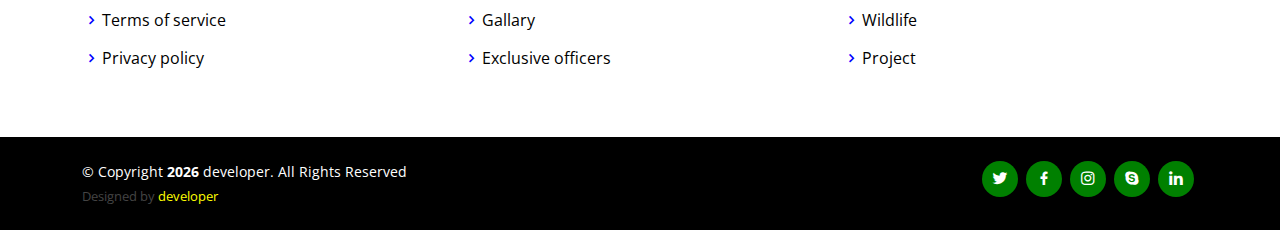
<file: privacy.html>
<!DOCTYPE html>
<html lang="en">
  <head>
    <meta charset="UTF-8" />
    <meta http-equiv="X-UA-Compatible" content="IE=edge" />
    <meta name="viewport" content="width=device-width, initial-scale=1.0" />
    <title>version1</title>

    <!-- bootstrap css cdn link  -->
    <link
      href="https://cdn.jsdelivr.net/npm/bootstrap@5.2.3/dist/css/bootstrap.min.css"
      rel="stylesheet"
      integrity="sha384-rbsA2VBKQhggwzxH7pPCaAqO46MgnOM80zW1RWuH61DGLwZJEdK2Kadq2F9CUG65"
      crossorigin="anonymous"
    />
  <!-- Favicons -->
  <link href="assets/img/favicon.png" rel="icon">
  <link href="assets/img/apple-touch-icon.png" rel="apple-touch-icon">

  <!-- Google Fonts -->
  <link href="https://fonts.googleapis.com/css?family=Open+Sans:300,300i,400,400i,600,600i,700,700i|Nunito:300,300i,400,400i,600,600i,700,700i|Poppins:300,300i,400,400i,500,500i,600,600i,700,700i" rel="stylesheet">
 <!-- google font link -->
 <link rel="preconnect" href="https://fonts.googleapis.com" />
 <link rel="preconnect" href="https://fonts.gstatic.com" crossorigin />

 <link href="https://fonts.googleapis.com/css2?family=Josefin+Sans:wght@300;400;500;600;700&display=swap"  rel="stylesheet"  />

    <!-- bootstrap icon cdn link  -->
    <link  rel="stylesheet"  href="https://cdn.jsdelivr.net/npm/bootstrap-icons@1.10.4/font/bootstrap-icons.css" />
 
  <!-- Vendor CSS Files -->
  <link href="assets/vendor/bootstrap/css/bootstrap.min.css" rel="stylesheet">
  <link href="assets/vendor/bootstrap-icons/bootstrap-icons.css" rel="stylesheet">
  <link href="assets/vendor/boxicons/css/boxicons.min.css" rel="stylesheet">
  <link href="assets/vendor/glightbox/css/glightbox.min.css" rel="stylesheet">
  <link href="assets/vendor/remixicon/remixicon.css" rel="stylesheet">
  <link href="assets/vendor/swiper/swiper-bundle.min.css" rel="stylesheet">

    <!-- custom css file main -->
    <link rel="stylesheet" href="assets/css/style.css" />

     <!-- custom css file  header and footer -->
    <link rel="stylesheet" href="assets/css/style2.css" />

    <!-- for adding animation to website we have use AOS library 
    AOS Library css file cdn link -->
    <link rel="stylesheet" href="https://unpkg.com/aos@next/dist/aos.css" />

    <!-- jquery cdn link  -->
    <script src="https://ajax.googleapis.com/ajax/libs/jquery/3.6.4/jquery.min.js"></script>

    <style>
    
        main {
          max-width: 1000px;
          margin: 0 auto;
          padding: 20px;
          background-color: #fff;
          border-radius: 8px;
          box-shadow: 0 0 10px rgba(0, 0, 0, 0.1);
        }
        section {
          margin-bottom: 30px;
        }
        h2 {
          color: green !important;
          margin-bottom: 15px;
          margin-left: 25px;
        }
        p, ul {
          font-size: 16px;
          line-height: 1.6;
          margin-bottom: 10px;
        }
        ul {
          padding-left: 20px;
        }
        @media screen and (max-width: 768px) {
          main {
            padding: 10px;
          }
        }
      </style>

  </head>
  <body>
  
  <!-- ======= Header ======= -->
  <header id="header" class="fixed-top ">
    <div class="container d-flex align-items-center justify-content-between">

      
     <!--  <h1 class="logo"><a href="index.html">prototype 1</a></h1> -->
       <a href="index.html" class="logo"><img src="assets/images/logo.png" alt="" class="img-fluid">version1</a>

      <nav id="navbar" class="navbar">
        <ul>
          <li><a class="nav-link scrollto active" href="index.html">Home</a></li>
          <li><a class="nav-link scrollto" href="about.html">About Us</a></li>
          <li><a class="nav-link scrollto" href="carieers.html">Carieers</a></li>
          <li><a class="nav-link scrollto " href="news.html">News</a></li>
          <li><a class="nav-link scrollto" href="wildlife.html">Wildlife</a></li>
          <li><a href="Conservation.html">Conservation</a></li>
          <li class="dropdown"><a href="#"><span>Officers</span> <i class="bi bi-chevron-down"></i></a>
            <ul>
              <li><a href="exclusive_officers.html">Exclusive officers</a></li>
              <li class="dropdown"><a href="#"><span>Galarry</span> <i class="bi bi-chevron-right"></i></a>
                <ul>
                  <li><a href="photos.html">Photos</a></li>
                  <li><a href="videos.html">Videos</a></li>
                  
                </ul>
              </li>
              <li><a href="project.html">Projects</a></li>
              
            </ul>
          </li>
          <li><a class="nav-link scrollto" href="contact.html">Contact</a></li>
        </ul>
        <i class="bi bi-list mobile-nav-toggle"></i>
      </nav><!-- .navbar -->
    </div>
  </header><!-- End Header -->


  <main class="pt-5 pb-4">
    <section class="pt-5">
      <h2>Our Privacy Policy</h2>
      <p>This Privacy Policy describes how we collect, use, and protect your personal data when you use our services.</p>
    </section>

    <section>
      <h2>Information Collection and Use</h2>
      <p>We collect certain personal information that you provide to us voluntarily when using our services, such as your name, email address, contact details, and any other information you choose to provide.</p>
      <p>We may also automatically collect certain information when you use our services, including your IP address, device information, browser type, and cookies.</p>
      <p>We use this information to communicate with you, provide customer support, improve our services, and personalize your experience.</p>
    </section>

    <section>
      <h2>Data Security</h2>
      <p>We take appropriate measures to protect your personal data from unauthorized access, alteration, disclosure, or destruction.</p>
      <p>Your data is stored securely and only accessible to authorized personnel. We regularly review our security measures to ensure the protection of your data.</p>
    </section>

    <section>
      <h2>Third-Party Services</h2>
      <p>We may use third-party services to facilitate our services or to analyze how our services are used.</p>
      <p>These third parties have access to your personal data only to perform specific tasks on our behalf and are obligated not to disclose or use it for any other purpose.</p>
    </section>

    <section>
      <h2>Children's Privacy</h2>
      <p>Our services are not intended for individuals under the age of 18. We do not knowingly collect personal information from children under 18. If you are a parent or guardian and believe that your child has provided us with personal information, please contact us to request removal of that information from our servers.</p>
    </section>

    <section>
      <h2>Changes to This Privacy Policy</h2>
      <p>We may update our Privacy Policy from time to time. Any changes will be reflected on this page, and you will be notified of any significant changes via email or through our services.</p>
      <p>You are advised to review this Privacy Policy periodically for any changes.</p>
    </section>

    <section>
      <h2>Retention of Personal Data</h2>
      <p>We will retain your personal data only for as long as necessary to fulfill the purposes outlined in this Privacy Policy, unless a longer retention period is required or permitted by law.</p>
    </section>

    <section>
      <h2>Contact Us</h2>
      <p>If you have any questions or concerns about our Privacy Policy, please contact us:</p>
      <p>Email: example@example.com</p>
    </section>
  </main>




















 

  <!-- ======= Footer ======= -->
  <footer id="footer" style="animation: slideInUp 2s ease-out;">
    <div class="footer-top">
      <div class="container">
        <div class="row">
          <div class="col-lg-4 col-md-6 footer-links">
            <h4>Useful Links</h4>
            <ul>
              <li><i class="bx bx-chevron-right"></i> <a href="index.html">Home</a></li>
              <li><i class="bx bx-chevron-right"></i> <a href="about.html">About us</a></li>
              <li><i class="bx bx-chevron-right"></i> <a href="terms.html">Terms of service</a></li>
              <li><i class="bx bx-chevron-right"></i> <a href="privacy.html">Privacy policy</a></li>
            </ul>
          </div>

          <div class="col-lg-4 col-md-6 footer-links">
            <h4>Our Services</h4>
            <ul>
              <li><i class="bx bx-chevron-right"></i> <a href="news.html">News</a></li>
              <li><i class="bx bx-chevron-right"></i> <a href="carieers.html">Carieers</a></li> 
              <li><i class="bx bx-chevron-right"></i> <a href="photos.html">Gallary</a></li>
              <li><i class="bx bx-chevron-right"></i> <a href="exclusive_officers.html">Exclusive officers</a></li>
            </ul>
          </div>

          <div class="col-lg-4 col-md-6 footer-links">
            <h4>Essantials</h4>
            <ul>
              <li><i class="bx bx-chevron-right"></i> <a href="services.html">Services</a></li>
              <li><i class="bx bx-chevron-right"></i> <a href="conservation.html">Conservation</a></li> 
              <li><i class="bx bx-chevron-right"></i> <a href="wildlife.html">Wildlife</a></li>
              <li><i class="bx bx-chevron-right"></i> <a href="project.html">Project</a></li>
            </ul>
          </div>
        </div>
      </div>
    </div>

    <div class="container d-md-flex py-4">

      <div class="me-md-auto text-center text-md-start">
    
        <div class="copyright">
            &copy; Copyright <strong><span id="year"></span></strong> <span>developer</span>. All Rights Reserved
        </div>     
        <div class="credits">        
            Designed by <a href="#">developer</a>
        </div>
      </div>
      <div class="social-links text-center text-md-right pt-3 pt-md-0">
        <a href="https://twitter.com" target="_blank" class="twitter"><i class="bx bxl-twitter"></i></a>
        <a href="https://facebook.com" target="_blank" class="facebook"><i class="bx bxl-facebook"></i></a>
        <a href="https://instagram.com" target="_blank" class="instagram"><i class="bx bxl-instagram"></i></a>
        <a href="https://google-plus.com" target="_blank" class="google-plus"><i class="bx bxl-skype"></i></a>
        <a href="https://linkedin.com" target="_blank" class="linkedin"><i class="bx bxl-linkedin"></i></a>
      </div>
    </div>
  </footer><!-- End Footer -->

  <a href="#" class="back-to-top d-flex align-items-center justify-content-center"><i class="bi bi-arrow-up-short"></i></a>

      <!-- bootstrap javascript cdn link  -->
      
      <script src="https://cdn.jsdelivr.net/npm/bootstrap@5.2.3/dist/js/bootstrap.bundle.min.js"
      integrity="sha384-kenU1KFdBIe4zVF0s0G1M5b4hcpxyD9F7jL+jjXkk+Q2h455rYXK/7HAuoJl+0I4"
      crossorigin="anonymous" ></script>
   
    <!-- AOS library javascript link  -->
    <script src="https://unpkg.com/aos@next/dist/aos.js"></script>
    <script>
      // initializing AOS library
      AOS.init({
        duration: 1000,
        offset: 50,
      });
    </script>
    <!-- custom js file linking -->
    <script src="assets/js/script.js"></script>
  <!-- Vendor JS Files -->
  <script src="assets/vendor/bootstrap/js/bootstrap.bundle.min.js"></script>
  <script src="assets/vendor/glightbox/js/glightbox.min.js"></script>
  <script src="assets/vendor/isotope-layout/isotope.pkgd.min.js"></script>
  <script src="assets/vendor/swiper/swiper-bundle.min.js"></script> 
  <!-- Template Main JS File -->
  <script src="assets/js/main.js"></script>
  <script src="assets/js/custom.js"></script>
</body>
</html>
</file>
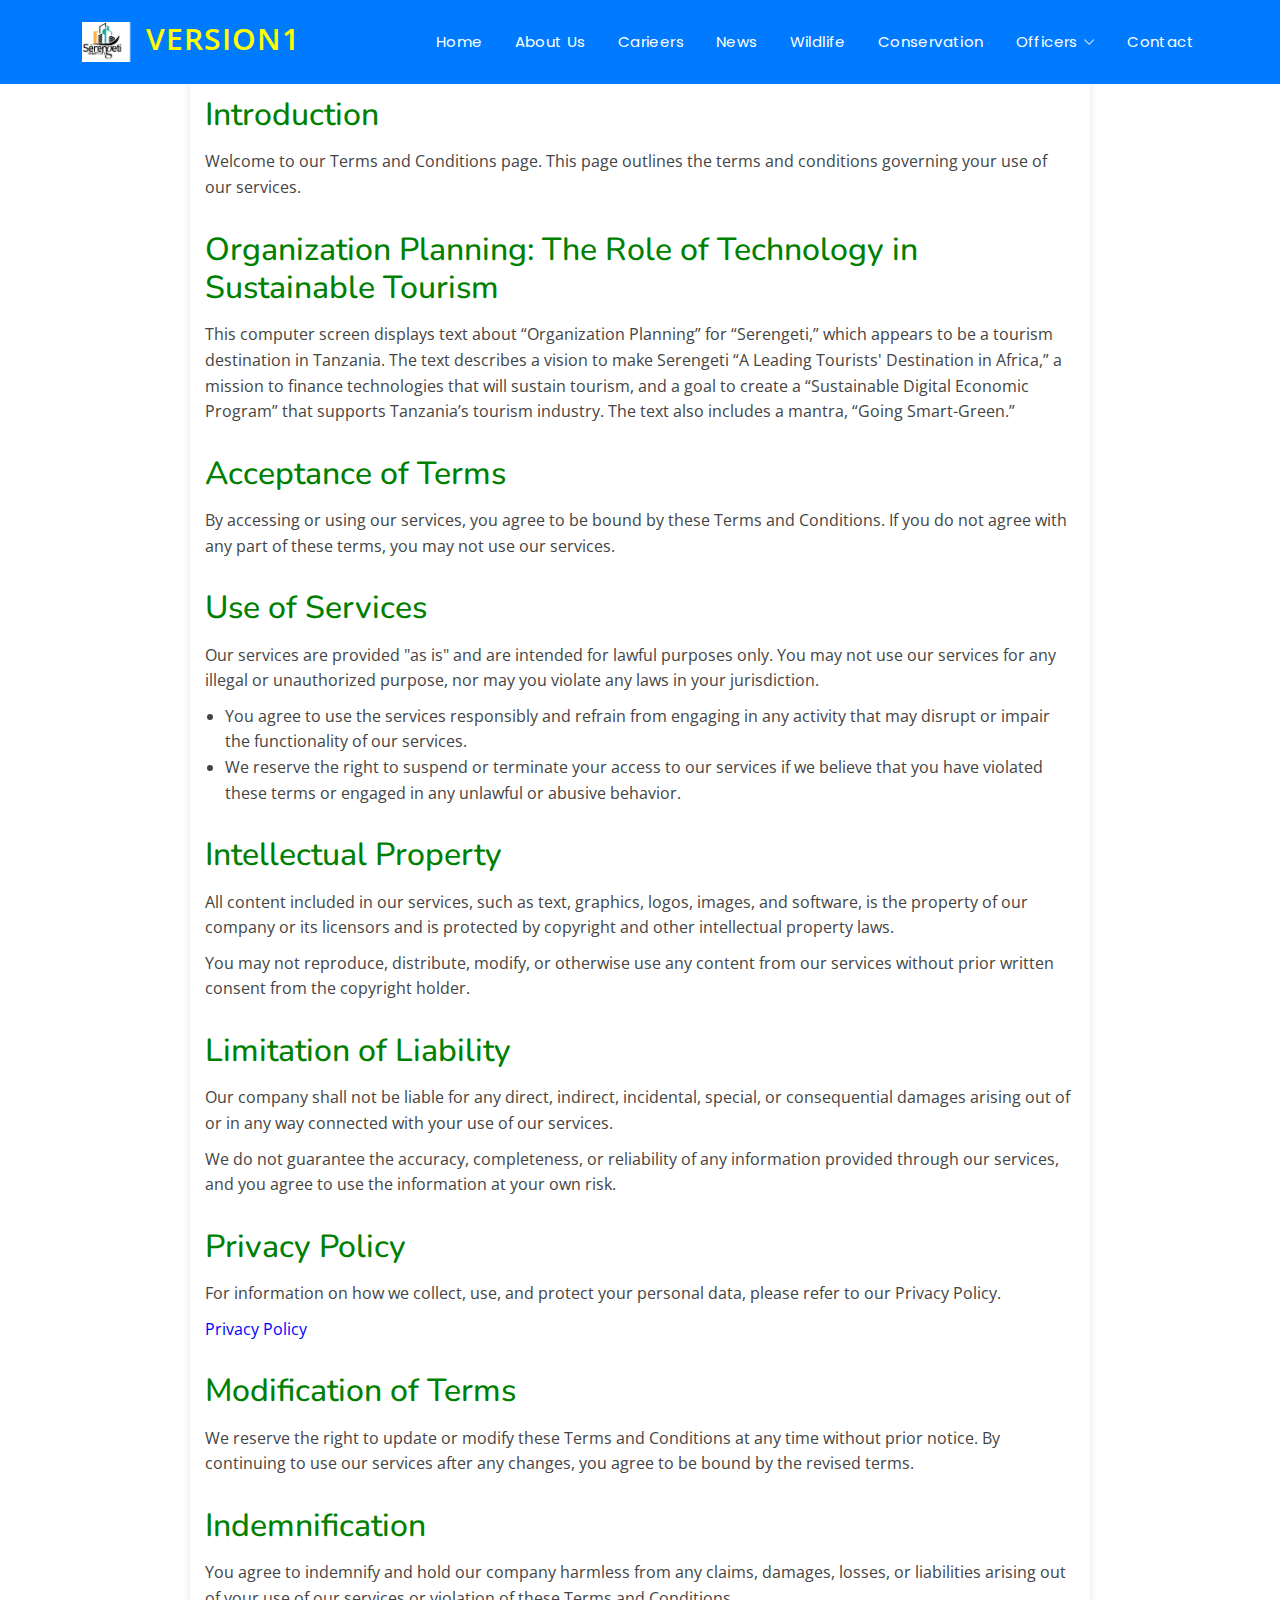
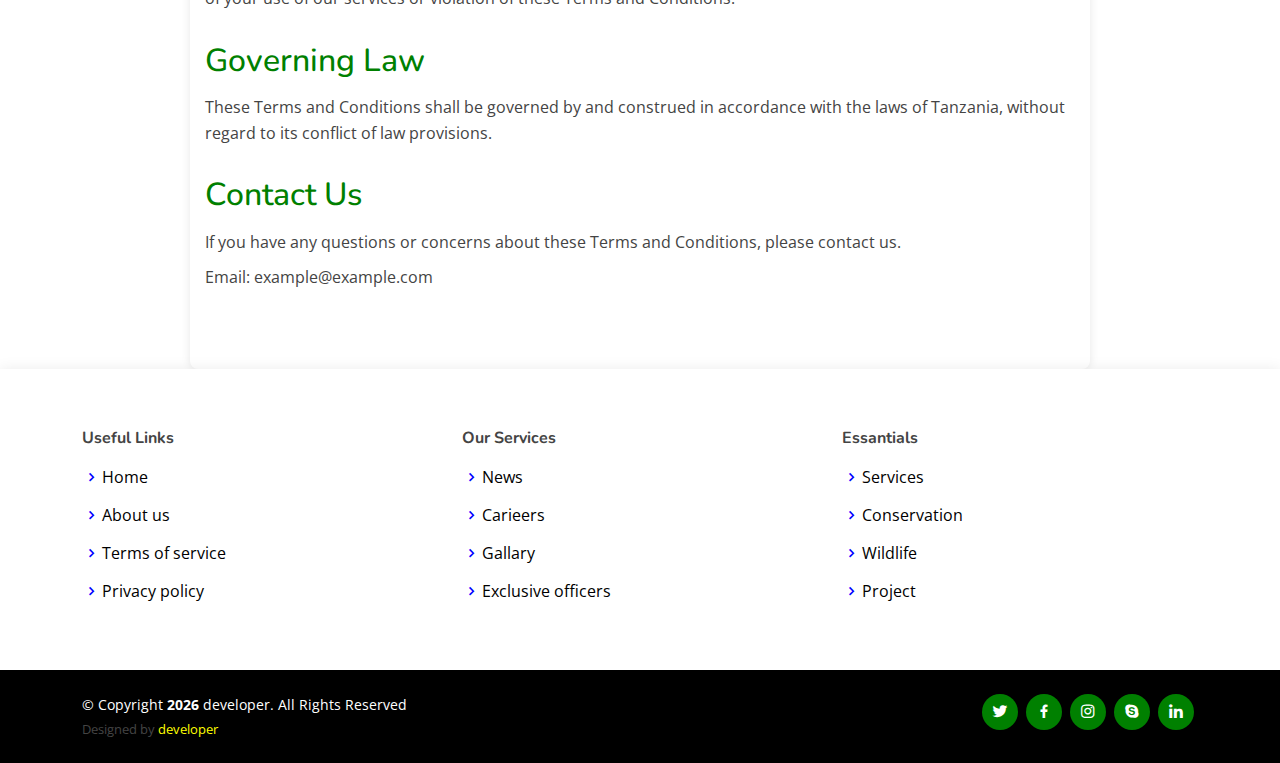
<file: terms.html>
<!DOCTYPE html>
<html lang="en">
  <head>
    <meta charset="UTF-8" />
    <meta http-equiv="X-UA-Compatible" content="IE=edge" />
    <meta name="viewport" content="width=device-width, initial-scale=1.0" />
    <title>version1</title>

    <!-- bootstrap css cdn link  -->
    <link
      href="https://cdn.jsdelivr.net/npm/bootstrap@5.2.3/dist/css/bootstrap.min.css"
      rel="stylesheet"
      integrity="sha384-rbsA2VBKQhggwzxH7pPCaAqO46MgnOM80zW1RWuH61DGLwZJEdK2Kadq2F9CUG65"
      crossorigin="anonymous"
    />
  <!-- Favicons -->
  <link href="assets/img/favicon.png" rel="icon">
  <link href="assets/img/apple-touch-icon.png" rel="apple-touch-icon">

  <!-- Google Fonts -->
  <link href="https://fonts.googleapis.com/css?family=Open+Sans:300,300i,400,400i,600,600i,700,700i|Nunito:300,300i,400,400i,600,600i,700,700i|Poppins:300,300i,400,400i,500,500i,600,600i,700,700i" rel="stylesheet">
 <!-- google font link -->
 <link rel="preconnect" href="https://fonts.googleapis.com" />
 <link rel="preconnect" href="https://fonts.gstatic.com" crossorigin />

 <link href="https://fonts.googleapis.com/css2?family=Josefin+Sans:wght@300;400;500;600;700&display=swap"  rel="stylesheet"  />

    <!-- bootstrap icon cdn link  -->
    <link  rel="stylesheet"  href="https://cdn.jsdelivr.net/npm/bootstrap-icons@1.10.4/font/bootstrap-icons.css" />
 
  <!-- Vendor CSS Files -->
  <link href="assets/vendor/bootstrap/css/bootstrap.min.css" rel="stylesheet">
  <link href="assets/vendor/bootstrap-icons/bootstrap-icons.css" rel="stylesheet">
  <link href="assets/vendor/boxicons/css/boxicons.min.css" rel="stylesheet">
  <link href="assets/vendor/glightbox/css/glightbox.min.css" rel="stylesheet">
  <link href="assets/vendor/remixicon/remixicon.css" rel="stylesheet">
  <link href="assets/vendor/swiper/swiper-bundle.min.css" rel="stylesheet">

    <!-- custom css file main -->
    <link rel="stylesheet" href="assets/css/style.css" />

     <!-- custom css file  header and footer -->
    <link rel="stylesheet" href="assets/css/style2.css" />

    <!-- for adding animation to website we have use AOS library 
    AOS Library css file cdn link -->
    <link rel="stylesheet" href="https://unpkg.com/aos@next/dist/aos.css" />

    <!-- jquery cdn link  -->
    <script src="https://ajax.googleapis.com/ajax/libs/jquery/3.6.4/jquery.min.js"></script>
 
    


  </head>
  <body>
  
  <!-- ======= Header ======= -->
  <header id="header" class="fixed-top ">
    <div class="container d-flex align-items-center justify-content-between">

      
     <!--  <h1 class="logo"><a href="index.html">prototype 1</a></h1> -->
       <a href="index.html" class="logo"><img src="assets/images/logo.png" alt="" class="img-fluid">version1</a>

      <nav id="navbar" class="navbar">
        <ul>
          <li><a class="nav-link scrollto active" href="index.html">Home</a></li>
          <li><a class="nav-link scrollto" href="about.html">About Us</a></li>
          <li><a class="nav-link scrollto" href="carieers.html">Carieers</a></li>
          <li><a class="nav-link scrollto " href="news.html">News</a></li>
          <li><a class="nav-link scrollto" href="wildlife.html">Wildlife</a></li>
          <li><a href="Conservation.html">Conservation</a></li>
          <li class="dropdown"><a href="#"><span>Officers</span> <i class="bi bi-chevron-down"></i></a>
            <ul>
              <li><a href="exclusive_officers.html">Exclusive officers</a></li>
              <li class="dropdown"><a href="#"><span>Galarry</span> <i class="bi bi-chevron-right"></i></a>
                <ul>
                  <li><a href="photos.html">Photos</a></li>
                  <li><a href="videos.html">Videos</a></li>
                  
                </ul>
              </li>
              <li><a href="project.html">Projects</a></li>
              
            </ul>
          </li>
          <li><a class="nav-link scrollto" href="contact.html">Contact</a></li>
        </ul>
        <i class="bi bi-list mobile-nav-toggle"></i>
      </nav><!-- .navbar -->
    </div>
  </header><!-- End Header -->

  <style>
   
    main {
      max-width: 900px;
      margin: 0 auto;
      padding: 15px;

      background-color: #fff;
      border-radius: 8px;
      box-shadow: 0 0 10px rgba(0, 0, 0, 0.1);
    }
    section {
      margin-bottom: 30px;
    }
    h2 {
      color: green;
      margin-bottom: 15px;
    }
    p, ul {
      font-size: 16px;
      line-height: 1.6;
      margin-bottom: 10px;
    }
    ul {
      padding-left: 20px;
    }
    @media screen and (max-width: 768px) {
      main {
        padding: 10px;
      }
    }
  </style>
    </head>
    <body>
      <main class="pb-5 pt-5">
       
        <section class="pt-5">
          <h2>Introduction</h2>
          <p>Welcome to our Terms and Conditions page. This page outlines the terms and conditions governing your use of our services.</p>
        </section>

        <section >
            <h2>Organization Planning: The Role of Technology in Sustainable Tourism</h2>
            <p>This computer screen displays text about “Organization Planning” for “Serengeti,” which appears to be a tourism destination in Tanzania. The text describes a vision to make Serengeti “A Leading Tourists' Destination in Africa,” a mission to finance technologies that will sustain tourism, and a goal to create a “Sustainable Digital Economic Program” that supports Tanzania’s tourism industry. The text also includes a mantra, “Going Smart-Green.”</p>
          </section>
    
        <section>
          <h2>Acceptance of Terms</h2>
          <p>By accessing or using our services, you agree to be bound by these Terms and Conditions. If you do not agree with any part of these terms, you may not use our services.</p>
        </section>
    
        <section>
          <h2>Use of Services</h2>
          <p>Our services are provided "as is" and are intended for lawful purposes only. You may not use our services for any illegal or unauthorized purpose, nor may you violate any laws in your jurisdiction.</p>
          <ul>
            <li>You agree to use the services responsibly and refrain from engaging in any activity that may disrupt or impair the functionality of our services.</li>
            <li>We reserve the right to suspend or terminate your access to our services if we believe that you have violated these terms or engaged in any unlawful or abusive behavior.</li>
          </ul>
        </section>
    
        <section>
          <h2>Intellectual Property</h2>
          <p>All content included in our services, such as text, graphics, logos, images, and software, is the property of our company or its licensors and is protected by copyright and other intellectual property laws.</p>
          <p>You may not reproduce, distribute, modify, or otherwise use any content from our services without prior written consent from the copyright holder.</p>
        </section>
    
        <section>
          <h2>Limitation of Liability</h2>
          <p>Our company shall not be liable for any direct, indirect, incidental, special, or consequential damages arising out of or in any way connected with your use of our services.</p>
          <p>We do not guarantee the accuracy, completeness, or reliability of any information provided through our services, and you agree to use the information at your own risk.</p>
        </section>
    
        <section>
          <h2>Privacy Policy</h2>
          <p>For information on how we collect, use, and protect your personal data, please refer to our Privacy Policy.</p>
          <p><a href="privacy.html" style="color: blue;">Privacy Policy</a></p>
        </section>
    
        <section>
          <h2>Modification of Terms</h2>
          <p>We reserve the right to update or modify these Terms and Conditions at any time without prior notice. By continuing to use our services after any changes, you agree to be bound by the revised terms.</p>
        </section>
    
        <section>
          <h2>Indemnification</h2>
          <p>You agree to indemnify and hold our company harmless from any claims, damages, losses, or liabilities arising out of your use of our services or violation of these Terms and Conditions.</p>
        </section>
    
        <section>
          <h2>Governing Law</h2>
          <p>These Terms and Conditions shall be governed by and construed in accordance with the laws of Tanzania, without regard to its conflict of law provisions.</p>
        </section>
    
        <section>
          <h2>Contact Us</h2>
          <p>If you have any questions or concerns about these Terms and Conditions, please contact us.</p>
          <p>Email: example@example.com</p>
        </section>
      </main>
    
  <!-- ======= Footer ======= -->
  <footer id="footer" style="animation: slideInUp 2s ease-out;">
    <div class="footer-top">
      <div class="container">
        <div class="row">
          <div class="col-lg-4 col-md-6 footer-links">
            <h4>Useful Links</h4>
            <ul>
              <li><i class="bx bx-chevron-right"></i> <a href="index.html">Home</a></li>
              <li><i class="bx bx-chevron-right"></i> <a href="about.html">About us</a></li>
              <li><i class="bx bx-chevron-right"></i> <a href="terms.html">Terms of service</a></li>
              <li><i class="bx bx-chevron-right"></i> <a href="privacy.html">Privacy policy</a></li>
            </ul>
          </div>

          <div class="col-lg-4 col-md-6 footer-links">
            <h4>Our Services</h4>
            <ul>
              <li><i class="bx bx-chevron-right"></i> <a href="news.html">News</a></li>
              <li><i class="bx bx-chevron-right"></i> <a href="carieers.html">Carieers</a></li> 
              <li><i class="bx bx-chevron-right"></i> <a href="photos.html">Gallary</a></li>
              <li><i class="bx bx-chevron-right"></i> <a href="exclusive_officers.html">Exclusive officers</a></li>
            </ul>
          </div>

          <div class="col-lg-4 col-md-6 footer-links">
            <h4>Essantials</h4>
            <ul>
              <li><i class="bx bx-chevron-right"></i> <a href="services.html">Services</a></li>
              <li><i class="bx bx-chevron-right"></i> <a href="conservation.html">Conservation</a></li> 
              <li><i class="bx bx-chevron-right"></i> <a href="wildlife.html">Wildlife</a></li>
              <li><i class="bx bx-chevron-right"></i> <a href="project.html">Project</a></li>
            </ul>
          </div>
        </div>
      </div>
    </div>

    <div class="container d-md-flex py-4">

      <div class="me-md-auto text-center text-md-start">
    
        <div class="copyright">
            &copy; Copyright <strong><span id="year"></span></strong> <span>developer</span>. All Rights Reserved
        </div>     
        <div class="credits">        
            Designed by <a href="#">developer</a>
        </div>
      </div>
      <div class="social-links text-center text-md-right pt-3 pt-md-0">
        <a href="https://twitter.com" target="_blank" class="twitter"><i class="bx bxl-twitter"></i></a>
        <a href="https://facebook.com" target="_blank" class="facebook"><i class="bx bxl-facebook"></i></a>
        <a href="https://instagram.com" target="_blank" class="instagram"><i class="bx bxl-instagram"></i></a>
        <a href="https://google-plus.com" target="_blank" class="google-plus"><i class="bx bxl-skype"></i></a>
        <a href="https://linkedin.com" target="_blank" class="linkedin"><i class="bx bxl-linkedin"></i></a>
      </div>
    </div>
  </footer><!-- End Footer -->

  <a href="#" class="back-to-top d-flex align-items-center justify-content-center"><i class="bi bi-arrow-up-short"></i></a>

      <!-- bootstrap javascript cdn link  -->
      
      <script src="https://cdn.jsdelivr.net/npm/bootstrap@5.2.3/dist/js/bootstrap.bundle.min.js"
      integrity="sha384-kenU1KFdBIe4zVF0s0G1M5b4hcpxyD9F7jL+jjXkk+Q2h455rYXK/7HAuoJl+0I4"
      crossorigin="anonymous" ></script>
   
    <!-- AOS library javascript link  -->
    <script src="https://unpkg.com/aos@next/dist/aos.js"></script>
    <script>
      // initializing AOS library
      AOS.init({
        duration: 1000,
        offset: 50,
      });
    </script>
    <!-- custom js file linking -->
    <script src="assets/js/script.js"></script>
  <!-- Vendor JS Files -->
  <script src="assets/vendor/bootstrap/js/bootstrap.bundle.min.js"></script>
  <script src="assets/vendor/glightbox/js/glightbox.min.js"></script>
  <script src="assets/vendor/isotope-layout/isotope.pkgd.min.js"></script>
  <script src="assets/vendor/swiper/swiper-bundle.min.js"></script> 
  <!-- Template Main JS File -->
  <script src="assets/js/main.js"></script>
  <script src="assets/js/custom.js"></script>
</body>
</html>
</file>
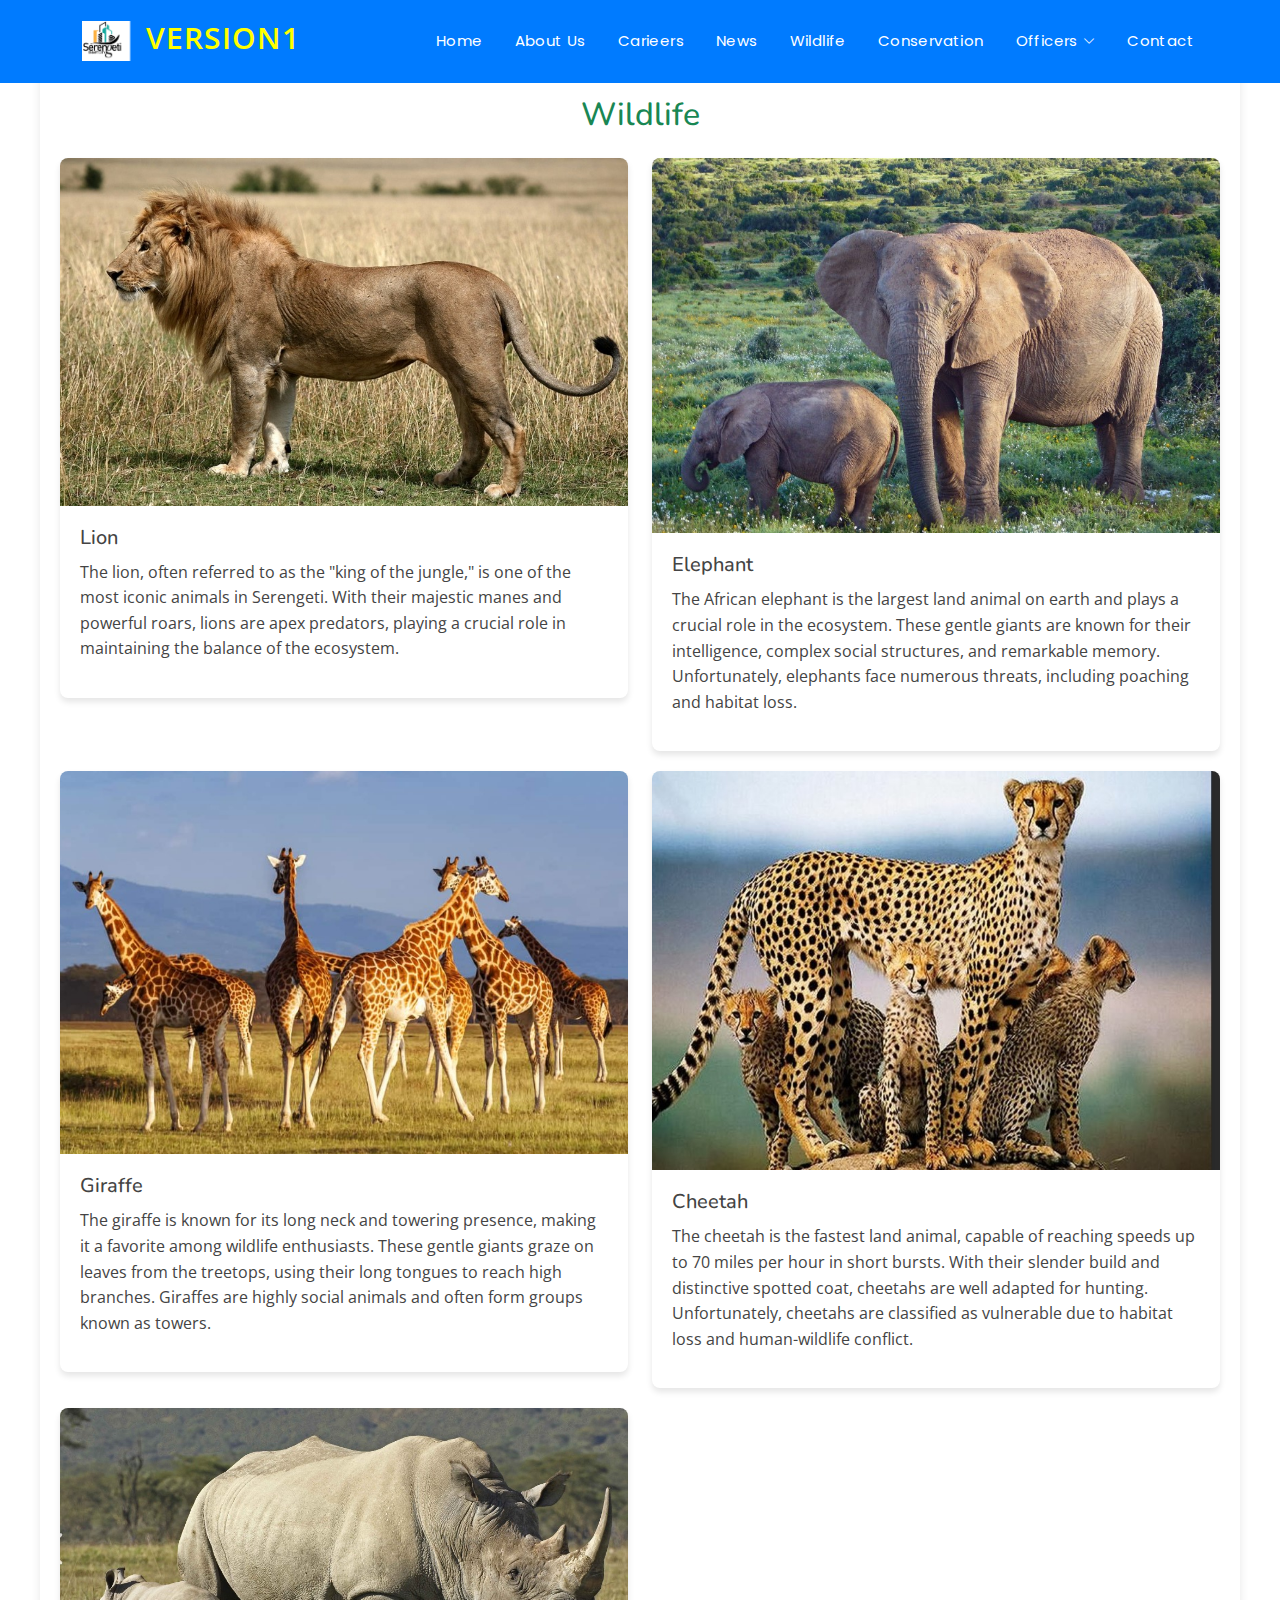
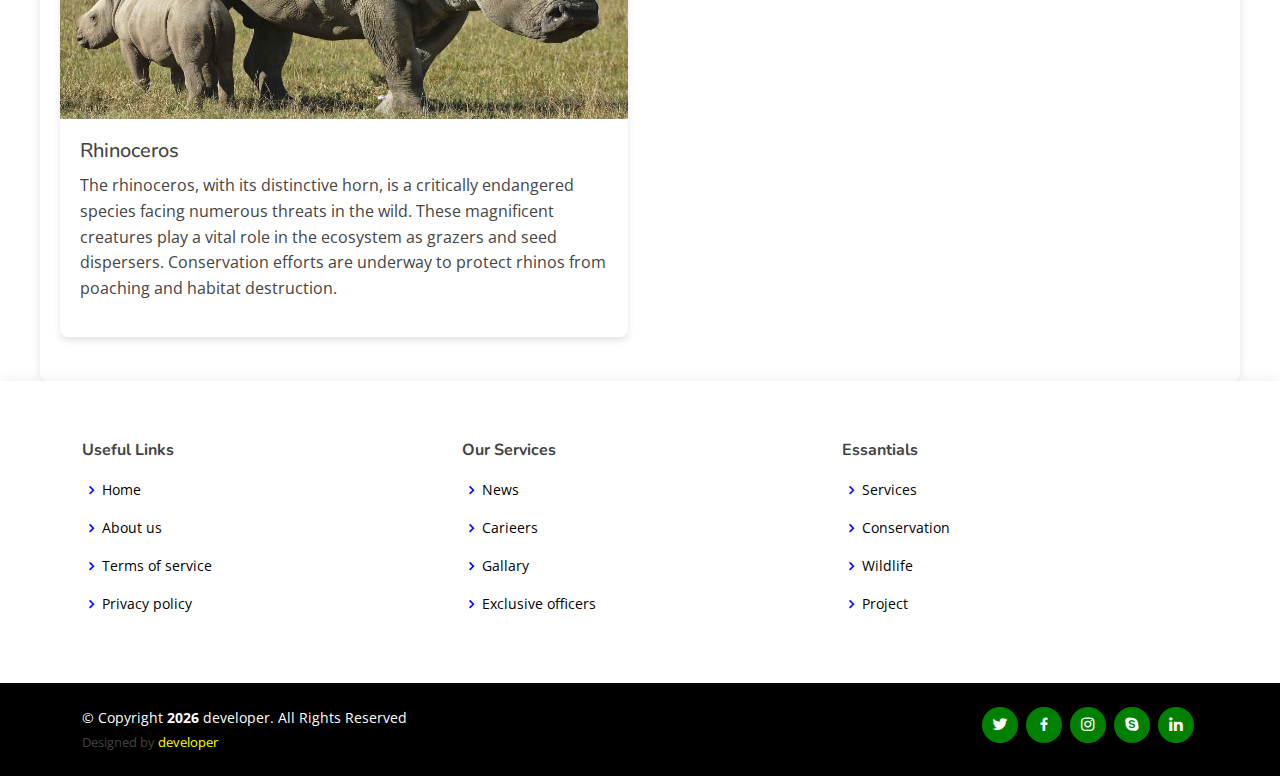
<file: wildlife.html>
<!DOCTYPE html>
<html lang="en">
  <head>
    <meta charset="UTF-8" />
    <meta http-equiv="X-UA-Compatible" content="IE=edge" />
    <meta name="viewport" content="width=device-width, initial-scale=1.0" />
    <title>version1</title>

    <!-- bootstrap css cdn link  -->
    <link
      href="https://cdn.jsdelivr.net/npm/bootstrap@5.2.3/dist/css/bootstrap.min.css"
      rel="stylesheet"
      integrity="sha384-rbsA2VBKQhggwzxH7pPCaAqO46MgnOM80zW1RWuH61DGLwZJEdK2Kadq2F9CUG65"
      crossorigin="anonymous"
    />
  <!-- Favicons -->
  <link href="assets/img/favicon.png" rel="icon">
  <link href="assets/img/apple-touch-icon.png" rel="apple-touch-icon">

  <!-- Google Fonts -->
  <link href="https://fonts.googleapis.com/css?family=Open+Sans:300,300i,400,400i,600,600i,700,700i|Nunito:300,300i,400,400i,600,600i,700,700i|Poppins:300,300i,400,400i,500,500i,600,600i,700,700i" rel="stylesheet">
 <!-- google font link -->
 <link rel="preconnect" href="https://fonts.googleapis.com" />
 <link rel="preconnect" href="https://fonts.gstatic.com" crossorigin />

 <link href="https://fonts.googleapis.com/css2?family=Josefin+Sans:wght@300;400;500;600;700&display=swap"  rel="stylesheet"  />

    <!-- bootstrap icon cdn link  -->
    <link  rel="stylesheet"  href="https://cdn.jsdelivr.net/npm/bootstrap-icons@1.10.4/font/bootstrap-icons.css" />
 
  <!-- Vendor CSS Files -->
  <link href="assets/vendor/bootstrap/css/bootstrap.min.css" rel="stylesheet">
  <link href="assets/vendor/bootstrap-icons/bootstrap-icons.css" rel="stylesheet">
  <link href="assets/vendor/boxicons/css/boxicons.min.css" rel="stylesheet">
  <link href="assets/vendor/glightbox/css/glightbox.min.css" rel="stylesheet">
  <link href="assets/vendor/remixicon/remixicon.css" rel="stylesheet">
  <link href="assets/vendor/swiper/swiper-bundle.min.css" rel="stylesheet">

    <!-- custom css file main -->
    <link rel="stylesheet" href="assets/css/style.css" />

     <!-- custom css file  header and footer -->
    <link rel="stylesheet" href="assets/css/style2.css" />

    <!-- for adding animation to website we have use AOS library 
    AOS Library css file cdn link -->
    <link rel="stylesheet" href="https://unpkg.com/aos@next/dist/aos.css" />

    <!-- jquery cdn link  -->
    <script src="https://ajax.googleapis.com/ajax/libs/jquery/3.6.4/jquery.min.js"></script>
   <style>
    main {
        max-width: 1200px;
        margin: 0 auto;
        padding: 20px;
        background-color: #fff;
        border-radius: 8px;
        box-shadow: 0 0 10px rgba(0, 0, 0, 0.1);
      }
      .card {
        border: none;
        margin-bottom: 20px;
        border-radius: 8px;
        overflow: hidden;
        box-shadow: 0 4px 6px rgba(0, 0, 0, 0.1);
      }
     
      .card-body {
        padding: 20px;
      }
      h5 {
        margin-bottom: 10px;
      }
      p {
        font-size: 16px;
        line-height: 1.6;
      }
      @media (max-width: 768px) {
        main {
          padding: 10px;
        }
        .card {
          margin-bottom: 15px;
        }
        h5 {
          font-size: 18px;
        }
        p {
          font-size: 14px;
        }
      }
   </style>
  </head>
  <body>
  
  <!-- ======= Header ======= -->
  <header id="header" class="fixed-top ">
    <div class="container d-flex align-items-center justify-content-between">

      
     <!--  <h1 class="logo"><a href="index.html">prototype 1</a></h1> -->
       <a href="index.html" class="logo"><img src="assets/images/logo.png" alt="" class="img-fluid">version1</a>

      <nav id="navbar" class="navbar">
        <ul>
          <li><a class="nav-link scrollto active" href="index.html">Home</a></li>
          <li><a class="nav-link scrollto" href="about.html">About Us</a></li>
          <li><a class="nav-link scrollto" href="carieers.html">Carieers</a></li>
          <li><a class="nav-link scrollto " href="news.html">News</a></li>
          <li><a class="nav-link scrollto" href="wildlife.html">Wildlife</a></li>
          <li><a href="Conservation.html">Conservation</a></li>
          <li class="dropdown"><a href="#"><span>Officers</span> <i class="bi bi-chevron-down"></i></a>
            <ul>
              <li><a href="exclusive_officers.html">Exclusive officers</a></li>
              <li class="dropdown"><a href="#"><span>Galarry</span> <i class="bi bi-chevron-right"></i></a>
                <ul>
                  <li><a href="photos.html">Photos</a></li>
                  <li><a href="videos.html">Videos</a></li>
                  
                </ul>
              </li>
              <li><a href="project.html">Projects</a></li>
              
            </ul>
          </li>
          <li><a class="nav-link scrollto" href="contact.html">Contact</a></li>
        </ul>
        <i class="bi bi-list mobile-nav-toggle"></i>
      </nav><!-- .navbar -->
    </div>
  </header><!-- End Header -->



  <main class="pt-5 pb-4">
    <h2 class="pt-5 text-center pb-3 text-success">Wildlife</h2>
    <div class="row">
      <div class="col-md-6 col-lg-6">
        <div class="card">
          <img src="assets/images/lion.jpg" alt="Lion">
          <div class="card-body">
            <h5>Lion</h5>
            <p>The lion, often referred to as the "king of the jungle," is one of the most iconic animals in Serengeti. 
                With their majestic manes and powerful roars, lions are apex predators, 
                playing a crucial role in maintaining the balance of the ecosystem.</p>
          </div>
        </div>
      </div>
      <div class="col-md-6 col-lg-6">
        <div class="card">
          <img src="assets/images/elephant.jpg" alt="Elephant">
          <div class="card-body">
            <h5>Elephant</h5>
            <p>The African elephant is the largest land animal on earth and plays a crucial role in the ecosystem. 
                These gentle giants are known for their intelligence, complex social structures, and remarkable memory. 
                Unfortunately, elephants face numerous threats, including poaching and habitat loss.</p>
          </div>
        </div>
      </div>
      <div class="col-md-6 col-lg-6">
        <div class="card">
          <img src="assets/images/giraffe.jpg" alt="Giraffe">
          <div class="card-body">
            <h5>Giraffe</h5>
            <p>The giraffe is known for its long neck and towering presence, making it a favorite among wildlife enthusiasts. 
                These gentle giants graze on leaves from the treetops, using their long tongues to reach high branches.
                 Giraffes are highly social animals and often form groups known as towers.</p>
          </div>
        </div>
      </div>
      <div class="col-md-6 col-lg-6">
        <div class="card">
          <img src="assets/images/cheetah.jpg" alt="Cheetah">
          <div class="card-body">
            <h5>Cheetah</h5>
            <p>The cheetah is the fastest land animal, capable of reaching speeds up to 70 miles per hour in short bursts. 
                With their slender build and distinctive spotted coat, cheetahs are well adapted for hunting. Unfortunately,
                 cheetahs are classified as vulnerable due to habitat loss and human-wildlife conflict.</p>
          </div>
        </div>
      </div>
      <div class="col-md-6 col-lg-6">
        <div class="card">
          <img src="assets/images/rhinoceros.jpg" alt="Rhinoceros">
          <div class="card-body">
            <h5>Rhinoceros</h5>
            <p>The rhinoceros, with its distinctive horn, is a critically endangered species facing numerous threats in the wild. 
                These magnificent creatures play a vital role in the ecosystem as grazers and seed dispersers. 
                Conservation efforts are underway to protect rhinos from poaching and habitat destruction.</p>
          </div>
        </div>
      </div>
    </div>
  </main>
 

  <!-- ======= Footer ======= -->
  <footer id="footer" style="animation: slideInUp 2s ease-out;">
    <div class="footer-top">
      <div class="container">
        <div class="row">
          <div class="col-lg-4 col-md-6 footer-links">
            <h4>Useful Links</h4>
            <ul>
              <li><i class="bx bx-chevron-right"></i> <a href="index.html">Home</a></li>
              <li><i class="bx bx-chevron-right"></i> <a href="about.html">About us</a></li>
              <li><i class="bx bx-chevron-right"></i> <a href="terms.html">Terms of service</a></li>
              <li><i class="bx bx-chevron-right"></i> <a href="privacy.html">Privacy policy</a></li>
            </ul>
          </div>

          <div class="col-lg-4 col-md-6 footer-links">
            <h4>Our Services</h4>
            <ul>
              <li><i class="bx bx-chevron-right"></i> <a href="news.html">News</a></li>
              <li><i class="bx bx-chevron-right"></i> <a href="carieers.html">Carieers</a></li> 
              <li><i class="bx bx-chevron-right"></i> <a href="photos.html">Gallary</a></li>
              <li><i class="bx bx-chevron-right"></i> <a href="exclusive_officers.html">Exclusive officers</a></li>
            </ul>
          </div>

          <div class="col-lg-4 col-md-6 footer-links">
            <h4>Essantials</h4>
            <ul>
              <li><i class="bx bx-chevron-right"></i> <a href="services.html">Services</a></li>
              <li><i class="bx bx-chevron-right"></i> <a href="conservation.html">Conservation</a></li> 
              <li><i class="bx bx-chevron-right"></i> <a href="wildlife.html">Wildlife</a></li>
              <li><i class="bx bx-chevron-right"></i> <a href="project.html">Project</a></li>
            </ul>
          </div>
        </div>
      </div>
    </div>

    <div class="container d-md-flex py-4">

      <div class="me-md-auto text-center text-md-start">
    
        <div class="copyright">
            &copy; Copyright <strong><span id="year"></span></strong> <span>developer</span>. All Rights Reserved
        </div>     
        <div class="credits">        
          Designed by <a href="#">developer</a>
        </div>
      </div>
      <div class="social-links text-center text-md-right pt-3 pt-md-0">
        <a href="https://twitter.com" target="_blank" class="twitter"><i class="bx bxl-twitter"></i></a>
        <a href="https://facebook.com" target="_blank" class="facebook"><i class="bx bxl-facebook"></i></a>
        <a href="https://instagram.com" target="_blank" class="instagram"><i class="bx bxl-instagram"></i></a>
        <a href="https://google-plus.com" target="_blank" class="google-plus"><i class="bx bxl-skype"></i></a>
        <a href="https://linkedin.com" target="_blank" class="linkedin"><i class="bx bxl-linkedin"></i></a>
      </div>
    </div>
  </footer><!-- End Footer -->

  <a href="#" class="back-to-top d-flex align-items-center justify-content-center"><i class="bi bi-arrow-up-short"></i></a>

      <!-- bootstrap javascript cdn link  -->
      
      <script src="https://cdn.jsdelivr.net/npm/bootstrap@5.2.3/dist/js/bootstrap.bundle.min.js"
      integrity="sha384-kenU1KFdBIe4zVF0s0G1M5b4hcpxyD9F7jL+jjXkk+Q2h455rYXK/7HAuoJl+0I4"
      crossorigin="anonymous" ></script>
   
    <!-- AOS library javascript link  -->
    <script src="https://unpkg.com/aos@next/dist/aos.js"></script>
    <script>
      // initializing AOS library
      AOS.init({
        duration: 1000,
        offset: 50,
      });
    </script>
    <!-- custom js file linking -->
    <script src="assets/js/script.js"></script>
  <!-- Vendor JS Files -->
  <script src="assets/vendor/bootstrap/js/bootstrap.bundle.min.js"></script>
  <script src="assets/vendor/glightbox/js/glightbox.min.js"></script>
  <script src="assets/vendor/isotope-layout/isotope.pkgd.min.js"></script>
  <script src="assets/vendor/swiper/swiper-bundle.min.js"></script> 
  <!-- Template Main JS File -->
  <script src="assets/js/main.js"></script>
  <script src="assets/js/custom.js"></script>
</body>
</html>
</file>
<file: assets/css/style.css>
/* appling google font over the website  */
body{
    font-family: 'Josefin Sans', sans-serif;
    font-weight: 400;
    overflow-x: hidden;
     
}

/* styling home section starts */
.home{
    background: linear-gradient(33deg, rgba(242,242,255,1) 0%, rgba(235,249,255,1) 100%);
    padding: 30px 0px 10px 0px;
}
.home h2{
    font-size: 3rem;
    line-height: 4rem;
}
 
.home p{
    width: fit-content;
    margin-top: 1rem;
    font-size: 1.2rem;
}
.h-btn:hover{
    background: #6f34fe;
    color: #fff;
    transform: translateY(-20px);
    transition-duration: 1s;
}
.link{
    text-decoration: none;
    font-size: 1.2rem;
    color: #fca61f;
    position: relative;
}
.link::after{
    content: '';
    position: absolute;
    width: 100%;
    transform: scaleX(0);
    height: 2px;
    bottom: 0;
    left: 0;
    top: 20px;
    background-color: #6f34fe;
    transform-origin: bottom right;
    transition: transform 0.25s ease-out;
}
.link:hover{
    color: #6f34fe;
}
.link:hover::after{
    transform: scaleX(1);
    transform-origin: bottom left;
}
/* adding animation to home section image  */
.home img{
    animation: floatimg 4s ease-in-out infinite;
}

@keyframes floatimg {
    0%{
        transform: translateX(0);
    }
    50%{
        transform: translateX(-24px);
    }
    100%{
        transform: translateX(0);
    }
}

/* expertise section starts */
.heading small{
    color: #6f34fe;
    font-size: 1.5rem;
    font-weight: 600;
}
.heading h3{
    margin-top: 0.5rem;
    color: #3f396d;
    font-size: 2.5rem;
    font-weight: 700;
}
.expertise h4{
    color: #3f396d;
    font-weight: 700;
}
.expertise a{
    text-decoration: none;
    color: #fca61f;
}
.expertise a:hover{
    color: #6f34fe;
}
.expertise .service-card{
    text-align: center;
    padding: 15px 15px;
    border-radius: 0.7rem;
}

/* skill section starts */
.skill{
    background-color: rgb(234, 234, 249);
}
.progress-card{
    padding: 12% 10% 10% 15%;
    background-color: #fff;
    text-align: center;
    border-radius: 10%;
}
.progress-card:hover{
    transform: scale(1.1,1.1);
    transition-duration: 0.6s;
}
.circular-progress{
    position: relative;
    height: 130px;
    width: 130px;
    border-radius: 50%;
    background: conic-gradient(#7d2ae8 3.6deg, #ededed 0deg);
    display: flex;
    align-items: center;
    justify-content: center;
}
.circular-progress::before{
    content: "";
    position: absolute;
    height: 120px;
    width: 120px;
    border-radius: 50%;
    background-color: #fff;
}
.progress-value{
    position: relative;
    font-size: 1.5rem;
    font-weight: 600;
}
.html-progress{
    color: #fca61f;
}
.javascript-progress{
    color: #6f34fe;
}
.php-progress{
    color: #20c997;
}
.reactjs-progress{
    color: #3f396d;
}
.text{
    font-size: 1.2rem;
    font-weight: 500;
}
.heading p{
    font-size: 1.3rem;
}

/* portfolio section starts */
#myBtnContainer{
    margin-bottom: 45px;
}
#myBtnContainer button{
  border: none;
  color: black;
  background: transparent;
  font-size: 20px;
  font-weight: 600;
  cursor: pointer;   
  display: inline-block;
  margin: 0 25px;
}
#myBtnContainer button:hover{
    color: #fca61f;
}

#myBtnContainer button:focus{
    outline: none;
}
.post .content h4{
    font-size: 1rem;
    font-weight: 700;
}
.post .card{
    border: none;
}

/* testimonial section starts */
.testimonial img:hover{
    transform: scale(1.2,1.2);
    transition-duration: 1s;
}
.testimonial h4{
    color: #3f396d;
}
.testimonial i{
    font-size: 2.9rem;
    color: #fca61f;
    
}
.testimonial .nextprev-btn{
    border: none;
    background-color: #fff;
}
.prev:hover,.prev-btn:hover{
    color:#6f34fe;
    transform: translateX(-10px);
    transition-duration: 1s;
}
.next:hover,.next-btn:hover{
    color:#6f34fe;
    transform: translateX(10px);
    transition-duration: 1s;
}

/* blog section starts */
.blog{
    background-color: #f2f2ff;
}
.blog .blogpost .card{
    border: none;
    border-radius: 5%;
}
.nav-bg{
    background-color: #fff;
}

.blog .blogpost small{
    color: #6f34fe;
    font-size: 1.1rem;
}
.blog .blogpost h4,.blogpost a{
    color: #3f396d;
    font-weight: 700;
    margin-top: 1rem;
    text-decoration: none;
}
.blogpost a:hover{
    color: #fca61f;
}
.blog .blogpost .read-more-btn{
    text-decoration: none;
    color: #fca61f;
    font-size: 1.1rem;
}
.blog .blogpost .read-more-btn:hover{
    color: #6f34fe;
}
/* styling modal group  */
.btn-c{
    margin-left: 94%;
    background-color: transparent;
    border: none;
    color: #fff;
    font-size: 2rem;
    margin-top: -3%;
}
.btn-c i{
    color: #fca61f;
}
.modal-body .content span{
    font-size: 1rem;
}
.modal-body .content small{
    font-size: 1rem;
    color: #6f34fe;
}
/* contact section starts */
.contact{
    background-color: #f3f3f3;
}
.contact-details i{
    font-size: 1.5rem;
    color: #fca61f;
}
.contact-details p{
    font-size: 1.2rem;
    margin-left: 1rem;
}
.contact-form .form-control:focus{
    box-shadow: none;
    border: 1px solid #fca61f;
}
.contact-form .form-control{
    padding: 10px 10px;
    width: 80%;
}



/* Media query for small screens */
@media (max-width: 768px) {
    .heading h3 {
      font-size: 24px; /* Adjust the font size for smaller screens */
    }
    .content h4 {
      font-size: 18px; /* Adjust the font size for smaller screens */
    }
    .content p {
      font-size: 14px; /* Adjust the font size for smaller screens */
    }
  }
</file>
<file: assets/css/style2.css>
/*--------------------------------------------------------------
# General
--------------------------------------------------------------*/
body {
    font-family: "Open Sans", sans-serif;
    color: #444444;
  }
  
  a {
    color: yellow;
    text-decoration: none;
  }
  
  a:hover {
    color: green;
    text-decoration: none;
  }
  
  h1,
  h2,
  h3,
  h4,
  h5,
  h6 {
    font-family: "Nunito", sans-serif;
  }
  
  /*--------------------------------------------------------------
  # Back to top button
  --------------------------------------------------------------*/
  .back-to-top {
    position: fixed;
    visibility: hidden;
    opacity: 0;
    right: 15px;
    bottom: 15px;
    z-index: 996;
    background: blue;
    width: 40px;
    height: 40px;
    border-radius: 50px;
    transition: all 0.4s;
  }
  
  .back-to-top i {
    font-size: 28px;
    color: #fff;
    line-height: 0;
  }
  
  .back-to-top:hover {
    background: yellow;
    color: #fff;
  }
  
  .back-to-top.active {
    visibility: visible;
    opacity: 1;
  }
  
  /*--------------------------------------------------------------
  # Header
  --------------------------------------------------------------*/
  #header {
    transition: all 0.5s;
    z-index: 997;
    padding: 20px 0;
    background-color: #007bff; /* Add blue background color */
  }
  
  #header .logo {
    font-size: 30px;
    margin: 0;
    padding: 0;
    line-height: 1;
    font-weight: 600;
    letter-spacing: 1px;
    text-transform: uppercase;
  }
  
  #header .logo a {
    color: #fff;
  }
  
  #header .logo img {
    max-height: 40px;
  }
  
  #header.header-scrolled,
  #header.header-inner-pages {
    background: rgba(0, 0, 0, 0.9);
    padding: 12px 0;
  }
  
  /*--------------------------------------------------------------
  # Navigation Menu
  --------------------------------------------------------------*/
  /**
  * Desktop Navigation 
  */
  .navbar {
    padding: 0;
  }
  
  .navbar ul {
    margin: 0;
    padding: 0;
    display: flex;
    list-style: none;
    align-items: center;
  }
  
  .navbar li {
    position: relative;
  }
  
  .navbar>ul>li {
    white-space: nowrap;
    padding: 10px 0 10px 24px;
  }
  
  .navbar a,
  .navbar a:focus {
    display: flex;
    align-items: center;
    justify-content: space-between;
    font-family: "Poppins", sans-serif;
    color: #fff;
    font-size: 15px;
    padding: 0 4px;
    white-space: nowrap;
    transition: 0.3s;
    letter-spacing: 0.4px;
    position: relative;
  }
  
  .navbar a i,
  .navbar a:focus i {
    font-size: 12px;
    line-height: 0;
    margin-left: 5px;
  }
  
  .navbar>ul>li>a:before {
    content: "";
    position: absolute;
    width: 100%;
    height: 2px;
    bottom: -6px;
    left: 0;
   
    visibility: hidden;
    transform: scaleX(0);
    transition: all 0.3s ease-in-out 0s;
  }
  
  .navbar a:hover:before,
  .navbar li:hover>a:before,
  .navbar .active:before {
    visibility: visible;
    transform: scaleX(1);
  }
  
  .navbar a:hover,
  .navbar .active,
  .navbar .active:focus,
  .navbar li:hover>a {
    color: #fff;
  }
  
  .navbar .dropdown ul {
    display: block;
    position: absolute;
    left: 24px;
    top: calc(100% + 30px);
    margin: 0;
    padding: 10px 0;
    z-index: 99;
    opacity: 0;
    visibility: hidden;
    background: #fff;
    box-shadow: 0px 0px 30px rgba(127, 137, 161, 0.25);
    transition: 0.3s;
  }
  
  .navbar .dropdown ul li {
    min-width: 200px;
  }
  
  .navbar .dropdown ul a {
    padding: 10px 20px;
    font-size: 14px;
    text-transform: none;
    color: #493c3e;
  }
  
  .navbar .dropdown ul a i {
    font-size: 12px;
  }
  
  .navbar .dropdown ul a:hover,
  .navbar .dropdown ul .active:hover,
  .navbar .dropdown ul li:hover>a {
    color: green;
  }
  
  .navbar .dropdown:hover>ul {
    opacity: 1;
    top: 100%;
    visibility: visible;
  }
  
  .navbar .dropdown .dropdown ul {
    top: 0;
    left: calc(100% - 30px);
    visibility: hidden;
  }
  
  .navbar .dropdown .dropdown:hover>ul {
    opacity: 1;
    top: 0;
    left: 100%;
    visibility: visible;
  }
  
  @media (max-width: 1366px) {
    .navbar .dropdown .dropdown ul {
      left: -90%;
    }
  
    .navbar .dropdown .dropdown:hover>ul {
      left: -100%;
    }
  }
  
  /**
  * Mobile Navigation 
  */
  .mobile-nav-toggle {
    color: #fff;
    font-size: 28px;
    cursor: pointer;
    display: none;
    line-height: 0;
    transition: 0.5s;
  }
  
  @media (max-width: 991px) {
    .mobile-nav-toggle {
      display: block;
    }
  
    .navbar ul {
      display: none;
    }
  }
  
  .navbar-mobile {
    position: fixed;
    overflow: hidden;
    top: 0;
    right: 0;
    left: 0;
    bottom: 0;
    background: rgba(45, 37, 38, 0.9);
    transition: 0.3s;
    z-index: 999;
  }
  
  .navbar-mobile .mobile-nav-toggle {
    position: absolute;
    top: 15px;
    right: 15px;
  }
  
  .navbar-mobile ul {
    display: block;
    position: absolute;
    top: 55px;
    right: 15px;
    bottom: 15px;
    left: 15px;
    padding: 10px 0;
    background-color: #fff;
    overflow-y: auto;
    transition: 0.3s;
  }
  
  .navbar-mobile>ul>li {
    padding: 0;
  }
  
  .navbar-mobile a:hover:before,
  .navbar-mobile li:hover>a:before,
  .navbar-mobile .active:before {
    visibility: hidden;
  }
  
  .navbar-mobile a,
  .navbar-mobile a:focus {
    padding: 10px 20px;
    font-size: 15px;
    color: #493c3e;
  }
  
  .navbar-mobile a:hover,
  .navbar-mobile .active,
  .navbar-mobile li:hover>a {
    color: green;
  }
  
  .navbar-mobile .getstarted,
  .navbar-mobile .getstarted:focus {
    margin: 15px;
  }
  
  .navbar-mobile .dropdown ul {
    position: static;
    display: none;
    margin: 10px 20px;
    padding: 10px 0;
    z-index: 99;
    opacity: 1;
    visibility: visible;
    background: #fff;
    box-shadow: 0px 0px 30px rgba(127, 137, 161, 0.25);
  }
  
  .navbar-mobile .dropdown ul li {
    min-width: 200px;
  }
  
  .navbar-mobile .dropdown ul a {
    padding: 10px 20px;
  }
  
  .navbar-mobile .dropdown ul a i {
    font-size: 12px;
  }
  
  .navbar-mobile .dropdown ul a:hover,
  .navbar-mobile .dropdown ul .active:hover,
  .navbar-mobile .dropdown ul li:hover>a {
    color: green;
  }
  
  .navbar-mobile .dropdown>.dropdown-active {
    display: block;
  }
  

  




/*--------------------------------------------------------------
# Footer
--------------------------------------------------------------*/

#footer {
    color: #fff; /* Text color changed to white */
    font-size: 14px;
    background: #000; /* Black background color */
    box-shadow: 0px 2px 15px rgba(0, 0, 0, 0.1);
}

  #footer .footer-top {
    padding: 60px 0 30px 0;
    background: #fff;
  }
  
  #footer .footer-top .footer-contact {
    margin-bottom: 30px;
  }
  
  #footer .footer-top .footer-contact h4 {
    font-size: 22px;
    margin: 0 0 30px 0;
    padding: 2px 0 2px 0;
    line-height: 1;
    font-weight: 700;
  }
  
  #footer .footer-top .footer-contact p {
    font-size: 14px;
    line-height: 24px;
    margin-bottom: 0;
    font-family: "Nunito", sans-serif;
    color: #777777;
  }
  
  #footer .footer-top h4 {
    font-size: 16px;
    font-weight: bold;
    color: #444444;
    position: relative;
    padding-bottom: 12px;
  }
  
  #footer .footer-top .footer-links {
    margin-bottom: 30px;
  }
  
  #footer .footer-top .footer-links ul {
    list-style: none;
    padding: 0;
    margin: 0;
  }
  
  #footer .footer-top .footer-links ul i {
    padding-right: 2px;
    color: blue;
    font-size: 18px;
    line-height: 1;
  }
  
  #footer .footer-top .footer-links ul li {
    padding: 10px 0;
    display: flex;
    align-items: center;
  }
  
  #footer .footer-top .footer-links ul li:first-child {
    padding-top: 0;
  }
  
  #footer .footer-top .footer-links ul a {
    color: black;
    transition: 0.3s;
    display: inline-block;
    line-height: 1;
  }
  
  #footer .footer-top .footer-links ul a:hover {
    text-decoration: none;
    color: yellowgreen;
  }
  
  
  #footer .credits {
    padding-top: 5px;
    font-size: 13px;
    color: #444444;
  }
  
  #footer .social-links a {
    font-size: 18px;
    display: inline-block;
    background: green;
    color: white;
    line-height: 1;
    padding: 8px 0;
    margin-right: 4px;
    border-radius: 50%;
    text-align: center;
    width: 36px;
    height: 36px;
    transition: 0.3s;
  }
  
  #footer .social-links a:hover {
    background: yellow;
    color: #fff;
    text-decoration: none;
  }  

  @keyframes slideInUp {
    from {
        transform: translateY(100%);
        opacity: 0;
    }
    to {
        transform: translateY(0);
        opacity: 1;
    }
}
</file>
